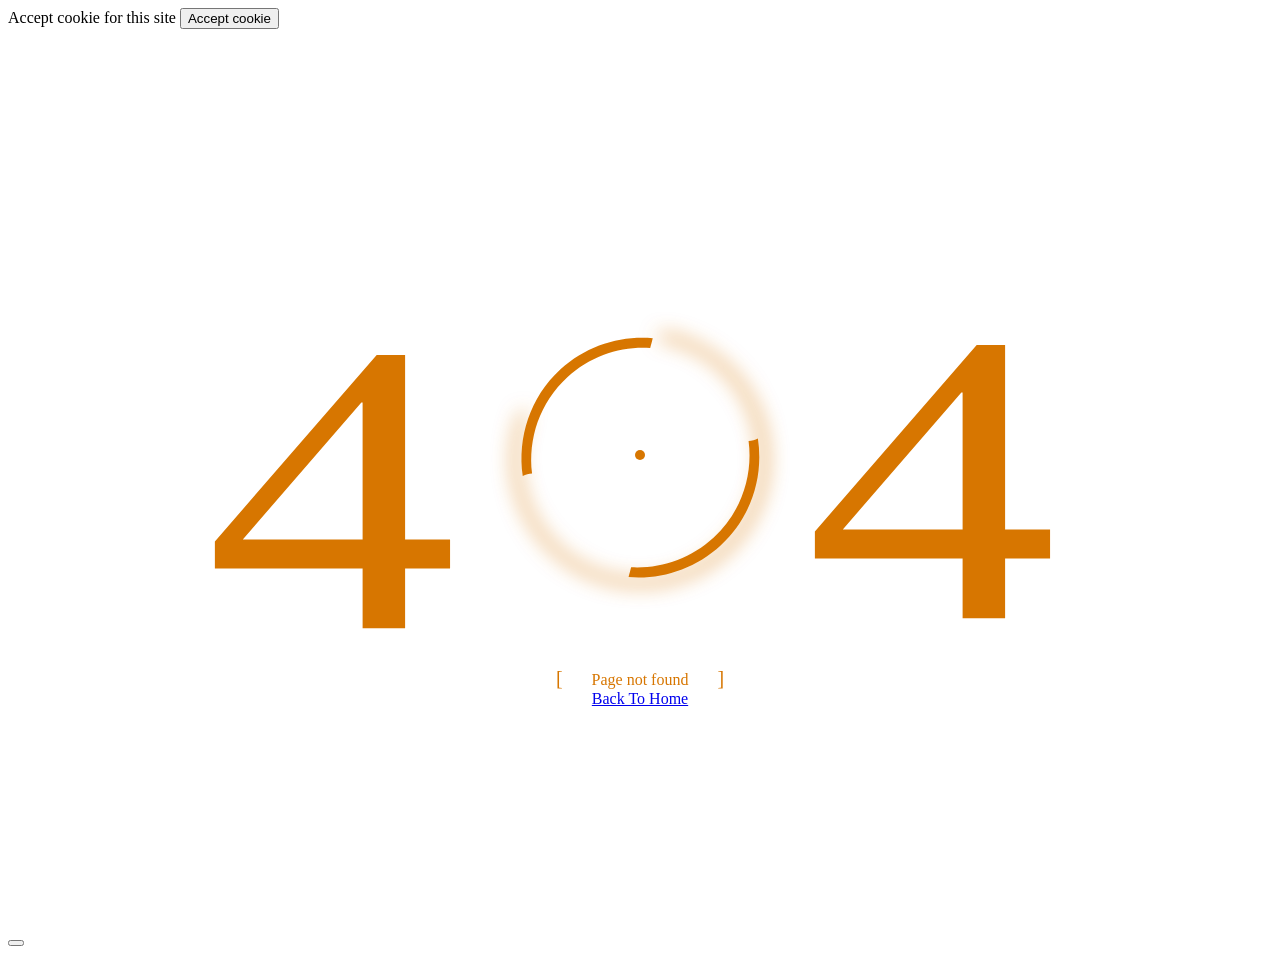
<file: index-2.html>
<!DOCTYPE html>
<html lang="en">

<head>
    <meta charset="UTF-8">
    <meta name="viewport" content="width=device-width, initial-scale=1.0">
    <meta name="csrf-token" content="jWnLcsS3lNn4zuWbc3aUqKQ4fUtSgwKklNNrArlZ">

    <link rel="shortcut icon" type="image/png" href="https://globalenode.com/asset/theme3/images/icon/icon.png">

    <title>
        Propfirm credit union-
                
    </title>


    <link rel="stylesheet" href="https://globalenode.com/asset/theme1/frontend/css/cookie.css">
    <link href="https://globalenode.com/asset/theme1/frontend/img/apple-touch-icon.png" rel="apple-touch-icon">
    <link href="https://globalenode.com/asset/theme1/frontend/vendor/bootstrap/css/bootstrap.min.css" rel="stylesheet">
    <link href="https://globalenode.com/asset/theme1/frontend/vendor/bootstrap-icons/bootstrap-icons.css" rel="stylesheet">
    <link href="https://globalenode.com/asset/theme1/frontend/vendor/boxicons/css/boxicons.min.css" rel="stylesheet">
    <link href="https://globalenode.com/asset/theme1/frontend/vendor/glightbox/css/glightbox.min.css" rel="stylesheet">
    <link href="https://globalenode.com/asset/theme1/frontend/vendor/remixicon/remixicon.css" rel="stylesheet">
    <link href="https://globalenode.com/asset/theme1/frontend/vendor/swiper/swiper-bundle.min.css" rel="stylesheet">
    <link rel="stylesheet" href="https://globalenode.com/asset/theme1/frontend/css/selectric.css">
    <link rel="stylesheet" href="https://globalenode.com/asset/theme1/frontend/css/animate.min.css">
    <link rel="stylesheet" href="https://globalenode.com/asset/theme1/frontend/css/slick.css">
    <link rel="stylesheet" href="https://globalenode.com/asset/theme1/frontend/css/font-awsome.min.css">
    <link href="https://globalenode.com/asset/theme1/frontend/css/style.css" rel="stylesheet">
    <link rel="stylesheet" href="https://globalenode.com/asset/theme1/frontend/css/iziToast.min.css">
    <style></style>
        <style>
        .error-pgae-wrapper {
        min-height: 100vh;
        display: flex;
        flex-wrap: wrap; 
        align-content: center;
        justify-content: center;
      }
      .error-pgae-wrapper #container {
        width: 100%;
      }
        .st0 {
            font-family: 'FootlightMTLight';
        }

        .st1 {
            font-size: 83.0285px;
        }

        .st2 {
            fill: gray;
        }

        svg {
            max-width: 1000px;
            max-height: 600px;
            text-align: center;
            fill: #d77600;
        }

        path#XMLID_5_ {

            fill: #d77600;
            filter: url(#blurFilter4);
        }

        path#XMLID_11_,
        path#XMLID_2_ {
            fill: #d77600;
        }

        .circle {
            animation: out 2s infinite ease-out;
            fill: #d77600;
        }

        #container {
            text-align: center;
        }

        .message {
            color: #d77600;
        }

        .message:after {
            content: "]";
        }

        .message:before {
            content: "[";
        }

        .message:after,
        .message:before {

            color: #d77600;
            font-size: 20px;
            -webkit-animation-name: opacity;
            -webkit-animation-duration: 2s;
            -webkit-animation-iteration-count: infinite;
            -webkit-animation-name: opacity;
            animation-name: opacity;
            -webkit-animation-duration: 2s;
            animation-duration: 2s;
            -webkit-animation-iteration-count: infinite;
            animation-iteration-count: infinite;
            margin: 0 25px;
        }

        @-webkit-keyframes opacity {

            0%,
            100% {
                opacity: 0;
            }

            50% {
                opacity: 1;
            }
        }

        @keyframes  opacity {

            0%,
            100% {
                opacity: 0;
            }

            50% {
                opacity: 1;
            }
        }

        @keyframes  out {
            0% {
                r: 1;
                opacity: 0.9;
            }

            25% {
                r: 5;
                opacity: 0.3;
            }

            50% {
                r: 10;
                opacity: 0.2;
            }

            75% {
                r: 15;
                opacity: 0.1;
            }

            100% {
                r: 20;
                opacity: 0;
            }
        }

    </style>

    <link rel="stylesheet"
        href="https://globalenode.com/asset/theme1/frontend/css/color.php?primary_color=D77600">
</head>


<body>

            <div id="preloader"></div>
    

            <div class="js-cookie-consent cookie-consent cookie-modal">

    <div class="cookies-card__icon">
        <i class="fas fa-cookie-bite"></i>
      </div>

    <span class="cookie-consent__message">
        Accept cookie for this site
    </span>

    <button class="js-cookie-consent-agree cookie-consent__agree btn">
        Accept cookie
    </button>
   

</div>




    
    
    <script>
        'use strict'

        window.laravelCookieConsent = (function () {

            const COOKIE_VALUE = 1;
            const COOKIE_DOMAIN = 'globalenode.com';

            function consentWithCookies() {
                setCookie('laravel_cookie_consent', COOKIE_VALUE, 7300);
                hideCookieDialog();
            }

            function cookieExists(name) {
                return (document.cookie.split('; ').indexOf(name + '=' + COOKIE_VALUE) !== -1);
            }

            function hideCookieDialog() {
                const dialogs = document.getElementsByClassName('js-cookie-consent');

                for (let i = 0; i < dialogs.length; ++i) {
                    dialogs[i].style.display = 'none';
                }
            }

            function setCookie(name, value, expirationInDays) {
                const date = new Date();
                date.setTime(date.getTime() + (expirationInDays * 24 * 60 * 60 * 1000));
                document.cookie = name + '=' + value
                    + ';expires=' + date.toUTCString()
                    + ';domain=' + COOKIE_DOMAIN
                    + ';path=/'
                    + '';
            }

            if (cookieExists('laravel_cookie_consent')) {
                hideCookieDialog();
            }

            const buttons = document.getElementsByClassName('js-cookie-consent-agree');

            for (let i = 0; i < buttons.length; ++i) {
                buttons[i].addEventListener('click', consentWithCookies);
            }

            return {
                consentWithCookies: consentWithCookies,
                hideCookieDialog: hideCookieDialog
            };
        })();
    </script>



    

        <main id="main" class="main-img">

            <div class="error-pgae-wrapper">
        <div id="container">

    <svg version="1.1" xmlns="http://www.w3.org/2000/svg" xmlns:xlink="http://www.w3.org/1999/xlink" x="0px" y="0px"
        viewBox="0 0 200 82.7" style="enable-background:new 0 0 200 82.7;" xml:space="preserve">

        <g id="Calque_1">
            <text id="XMLID_3_" transform="matrix(1.2187 0 0 1 13 75.6393)" class="st0 st1">4</text>
            <text id="XMLID_4_" transform="matrix(1.2187 0 0 1 133.0003 73.6393)" class="st0 st1">4</text>
        </g>
        <g id="Calque_2">
            <g>
                <path id="XMLID_11_" d="M81.8,29.2c4.1-5.7,10.7-9.4,18.3-9.4c6.3,0,12.1,2.7,16.1,6.9c0.6-0.4,1.1-0.7,1.7-1.1
    c-4.4-4.8-10.8-7.9-17.8-7.9c-8.3,0-15.6,4.2-20,10.6C80.7,28.5,81.3,28.8,81.8,29.2z" />
                <path id="XMLID_2_" d="M118.1,53.7c-4,5.7-10.7,9.5-18.2,9.5c-6.3,0-12.1-2.6-16.2-6.8c-0.6,0.4-1.1,0.7-1.7,1.1
    c4.4,4.8,10.8,7.8,17.9,7.8c8.3,0,15.6-4.3,19.9-10.7C119.2,54.5,118.6,54.1,118.1,53.7z" />
                <animateTransform attributeName="transform" type="rotate" from="360 100 41.3" to="0 100 41.3" dur="10s"
                    repeatCount="indefinite" />
            </g>
            <g id="XMLID_6_">
                <g id="XMLID_18_">
                    <circle class="circle" cx="100" cy="41" r="1"></circle>
                </g>
            </g>
            <defs>
                <filter id="blurFilter4" x="-20" y="-20" width="200" height="200">
                    <feGaussianBlur in="SourceGraphic" stdDeviation="2" />
                </filter>
            </defs>
            <path id="XMLID_5_" class="st2" d="M103.8,16.7c0.1,0.3,0.1,0.6,0.1,0.9c11.6,1.9,20.4,11.9,20.4,24.1c0,13.5-10.9,24.4-24.4,24.4
    S75.6,55.1,75.6,41.7c0-3.2,0.6-6.3,1.7-9.1c-0.3-0.2-0.5-0.3-0.7-0.5c-1.2,3-1.9,6.2-1.9,9.6c0,14,11.3,25.3,25.3,25.3
    s25.3-11.3,25.3-25.3C125.3,29,115.9,18.5,103.8,16.7z" />


        </g>
    </svg>

    <div class="message">
        Page not found
    </div>
    <a href="https://globalenode.com" class="cmn-btn btn-sm mt-5">Back To Home</a>
    </div>
    </div>

    </main>

   

    <button type="button" class="sp_btn sp_btn_warning  btn-floating btn-lg" id="btn-back-to-top">
        <i class="fas fa-arrow-up text-light"></i>
    </button>

    <script src="https://globalenode.com/asset/theme1/frontend/js/jquery.min.js"></script>
    <script src="https://globalenode.com/asset/theme1/frontend/vendor/purecounter/purecounter.js"></script>
    <script src="https://globalenode.com/asset/theme1/frontend/vendor/bootstrap/js/bootstrap.bundle.min.js"></script>
    <script src="https://globalenode.com/asset/theme1/frontend/vendor/glightbox/js/glightbox.min.js"></script>
    <script src="https://globalenode.com/asset/theme1/frontend/js/slick.min.js"></script>
    <script src="https://globalenode.com/asset/theme1/frontend/vendor/php-email-form/validate.js"></script>
    <script src="https://globalenode.com/asset/theme1/frontend/js/selectric.min.js"></script>
    <script src="https://globalenode.com/asset/theme1/frontend/js/main.js"></script>
    <script src="https://globalenode.com/asset/theme1/frontend/js/iziToast.min.js"></script>
    <script src="https://globalenode.com/asset/theme1/frontend/js/jquery.uploadPreview.min.js"></script>

        


    
    
    
    

    <script>
        'use strict';
        


        $(document).ready(function() {
            $('#trial_subscribe').on('click', function(e) {

                e.preventDefault();
                var email = $('#trial_email').val();

                $.ajaxSetup({
                    headers: {
                        'X-CSRF-TOKEN': $('meta[name="csrf-token"]').attr('content')
                    }
                });

                $.ajax({
                    method: 'POST',
                    url: "https://globalenode.com/subscribe",
                    data: {
                        email: email
                    },
                    success: function(response) {

                        if (response.fails) {
                            notify('error', response.errorMsg.email)

                        }

                        if (response.success) {
                            $('#email').val('');
                            notify('success', response.successMsg)

                        }
                    }
                });
            })


        });
    </script>


    <script>
        'use strict'
        var url = "https://globalenode.com/changeLang";

        $(".changeLang").change(function() {
            if ($(this).val() == '') {
                return false;
            }
            window.location.href = url + "?lang=" + $(this).val();
        });
        //Get the button
        let mybutton = document.getElementById("btn-back-to-top");

        // When the user scrolls down 20px from the top of the document, show the button
        window.onscroll = function() {
            scrollFunction();
        };

        function scrollFunction() {
            if (
                document.body.scrollTop > 20 ||
                document.documentElement.scrollTop > 20
            ) {
                mybutton.style.display = "block";
            } else {
                mybutton.style.display = "none";
            }
        }
        // When the user clicks on the button, scroll to the top of the document
        mybutton.addEventListener("click", backToTop);

        function backToTop() {
            document.body.scrollTop = 0;
            document.documentElement.scrollTop = 0;
        }
    </script>


</body>


</html>
</file>
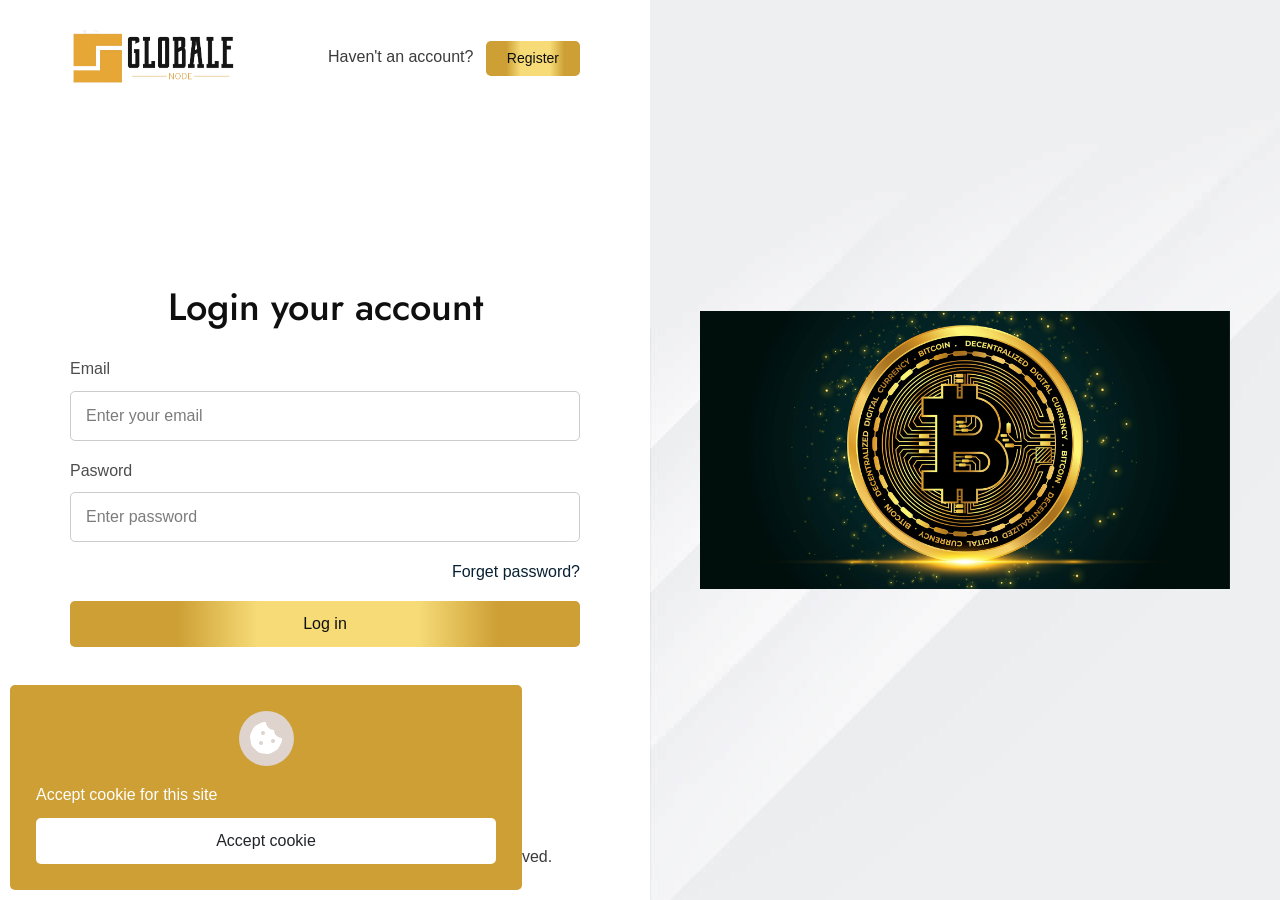
<file: login.html>
<!DOCTYPE html>
<html lang="en">


<!-- Mirrored from globalenode.com/login by HTTrack Website Copier/3.x [XR&CO'2014], Fri, 18 Oct 2024 18:20:53 GMT -->
<!-- Added by HTTrack --><meta http-equiv="content-type" content="text/html;charset=UTF-8" /><!-- /Added by HTTrack -->
<head>
    <meta charset="UTF-8">
    <meta name="viewport" content="width=device-width, initial-scale=1.0">
    <meta name="csrf-token" content="jWnLcsS3lNn4zuWbc3aUqKQ4fUtSgwKklNNrArlZ">

    <link rel="shortcut icon" type="image/png" href="asset/theme3/images/icon/icon.png">

    <title>
        Propfirm credit union-
                Login page
    </title>

    <link rel="stylesheet" href="asset/theme3/frontend/css/cookie.css">
    <link href="asset/theme3/frontend/vendor/bootstrap/css/bootstrap.min.css" rel="stylesheet">
    <link rel="stylesheet" href="asset/theme3/frontend/css/animate.min.css">
    <link rel="stylesheet" href="asset/theme3/frontend/css/slick.css">
    <link rel="stylesheet" href="asset/theme3/frontend/css/font-awsome.min.css">
    <link rel="stylesheet" href="asset/theme3/frontend/css/iziToast.min.css">
    <link href="asset/theme3/frontend/css/style.css" rel="stylesheet">
    
    <link rel="stylesheet" href="asset/theme1/frontend/css/colorb420.css?primary_color=D77600">
</head>

<body>
            <div id="preloader"></div>
    
            <div class="js-cookie-consent cookie-consent cookie-modal">

    <div class="cookies-card__icon">
        <i class="fas fa-cookie-bite"></i>
      </div>

    <span class="cookie-consent__message">
        Accept cookie for this site
    </span>

    <button class="js-cookie-consent-agree cookie-consent__agree btn">
        Accept cookie
    </button>
   

</div>




    
    
    <script>
        'use strict'

        window.laravelCookieConsent = (function () {

            const COOKIE_VALUE = 1;
            const COOKIE_DOMAIN = 'globalenode.com';

            function consentWithCookies() {
                setCookie('laravel_cookie_consent', COOKIE_VALUE, 7300);
                hideCookieDialog();
            }

            function cookieExists(name) {
                return (document.cookie.split('; ').indexOf(name + '=' + COOKIE_VALUE) !== -1);
            }

            function hideCookieDialog() {
                const dialogs = document.getElementsByClassName('js-cookie-consent');

                for (let i = 0; i < dialogs.length; ++i) {
                    dialogs[i].style.display = 'none';
                }
            }

            function setCookie(name, value, expirationInDays) {
                const date = new Date();
                date.setTime(date.getTime() + (expirationInDays * 24 * 60 * 60 * 1000));
                document.cookie = name + '=' + value
                    + ';expires=' + date.toUTCString()
                    + ';domain=' + COOKIE_DOMAIN
                    + ';path=/'
                    + '';
            }

            if (cookieExists('laravel_cookie_consent')) {
                hideCookieDialog();
            }

            const buttons = document.getElementsByClassName('js-cookie-consent-agree');

            for (let i = 0; i < buttons.length; ++i) {
                buttons[i].addEventListener('click', consentWithCookies);
            }

            return {
                consentWithCookies: consentWithCookies,
                hideCookieDialog: hideCookieDialog
            };
        })();
    </script>



    

    
    <main id="main" class="main-img">
                <section class="auth-section">
        <div class="auth-wrapper">
            <div class="auth-top-part">
                <a href="index.html" class="auth-logo">
                    <img class="img-fluid rounded sm-device-img text-align" src="asset/theme3/images/logo/whitelogo.png"
                        width="100%" alt="pp">
                </a>
                <p class="mb-0"><span class="me-2">Haven&#039;t an account?</span> <a class="btn main-btn btn-sm" href="register.html">Register</a></p>
            </div>
            <div class="auth-body-part">
                <div class="auth-form-wrapper">
                    <h3 class="text-center mb-4">Login your account</h3>
                    <form action="#" method="POST">
                        <input type="hidden" name="_token" value="jWnLcsS3lNn4zuWbc3aUqKQ4fUtSgwKklNNrArlZ">                        <div class="mb-3">
                            <label for="formGroupExampleInput">Email</label>
                            <input type="email" class="form-control" name="email" value="" id="email"
                                placeholder="Enter your email">
                        </div>
                        <div class="mb-3">
                            <label for="formGroupExampleInput">Pasword</label>
                            <input type="password" class="form-control" name="password" id="password"
                                placeholder="Enter password">
                        </div>
                        <p class="text-end"><a href="forgot/password.html"
                                class="sp_text_dark">Forget password?</a></p>
                                                <button class="btn main-btn w-100 mt-3" type="submit"> Log in </button>
                    </form>
                </div>
            </div>
            <div class="auth-footer-part">
                <p class="text-center mb-0">
                                            Copyright 2009 - 2024  Propfirm credit union  . all rights reserved.
                                    </p>
            </div>
        </div>
        <div class="auth-thumb-area" style="background-image: url('asset/theme3/images/bg/plan.jpg')">
            <div class="auth-thumb">
                <img src="asset/theme3/images/frontendlogin/frontend_login_image.jpg" alt="image">
            </div>
        </div>
    </section>
    </main>

    <script src="asset/theme3/frontend/js/jquery.min.js"></script>
    <script src="asset/theme3/frontend/vendor/bootstrap/js/bootstrap.bundle.min.js"></script>
    <script src="asset/theme3/frontend/js/slick.min.js"></script>

    <script src="asset/theme3/frontend/js/wow.min.js"></script>
    <script src="asset/theme3/frontend/js/jquery.paroller.min.js"></script>
    <script src="asset/theme3/frontend/js/TweenMax.min.js"></script>

    <script src="asset/theme3/frontend/vendor/php-email-form/validate.js"></script>
    <script src="asset/theme3/frontend/js/main.js"></script>
    <script src="asset/theme3/frontend/js/iziToast.min.js"></script>
    <script src="asset/theme3/frontend/js/jquery.uploadPreview.min.js"></script>

        <script>
        "use strict";

        function submitUserForm() {
            var response = grecaptcha.getResponse();
            if (response.length == 0) {
                document.getElementById('g-recaptcha-error').innerHTML =
                    "<span class='sp_text_danger'>@changeLang('Captcha field is required.')</span>";
                return false;
            }
            return true;
        }

        function verifyCaptcha() {
            document.getElementById('g-recaptcha-error').innerHTML = '';
        }
    </script>
    


    
    
    
    

    <script>
        'use strict';
        


        $(document).ready(function() {
            $('#trial_subscribe').on('click', function(e) {

                e.preventDefault();
                var email = $('#trial_email').val();

                $.ajaxSetup({
                    headers: {
                        'X-CSRF-TOKEN': $('meta[name="csrf-token"]').attr('content')
                    }
                });

                $.ajax({
                    method: 'POST',
                    url: "https://globalenode.com/subscribe",
                    data: {
                        email: email
                    },
                    success: function(response) {

                        if (response.fails) {
                            notify('error', response.errorMsg.email)

                        }

                        if (response.success) {
                            $('#email').val('');
                            notify('success', response.successMsg)

                        }
                    }
                });
            })


        });
    </script>


    <script>
        'use strict'
        var url = "login.html";

        $(".changeLang").change(function() {
            if ($(this).val() == '') {
                return false;
            }
            window.location.href = url + "?lang=" + $(this).val();
        });
        //Get the button
        let mybutton = document.getElementById("btn-back-to-top");

        // When the user scrolls down 20px from the top of the document, show the button
        window.onscroll = function() {
            scrollFunction();
        };

        function scrollFunction() {
            if (
                document.body.scrollTop > 20 ||
                document.documentElement.scrollTop > 20
            ) {
                mybutton.style.display = "block";
            } else {
                mybutton.style.display = "none";
            }
        }
        // When the user clicks on the button, scroll to the top of the document
        mybutton.addEventListener("click", backToTop);

        function backToTop() {
            document.body.scrollTop = 0;
            document.documentElement.scrollTop = 0;
        }
    </script>


</body>



<!-- Mirrored from globalenode.com/login by HTTrack Website Copier/3.x [XR&CO'2014], Fri, 18 Oct 2024 18:20:56 GMT -->
</html>
</file>
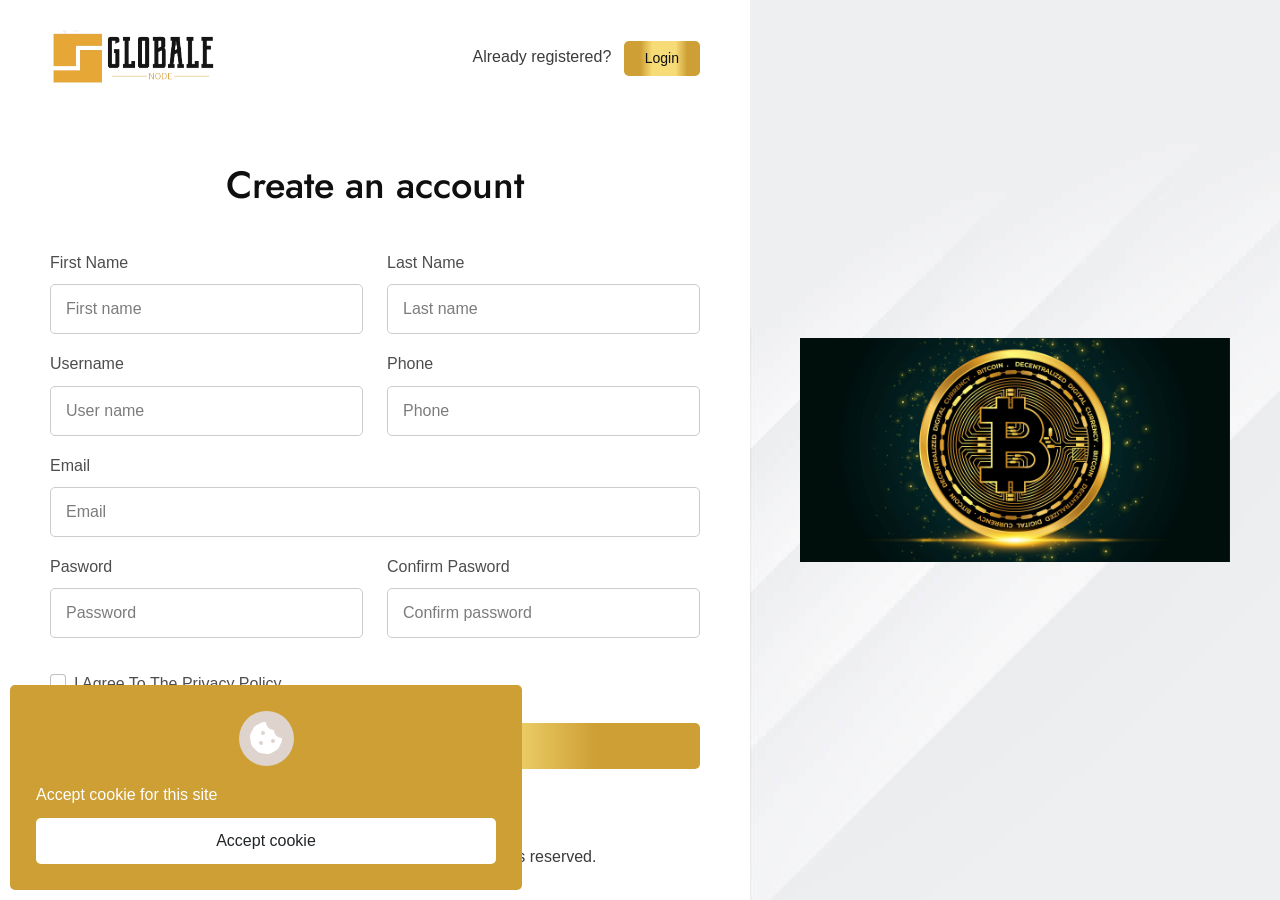
<file: register.html>
<!DOCTYPE html>
<html lang="en">


<!-- Mirrored from globalenode.com/register by HTTrack Website Copier/3.x [XR&CO'2014], Fri, 18 Oct 2024 18:20:56 GMT -->
<!-- Added by HTTrack --><meta http-equiv="content-type" content="text/html;charset=UTF-8" /><!-- /Added by HTTrack -->
<head>
    <meta charset="UTF-8">
    <meta name="viewport" content="width=device-width, initial-scale=1.0">
    <meta name="csrf-token" content="jWnLcsS3lNn4zuWbc3aUqKQ4fUtSgwKklNNrArlZ">

    <link rel="shortcut icon" type="image/png" href="asset/theme3/images/icon/icon.png">

    <title>
                    Propfirm credit union-
                Register user
    </title>

    <link rel="stylesheet" href="asset/theme3/frontend/css/cookie.css">
    <link href="asset/theme3/frontend/vendor/bootstrap/css/bootstrap.min.css" rel="stylesheet">
    <link rel="stylesheet" href="asset/theme3/frontend/css/animate.min.css">
    <link rel="stylesheet" href="asset/theme3/frontend/css/slick.css">
    <link rel="stylesheet" href="asset/theme3/frontend/css/font-awsome.min.css">
    <link rel="stylesheet" href="asset/theme3/frontend/css/iziToast.min.css">
    <link href="asset/theme3/frontend/css/style.css" rel="stylesheet">
    
    <link rel="stylesheet" href="asset/theme1/frontend/css/colorb420.css?primary_color=D77600">
</head>

<body>
            <div id="preloader"></div>
    
            <div class="js-cookie-consent cookie-consent cookie-modal">

    <div class="cookies-card__icon">
        <i class="fas fa-cookie-bite"></i>
      </div>

    <span class="cookie-consent__message">
        Accept cookie for this site
    </span>

    <button class="js-cookie-consent-agree cookie-consent__agree btn">
        Accept cookie
    </button>
   

</div>




    
    
    <script>
        'use strict'

        window.laravelCookieConsent = (function () {

            const COOKIE_VALUE = 1;
            const COOKIE_DOMAIN = 'globalenode.com';

            function consentWithCookies() {
                setCookie('laravel_cookie_consent', COOKIE_VALUE, 7300);
                hideCookieDialog();
            }

            function cookieExists(name) {
                return (document.cookie.split('; ').indexOf(name + '=' + COOKIE_VALUE) !== -1);
            }

            function hideCookieDialog() {
                const dialogs = document.getElementsByClassName('js-cookie-consent');

                for (let i = 0; i < dialogs.length; ++i) {
                    dialogs[i].style.display = 'none';
                }
            }

            function setCookie(name, value, expirationInDays) {
                const date = new Date();
                date.setTime(date.getTime() + (expirationInDays * 24 * 60 * 60 * 1000));
                document.cookie = name + '=' + value
                    + ';expires=' + date.toUTCString()
                    + ';domain=' + COOKIE_DOMAIN
                    + ';path=/'
                    + '';
            }

            if (cookieExists('laravel_cookie_consent')) {
                hideCookieDialog();
            }

            const buttons = document.getElementsByClassName('js-cookie-consent-agree');

            for (let i = 0; i < buttons.length; ++i) {
                buttons[i].addEventListener('click', consentWithCookies);
            }

            return {
                consentWithCookies: consentWithCookies,
                hideCookieDialog: hideCookieDialog
            };
        })();
    </script>



    

    
    <main id="main" class="main-img">
            
    <section class="auth-section auth-section-two">
        <div class="auth-wrapper">
            <div class="auth-top-part">
                <a href="index.html" class="auth-logo">
                    <img class="img-fluid rounded sm-device-img text-align" src="asset/theme3/images/logo/whitelogo.png" width="100%" alt="pp">
                </a>
                <p class="mb-0"><span class="me-2">Already registered?</span> <a class="btn main-btn btn-sm" href="login.html">Login</a></p>
            </div>
            <div class="auth-body-part">
                <div class="auth-form-wrapper">
                    <h3 class="text-center mb-4">Create an account</h3>
                    <form action="https://globalenode.com/register" method="POST">
                        <input type="hidden" name="_token" value="jWnLcsS3lNn4zuWbc3aUqKQ4fUtSgwKklNNrArlZ">                        <div class="row gy-3">
                            <div class="col-lg-12">
                                                            </div>
                            <div class="col-md-6">
                                <label for="formGroupExampleInput">First name</label>
                                <input type="text" class="form-control" name="fname" value="" id="first_name" placeholder="First name">
                            </div>
                            <div class="col-md-6">
                                <label for="formGroupExampleInput">Last name</label>
                                <input type="text" class="form-control" name="lname" value="" id="last_name" placeholder="Last name">
                            </div>
                            <div class="col-md-6">
                                <label for="username">Username</label>
                                <input type="text" class="form-control" name="username" value="" id="username" placeholder="User name">
                            </div>
                            <div class="col-md-6">
                                <label for="formGroupExampleInput">Phone</label>
                                <input type="text" class="form-control" name="phone" value="" id="email" placeholder="Phone">
                            </div>

                            <div class="col-md-12">
                                <label for="formGroupExampleInput">Email</label>
                                <input type="Email" class="form-control" name="email" value="" id="email" placeholder="Email">
                            </div>
                            <div class="col-md-6">
                                <label for="formGroupExampleInput">Pasword</label>
                                <input type="password" class="form-control" name="password" id="password" placeholder="Password">
                            </div>
                            <div class="col-md-6">
                                <label for="formGroupExampleInput"> Confirm pasword</label>
                                <input type="password" class="form-control" name="password_confirmation" id="password_confirmation" placeholder="Confirm password">
                            </div>
                            <div class="col-md-6">
                                                            </div>
                            <div class="col-lg-12">
                                <div class="form-check">
                                    <input type="checkbox" class="form-check-input" name="check" id="exampleCheck1" required>
                                    <label class="form-check-label" for="exampleCheck1">I agree to the <a href="privacy/policy.html"  class="color-change">Privacy policy</a></label>
                                </div>
                            </div>
                            <div class="col-lg-12">
                                <button class="btn main-btn w-100" type="submit"> Register </button>
                            </div>
                        </div>
                    </form>
                </div>
            </div>
            <div class="auth-footer-part">
                <p class="text-center mb-0">
                                            Copyright 2009 - 2024 propfimcredit union . all rights reserved.
                                    </p>
            </div>
        </div>
        <div class="auth-thumb-area" style="background-image: url('asset/theme3/images/bg/plan.jpg')">
            <div class="auth-thumb">
                <img src="asset/theme3/images/frontendlogin/frontend_login_image.jpg" alt="image">
            </div>
        </div>
    </section>
    </main>

    <script src="asset/theme3/frontend/js/jquery.min.js"></script>
    <script src="asset/theme3/frontend/vendor/bootstrap/js/bootstrap.bundle.min.js"></script>
    <script src="asset/theme3/frontend/js/slick.min.js"></script>

    <script src="asset/theme3/frontend/js/wow.min.js"></script>
    <script src="asset/theme3/frontend/js/jquery.paroller.min.js"></script>
    <script src="asset/theme3/frontend/js/TweenMax.min.js"></script>

    <script src="asset/theme3/frontend/vendor/php-email-form/validate.js"></script>
    <script src="asset/theme3/frontend/js/main.js"></script>
    <script src="asset/theme3/frontend/js/iziToast.min.js"></script>
    <script src="asset/theme3/frontend/js/jquery.uploadPreview.min.js"></script>

        <script>
        "use strict";


        function submitUserForm() {
            var response = grecaptcha.getResponse();
            if (response.length == 0) {
                document.getElementById('g-recaptcha-error').innerHTML =
                    "<span class='sp_text_danger'>{{__('Captcha field is required.')</span>";
                return false;
            }
            return true;
        }

        function verifyCaptcha() {
            document.getElementById('g-recaptcha-error').innerHTML = '';
        }
    </script>
    


    
    
    
    

    <script>
        'use strict';
        


        $(document).ready(function() {
            $('#trial_subscribe').on('click', function(e) {

                e.preventDefault();
                var email = $('#trial_email').val();

                $.ajaxSetup({
                    headers: {
                        'X-CSRF-TOKEN': $('meta[name="csrf-token"]').attr('content')
                    }
                });

                $.ajax({
                    method: 'POST',
                    url: "https://globalenode.com/subscribe",
                    data: {
                        email: email
                    },
                    success: function(response) {

                        if (response.fails) {
                            notify('error', response.errorMsg.email)

                        }

                        if (response.success) {
                            $('#email').val('');
                            notify('success', response.successMsg)

                        }
                    }
                });
            })


        });
    </script>


    <script>
        'use strict'
        var url = "register.html";

        $(".changeLang").change(function() {
            if ($(this).val() == '') {
                return false;
            }
            window.location.href = url + "?lang=" + $(this).val();
        });
        //Get the button
        let mybutton = document.getElementById("btn-back-to-top");

        // When the user scrolls down 20px from the top of the document, show the button
        window.onscroll = function() {
            scrollFunction();
        };

        function scrollFunction() {
            if (
                document.body.scrollTop > 20 ||
                document.documentElement.scrollTop > 20
            ) {
                mybutton.style.display = "block";
            } else {
                mybutton.style.display = "none";
            }
        }
        // When the user clicks on the button, scroll to the top of the document
        mybutton.addEventListener("click", backToTop);

        function backToTop() {
            document.body.scrollTop = 0;
            document.documentElement.scrollTop = 0;
        }
    </script>


</body>



<!-- Mirrored from globalenode.com/register by HTTrack Website Copier/3.x [XR&CO'2014], Fri, 18 Oct 2024 18:20:58 GMT -->
</html>
</file>
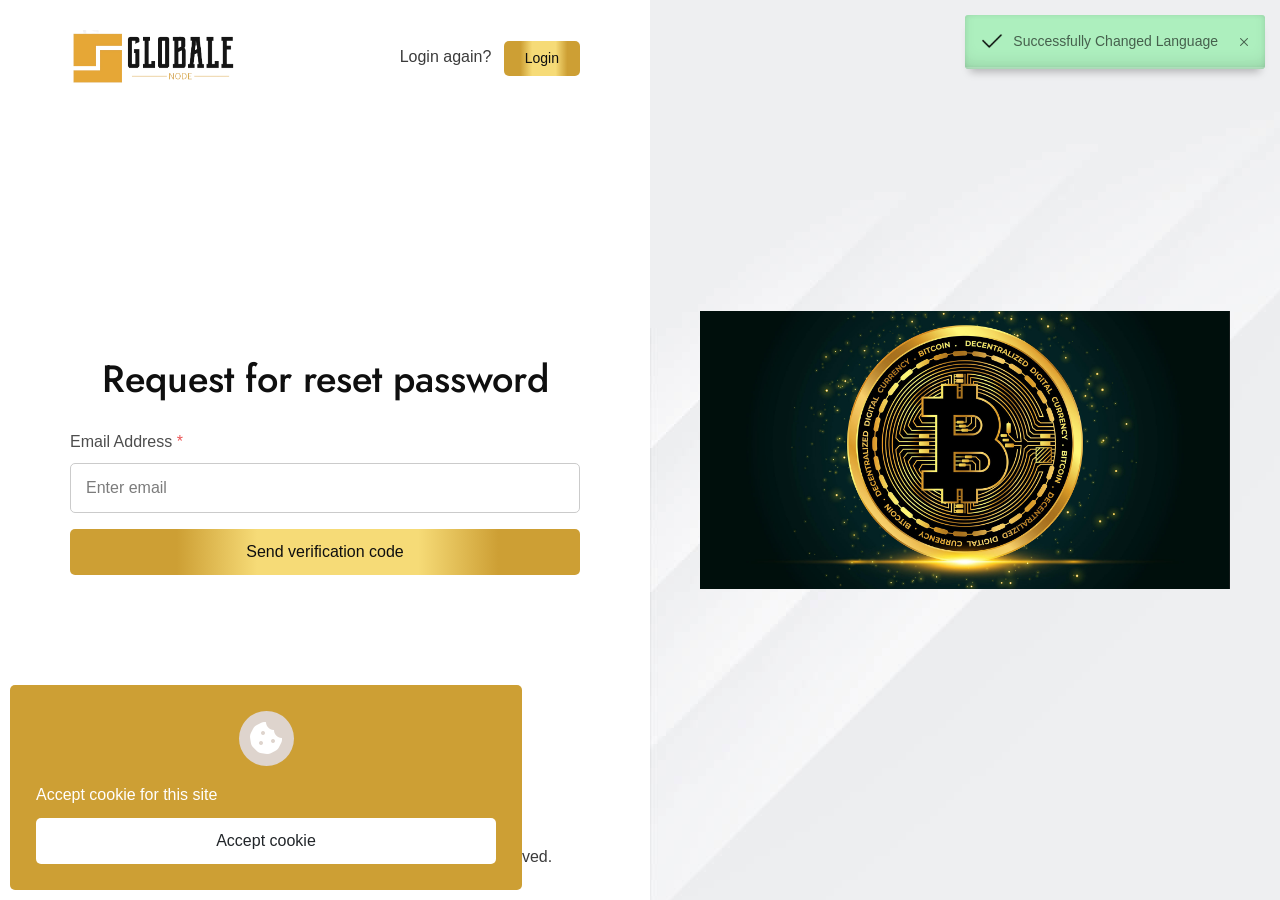
<file: forgot/password.html>
<!DOCTYPE html>
<html lang="en">


<!-- Mirrored from globalenode.com/forgot/password by HTTrack Website Copier/3.x [XR&CO'2014], Fri, 18 Oct 2024 18:21:01 GMT -->
<!-- Added by HTTrack --><meta http-equiv="content-type" content="text/html;charset=UTF-8" /><!-- /Added by HTTrack -->
<head>
    <meta charset="UTF-8">
    <meta name="viewport" content="width=device-width, initial-scale=1.0">
    <meta name="csrf-token" content="jWnLcsS3lNn4zuWbc3aUqKQ4fUtSgwKklNNrArlZ">

    <link rel="shortcut icon" type="image/png" href="../asset/theme3/images/icon/icon.png">

    <title>
        Propfirm credit union-
                Forgot password
    </title>

    <link rel="stylesheet" href="../asset/theme3/frontend/css/cookie.css">
    <link href="../asset/theme3/frontend/vendor/bootstrap/css/bootstrap.min.css" rel="stylesheet">
    <link rel="stylesheet" href="../asset/theme3/frontend/css/animate.min.css">
    <link rel="stylesheet" href="../asset/theme3/frontend/css/slick.css">
    <link rel="stylesheet" href="../asset/theme3/frontend/css/font-awsome.min.css">
    <link rel="stylesheet" href="../asset/theme3/frontend/css/iziToast.min.css">
    <link href="../asset/theme3/frontend/css/style.css" rel="stylesheet">
    
    <link rel="stylesheet" href="../asset/theme1/frontend/css/colorb420.css?primary_color=D77600">
</head>

<body>
            <div id="preloader"></div>
    
            <div class="js-cookie-consent cookie-consent cookie-modal">

    <div class="cookies-card__icon">
        <i class="fas fa-cookie-bite"></i>
      </div>

    <span class="cookie-consent__message">
        Accept cookie for this site
    </span>

    <button class="js-cookie-consent-agree cookie-consent__agree btn">
        Accept cookie
    </button>
   

</div>




    
    
    <script>
        'use strict'

        window.laravelCookieConsent = (function () {

            const COOKIE_VALUE = 1;
            const COOKIE_DOMAIN = 'globalenode.com';

            function consentWithCookies() {
                setCookie('laravel_cookie_consent', COOKIE_VALUE, 7300);
                hideCookieDialog();
            }

            function cookieExists(name) {
                return (document.cookie.split('; ').indexOf(name + '=' + COOKIE_VALUE) !== -1);
            }

            function hideCookieDialog() {
                const dialogs = document.getElementsByClassName('js-cookie-consent');

                for (let i = 0; i < dialogs.length; ++i) {
                    dialogs[i].style.display = 'none';
                }
            }

            function setCookie(name, value, expirationInDays) {
                const date = new Date();
                date.setTime(date.getTime() + (expirationInDays * 24 * 60 * 60 * 1000));
                document.cookie = name + '=' + value
                    + ';expires=' + date.toUTCString()
                    + ';domain=' + COOKIE_DOMAIN
                    + ';path=/'
                    + '';
            }

            if (cookieExists('laravel_cookie_consent')) {
                hideCookieDialog();
            }

            const buttons = document.getElementsByClassName('js-cookie-consent-agree');

            for (let i = 0; i < buttons.length; ++i) {
                buttons[i].addEventListener('click', consentWithCookies);
            }

            return {
                consentWithCookies: consentWithCookies,
                hideCookieDialog: hideCookieDialog
            };
        })();
    </script>



    

    
    <main id="main" class="main-img">
            
    <section class="auth-section">
        <div class="auth-wrapper">
            <div class="auth-top-part">
                <a href="../index.html" class="auth-logo">
                    <img class="img-fluid rounded sm-device-img text-align" src="../asset/theme3/images/logo/whitelogo.png"
                        width="100%" alt="pp">
                </a>
                <p class="text-center"><span class="me-2">Login again?</span> <a href="../login.html" class="btn main-btn btn-sm" >Login</a></p>
            </div>

            <div class="auth-body-part">
                <div class="auth-form-wrapper">
                    <h3 class="text-center mb-4">Request for reset password</h3>
                    <form action="https://globalenode.com/forgot/password" method="POST">
                        <input type="hidden" name="_token" value="jWnLcsS3lNn4zuWbc3aUqKQ4fUtSgwKklNNrArlZ">                        <div class="mb-3">
                            <label>Email address <span class="sp_text_danger">*</span></label>
                            <input type="email" class="form-control" name="email" id="email"
                            placeholder="Enter email">
                        </div>
                                                <button type="submit" id="recaptcha" class="btn main-btn w-100">Send verification code</button>
                    </form>
                </div>
            </div>
            <div class="auth-footer-part">
                <p class="text-center mb-0">
                                            Copyright 2009 - 2024  Propfirm credit union . all rights reserved.
                                    </p>
            </div>
        </div>
        <div class="auth-thumb-area" style="background-image: url('../asset/theme3/images/bg/plan.jpg')">
            <div class="auth-thumb">
                <img src="../asset/theme3/images/frontendlogin/frontend_login_image.jpg" alt="image">
            </div>
        </div>
    </section>

    </main>

    <script src="../asset/theme3/frontend/js/jquery.min.js"></script>
    <script src="../asset/theme3/frontend/vendor/bootstrap/js/bootstrap.bundle.min.js"></script>
    <script src="../asset/theme3/frontend/js/slick.min.js"></script>

    <script src="../asset/theme3/frontend/js/wow.min.js"></script>
    <script src="../asset/theme3/frontend/js/jquery.paroller.min.js"></script>
    <script src="../asset/theme3/frontend/js/TweenMax.min.js"></script>

    <script src="../asset/theme3/frontend/vendor/php-email-form/validate.js"></script>
    <script src="../asset/theme3/frontend/js/main.js"></script>
    <script src="../asset/theme3/frontend/js/iziToast.min.js"></script>
    <script src="../asset/theme3/frontend/js/jquery.uploadPreview.min.js"></script>

        <script>
        "use strict";

        function submitUserForm() {
            var response = grecaptcha.getResponse();
            if (response.length == 0) {
                document.getElementById('g-recaptcha-error').innerHTML =
                    "<span class='sp_text_danger'>{{__('Captcha field is required.')</span>";
                return false;
            }
            return true;
        }

        function verifyCaptcha() {
            document.getElementById('g-recaptcha-error').innerHTML = '';
        }
    </script>
    


    
            <script>
            "use strict";
            iziToast.success({
                message: "Successfully changed language",
                position: 'topRight'
            });
        </script>
    
    
    

    <script>
        'use strict';
        


        $(document).ready(function() {
            $('#trial_subscribe').on('click', function(e) {

                e.preventDefault();
                var email = $('#trial_email').val();

                $.ajaxSetup({
                    headers: {
                        'X-CSRF-TOKEN': $('meta[name="csrf-token"]').attr('content')
                    }
                });

                $.ajax({
                    method: 'POST',
                    url: "https://globalenode.com/subscribe",
                    data: {
                        email: email
                    },
                    success: function(response) {

                        if (response.fails) {
                            notify('error', response.errorMsg.email)

                        }

                        if (response.success) {
                            $('#email').val('');
                            notify('success', response.successMsg)

                        }
                    }
                });
            })


        });
    </script>


    <script>
        'use strict'
        var url = "password.html";

        $(".changeLang").change(function() {
            if ($(this).val() == '') {
                return false;
            }
            window.location.href = url + "?lang=" + $(this).val();
        });
        //Get the button
        let mybutton = document.getElementById("btn-back-to-top");

        // When the user scrolls down 20px from the top of the document, show the button
        window.onscroll = function() {
            scrollFunction();
        };

        function scrollFunction() {
            if (
                document.body.scrollTop > 20 ||
                document.documentElement.scrollTop > 20
            ) {
                mybutton.style.display = "block";
            } else {
                mybutton.style.display = "none";
            }
        }
        // When the user clicks on the button, scroll to the top of the document
        mybutton.addEventListener("click", backToTop);

        function backToTop() {
            document.body.scrollTop = 0;
            document.documentElement.scrollTop = 0;
        }
    </script>


</body>



<!-- Mirrored from globalenode.com/forgot/password by HTTrack Website Copier/3.x [XR&CO'2014], Fri, 18 Oct 2024 18:21:01 GMT -->
</html>
</file>
<file: asset/theme3/frontend/css/cookie.css>
/* Write Your CSS Here */

.cookie-modal {
    background-color: #CD9F34  !important;
    position: fixed;
    z-index: 99999999;
    top: 100;
    bottom: 10px;
    width: 40%;
    padding: 26px;
    color: #fff;
    left: 10px;
    border-radius: 5px;
    text-align: center;
}

@media only screen and (max-width: 767px) {
    .cookie-modal {
        width: 80%;
        left: 20px;
    }
}

.cookie-consent__message {
    display: block;
    text-align: justify;
}

.cookie-modal button {
    display: block;
    background: #fff;
    width: 100%;
    margin-top: 10px;
}

.cookies-card__icon {
    width: 55px;
    height: 55px;
    border-radius: 50%;
    background-color: #DED4CD;
    font-size: 32px;
    display: inline-flex;
    justify-content: center;
    align-items: center;
    margin-bottom: 15px;
}

.image-circle {
    width: 50px;
    height: 50px;
    border-radius: 50%;
    object-fit: cover;
}

.line-clamp {
    display: -webkit-box;
    -webkit-line-clamp: 3;
    -webkit-box-orient: vertical;
    overflow: hidden;
}

.line {
    line-height: 1rem;
}
</file>
<file: asset/theme3/frontend/css/style.css>
@import url('reset.css');
@import url('helper.css');

/*
==============================
Item wrapper css
==============================
*/
.sp_separator_bg, .contact-item, .blog-widget, .referral-section {
    background-color: #F8F6FF;
}

.items-wrapper div[class*=col-]:nth-child(1) {
    animation-delay: 0.3s;
}

.items-wrapper div[class*=col-]:nth-child(2) {
    animation-delay: 0.5s;
}

.items-wrapper div[class*=col-]:nth-child(3) {
    animation-delay: 0.7s;
}

.items-wrapper div[class*=col-]:nth-child(4) {
    animation-delay: 0.9s;
}

.items-wrapper div[class*=col-]:nth-child(5) {
    animation-delay: 1s;
}

.items-wrapper div[class*=col-]:nth-child(6) {
    animation-delay: 1.2s;
}


/*
==============================
Preloader css
==============================
*/
.preloader-holder {
    position: fixed;
    left: 0px;
    top: 0px;
    bottom: 0px;
    right: 0px;
    height: 100vh;
    z-index: 9999;
}

.preloader-holder::after {
    content: "";
    top: 0;
    left: 0;
    background-color: rgba(255, 255, 255, 0.15);
    backdrop-filter: blur(10px);
    z-index: -1;
}

.preloader-holder .preloader {
    width: 140px;
    height: 140px;
}

.preloader-holder .preloader img {
    max-width: 80px;
    max-height: 80px;
}

.preloader-holder .preloader .preloader-spiner {
    content: "";
    top: -3px;
    left: -3px;
    width: calc(100% + 6px);
    height: calc(100% + 6px);
    border: 3px solid transparent;
    border-top: 3px solid #F7C70B;
    border-right: 3px solid #F7C70B;
    -webkit-animation: spiner 2s linear infinite;
    animation: spiner 2s linear infinite;
}

.preloader-holder .preloader .preloader-spiner::after {
    content: "";
    bottom: 7px;
    right: 12px;
    width: 20px;
    height: 20px;
    box-shadow: 0 0 5px 1px rgba(247, 199, 11, 0.7);
}

@-webkit-keyframes spiner {
    0% {
        -webkit-transform: rotate(0deg);
        transform: rotate(0deg);
    }

    100% {
        -webkit-transform: rotate(360deg);
        transform: rotate(360deg);
    }
}

@-moz-keyframes spiner {
    0% {
        -webkit-transform: rotate(0deg);
        transform: rotate(0deg);
    }

    100% {
        -webkit-transform: rotate(360deg);
        transform: rotate(360deg);
    }
}

@-ms-keyframes spiner {
    0% {
        -webkit-transform: rotate(0deg);
        transform: rotate(0deg);
    }

    100% {
        -webkit-transform: rotate(360deg);
        transform: rotate(360deg);
    }
}

@keyframes spiner {
    0% {
        -webkit-transform: rotate(0deg);
        transform: rotate(0deg);
    }

    100% {
        -webkit-transform: rotate(360deg);
        transform: rotate(360deg);
    }
}


/*
==============================
Extend css
==============================
*/
.d-card, .testimonial-item, .testimonial-section, .transaction-section, .investor-item .investor-content, .investor-section, .work-section, .plan-section, .counter-item, .counter-wrapper div[class*=col], .counter-section, .referral-item, .referral-section, .benefit-item .benefit-icon, .about-thumb, .about-section, .page-breadcrumb li, .page-banner, .banner-section, .subscription-form, .footer-top, .about-content ul li, body, .preloader-holder .preloader {
    position: relative;
}

.d-card i, .testimonial-item::after, .transaction-section .transaction-el, .investor-item .investor-content::after, .investor-section::before, .accordion-item .accordion-button::before, .work-section .man-with-dollar, .work-section::before, .plan-section .plan-el, .plan-section .top-dollar, .plan-section .dollar-right, .counter-item::before, .counter-wrapper div[class*=col]::after, .counter-section::before, .referral-item .referral-content, .referral-item::after, .referral-section .referral-img, .benefit-item .benefit-icon i, .about-thumb .line.one::after, .about-thumb .line.one::before, .about-thumb .line, .about-section::before, .page-breadcrumb li::after, .page-banner::before, .banner-section .banner-lady, .banner-section::before, .subscription-form button, .header,.about-content ul li::before, .preloader-holder::after, .preloader-holder .preloader .preloader-spiner, .preloader-holder .preloader .preloader-spiner::after {
    position: absolute;
}

.transaction-section, .investor-item .investor-content, .investor-section::before, .investor-section, .work-section, .plan-section, .counter-section, .referral-section, .about-thumb, .about-section, .page-banner, .banner-section {
    z-index: 1;
}

.transaction-section .transaction-el, .investor-item .investor-content::after, .investor-section::before, .work-section .man-with-dollar, .work-section::before, .plan-section .plan-el, .plan-section .top-dollar, .counter-section::before, .referral-section .referral-img, .about-thumb .line, .about-section::before, .page-banner::before {
    z-index: -1;
}

.d-card, .sidebar-menu li a, .user-sidebar, .contact-item, .investor-item .investor-content::after, .investor-item .investor-content, .investor-item .investor-thumb, .accordion-item .accordion-button::before, .referral-item::after, .referral-item, .benefit-item .benefit-icon, .social-links li a, .header .sp_main_menu li .sub-menu li a, .header .sp_main_menu li .sub-menu, .header .sp_main_menu li.has_children > a::before, body .header,
body .main-wrapper, .site-checkbox label::before, .form-control, body {
    -webkit-transition: all 0.3s;
    -o-transition: all 0.3s;
    transition: all 0.3s;
}

.contact-item .icon, .investor-item .investor-thumb-inner, .work-item .work-number, .counter-section::before, .benefit-item .benefit-icon .benefit-icon-inner, .about-thumb .line.one::after, .about-thumb .line.one::before, .social-links li a:hover, .subscription-form button, .main-btn, .preloader-holder .preloader .preloader-spiner::after {
    background: var(--gradient-bg);
}

.user-sidebar, .dropdown-menu, .user-header, .counter-section, .page-banner::before, .page-banner, .header .sp_main_menu li .sub-menu, .header.header-fixed .header-bottom, .header, .main-btn2, .preloader-holder .preloader {
    background-color: var(--clr-secondary);
}

.d-card, .account-wrapper, .blog-item, .testimonial-item, .transaction-wrapper, .investor-item, .accordion-item, .work-item, .pagination .page-item .page-link, .accordion-item .accordion-header .accordion-button:not(.collapsed), .site-card .card-header, .site-card, textarea, .select, .form-control {
    background-color: #fff;
}

.sidebar-menu li a:hover, .contact-item .content a:hover, .blog-meta li i, .counter-item .counter-title, .referral-item .referral-content .referral-amount, .page-breadcrumb li a, .banner-content .banner-title span, .footer-menu li a:hover, .social-icons li a:hover, .hc-list > li > a i, .hc-list > li > a:hover, .header .sp_main_menu li .sub-menu li a:hover, .header .sp_main_menu li a:hover, .header .sp_main_menu li a:focus, .header .sp_main_menu li.has_children:hover > a, .header .site-logo.site-title, .custom-icon-field .form-control:focus ~ i, .about-content ul li::before, .top-caption i, .top-caption i.las, .sp_site_title span {
    color: var(--clr-main);
}

.dropdown-menu .dropdown-item, .user-dropdown .user-btn span, .counter-item .caption, .referral-item .referral-content .referral-caption, .page-breadcrumb li, .banner-content .check-list li, .banner-content .banner-title, .subscription-form button, .subscription-form .form-control:focus, .subscription-form .form-control, .footer-section h2, .footer-section h3, .footer-section h6, .menu-toggle, .social-icons li a, .hc-list > li > a, .header .sp_main_menu li .sub-menu li a, .header .sp_main_menu li a, .header .sp_main_menu li.has_children > a::before, .sp_view_btn:hover, .sp_view_btn, .main-btn2:hover, .main-btn2 {
    color: #fff;
}

.sidebar-menu li a.active, .contact-item .icon, .social-links li a:hover i, .subscription-form button i, .accordion-item .accordion-header .accordion-button:not(.collapsed), .accordion-item .accordion-header .accordion-button, .select, .form-control:focus, .form-control, [data-caption]::before, .main-btn:hover, .main-btn, .sp_caption_list li .caption {
    color: #0f0f0f;
}

.d-card i, .contact-item .content a, .blog-btn, .investor-item .investor-content ul li a, .site-nav-tabs .nav-item .nav-link, .ratings i.far, .text-p {
    color: #3b3b3b;
}

.user-dropdown .user-btn img, .short-post .thumb img, .blog-item .blog-thumb img, .testimonial-item .testimonial-client .thumb img, .investor-item .investor-thumb-inner img {
    object-fit: cover;
    -o-object-fit: cover;
    object-position: center;
    -o-object-position: center;
}

.sidebar-menu li a, .user-header, .short-post, .blog-btn, .blog-meta, .testimonial-item .testimonial-client, .transaction-wrapper-top, .investor-item .investor-content ul, .accordion-item .accordion-button::before, .referral-wrapper, .benefit-item, .page-breadcrumb, .social-links li a, .social-links, .social-icons, .hc-list, .btn-close, .custom-icon-field i {
    display: -ms-flexbox;
    display: flex;
    -ms-flex-wrap: wrap;
    flex-wrap: wrap;
}

.contact-item .icon, .investor-item .investor-content ul, .accordion-item .accordion-button::before, .work-item .work-number, .social-links li a, .btn-close, .custom-icon-field i, .sp_view_btn, .main-btn {
    justify-content: center;
}

.sidebar-menu li a, .user-header, .contact-item .icon, .blog-btn, .blog-meta, .testimonial-item .testimonial-client, .transaction-wrapper-top, .investor-item .investor-content ul, .accordion-item .accordion-button::before, .work-item .work-number, .page-breadcrumb, .social-links li a, .social-links, .header .sp_main_menu, .btn-close, .custom-icon-field i, .table-user, .sp_view_btn, .main-btn2, .main-btn, .top-caption {
    align-items: center;
}

.preloader-holder, .preloader-holder .preloader {
    display: -ms-flexbox;
    display: flex;
    -ms-flex-wrap: wrap;
    flex-wrap: wrap;
    justify-content: center;
    align-items: center;
}

.contact-item .icon, .work-item .work-number, .table-user, .sp_view_btn, .main-btn2, .main-btn, .top-caption {
    display: inline-flex;
}

.d-card, .short-post .thumb, .blog-details-img, .blog-item .blog-thumb, .testimonial-item .testimonial-client .thumb, .transaction-section, .investor-section, .counter-section, .about-section, .banner-section {
    overflow: hidden;
}

.user-header, .short-post .thumb img, .blog-details-img img, .blog-item .blog-thumb img, .testimonial-item .testimonial-client .thumb img, .investor-item .investor-thumb-inner img, .plan-section .top-dollar, .counter-item::before, .page-banner::before, .header, .site-nav-tabs .nav-item .nav-link, .preloader-holder, .preloader-holder::after {
    width: 100%;
}

.contact-item, .short-post .thumb img, .blog-details-img img, .blog-item .blog-thumb img, .testimonial-item .testimonial-client .thumb img, .investor-item .investor-thumb-inner img, .counter-item::before, .counter-wrapper div[class*=col]::after, .page-banner::before, .custom-icon-field i, .preloader-holder::after {
    height: 100%;
}

.d-card:hover, .contact-item:hover, .investor-item:hover .investor-thumb, .referral-item:hover {
    -webkit-transform: translateY(-5px);
    -ms-transform: translateY(-5px);
    transform: translateY(-5px);
}

.contact-item, .investor-item, .work-item, .plan-section .top-dollar, .counter-item, .referral-item .referral-content {
    text-align: center;
}

.blog-item .blog-thumb, .social-links li a, .subscription-form button, .header .sp_main_menu li .sub-menu, .site-nav-tabs .nav-item .nav-link, .site-checkbox label::before, .form-control, .sp_view_btn, .btn {
    border-radius: 5px;
    -webkit-border-radius: 5px;
    -moz-border-radius: 5px;
    -ms-border-radius: 5px;
    -o-border-radius: 5px;
}

.d-card, .contact-item, .blog-widget, .blog-item, .testimonial-item, .site-card {
    border-radius: 8px;
    -webkit-border-radius: 8px;
    -moz-border-radius: 8px;
    -ms-border-radius: 8px;
    -o-border-radius: 8px;
}

.account-wrapper, .blog-details-img, .transaction-wrapper {
    border-radius: 10px;
    -webkit-border-radius: 10px;
    -moz-border-radius: 10px;
    -ms-border-radius: 10px;
    -o-border-radius: 10px;
}

.user-dropdown .user-btn img, .contact-item .icon, .testimonial-item .testimonial-client .thumb, .investor-item .investor-content::after, .accordion-item .accordion-button::before, .work-item .work-number, .referral-item::after, .about-thumb .line.one::after, .about-thumb .line.one::before, .about-thumb .line, .table-user img, .preloader-holder .preloader, .preloader-holder .preloader .preloader-spiner, .preloader-holder .preloader .preloader-spiner::after {
    border-radius: 50%;
    -webkit-border-radius: 50%;
    -moz-border-radius: 50%;
    -ms-border-radius: 50%;
    -o-border-radius: 50%;
}


/*
==============================
About css
==============================
*/
.about-content ul li {
    margin-top: 0.625rem;
}

.about-content ul li {
    font-size: 1.125rem;
    padding-left: 1.875rem;
}

.about-content ul li::before {
    content: "\f00c";
    top: 2px;
    left: 0;
    font-family: "Font Awesome 5 Free";
    font-weight: 900;
    font-size: 1rem;
    width: 25px;
    height: 25px;
}


/* 
==============================
Animate css
==============================
*/ 
.fadeInUp {
    -webkit-animation-name: fadeInUp;
    animation-name: fadeInUp;
}

@-webkit-keyframes fadeInUp {
    0% {
        opacity: 0;
        -webkit-transform: translateY(20px);
        -ms-transform: translateY(20px);
        transform: translateY(20px);
    }

    100% {
        opacity: 1;
        -webkit-transform: translateY(0);
        -ms-transform: translateY(0);
        transform: translateY(0);
    }
}

@-moz-keyframes fadeInUp {
    0% {
        opacity: 0;
        -webkit-transform: translateY(20px);
        -ms-transform: translateY(20px);
        transform: translateY(20px);
    }

    100% {
        opacity: 1;
        -webkit-transform: translateY(0);
        -ms-transform: translateY(0);
        transform: translateY(0);
    }
}

@-ms-keyframes fadeInUp {
    0% {
        opacity: 0;
        -webkit-transform: translateY(20px);
        -ms-transform: translateY(20px);
        transform: translateY(20px);
    }

    100% {
        opacity: 1;
        -webkit-transform: translateY(0);
        -ms-transform: translateY(0);
        transform: translateY(0);
    }
}

@keyframes fadeInUp {
    0% {
        opacity: 0;
        -webkit-transform: translateY(20px);
        -ms-transform: translateY(20px);
        transform: translateY(20px);
    }

    100% {
        opacity: 1;
        -webkit-transform: translateY(0);
        -ms-transform: translateY(0);
        transform: translateY(0);
    }
}

.fadeInLeft {
    -webkit-animation-name: fadeInLeft;
    animation-name: fadeInLeft;
}

@-webkit-keyframes fadeInLeft {
    0% {
        opacity: 0;
        -webkit-transform: translateX(-20px);
        -ms-transform: translateX(-20px);
        transform: translateX(-20px);
    }

    100% {
        opacity: 1;
        -webkit-transform: translateX(0);
        -ms-transform: translateX(0);
        transform: translateX(0);
    }
}

@-moz-keyframes fadeInLeft {
    0% {
        opacity: 0;
        -webkit-transform: translateX(-20px);
        -ms-transform: translateX(-20px);
        transform: translateX(-20px);
    }

    100% {
        opacity: 1;
        -webkit-transform: translateX(0);
        -ms-transform: translateX(0);
        transform: translateX(0);
    }
}

@-ms-keyframes fadeInLeft {
    0% {
        opacity: 0;
        -webkit-transform: translateX(-20px);
        -ms-transform: translateX(-20px);
        transform: translateX(-20px);
    }

    100% {
        opacity: 1;
        -webkit-transform: translateX(0);
        -ms-transform: translateX(0);
        transform: translateX(0);
    }
}

@keyframes fadeInLeft {
    0% {
        opacity: 0;
        -webkit-transform: translateX(-20px);
        -ms-transform: translateX(-20px);
        transform: translateX(-20px);
    }

    100% {
        opacity: 1;
        -webkit-transform: translateX(0);
        -ms-transform: translateX(0);
        transform: translateX(0);
    }
}

.fadeInRight {
    -webkit-animation-name: fadeInRight;
    animation-name: fadeInRight;
}

@-webkit-keyframes fadeInRight {
    0% {
        opacity: 0;
        -webkit-transform: translateX(20px);
        -ms-transform: translateX(20px);
        transform: translateX(20px);
    }

    100% {
        opacity: 1;
        -webkit-transform: translateX(0);
        -ms-transform: translateX(0);
        transform: translateX(0);
    }
}

@-moz-keyframes fadeInRight {
    0% {
        opacity: 0;
        -webkit-transform: translateX(20px);
        -ms-transform: translateX(20px);
        transform: translateX(20px);
    }

    100% {
        opacity: 1;
        -webkit-transform: translateX(0);
        -ms-transform: translateX(0);
        transform: translateX(0);
    }
}

@-ms-keyframes fadeInRight {
    0% {
        opacity: 0;
        -webkit-transform: translateX(20px);
        -ms-transform: translateX(20px);
        transform: translateX(20px);
    }

    100% {
        opacity: 1;
        -webkit-transform: translateX(0);
        -ms-transform: translateX(0);
        transform: translateX(0);
    }
}

@keyframes fadeInRight {
    0% {
        opacity: 0;
        -webkit-transform: translateX(20px);
        -ms-transform: translateX(20px);
        transform: translateX(20px);
    }

    100% {
        opacity: 1;
        -webkit-transform: translateX(0);
        -ms-transform: translateX(0);
        transform: translateX(0);
    }
}

.slideInLeft {
    -webkit-animation-name: slideInLeft;
    animation-name: slideInLeft;
}

@-webkit-keyframes slideInLeft {
    0% {
        opacity: 0;
        -webkit-transform: translateX(-2000px);
        transform: translateX(-2000px);
    }

    100% {
        -webkit-transform: translateX(0);
        transform: translateX(0);
    }
}

@-moz-keyframes slideInLeft {
    0% {
        opacity: 0;
        -webkit-transform: translateX(-2000px);
        transform: translateX(-2000px);
    }

    100% {
        -webkit-transform: translateX(0);
        transform: translateX(0);
    }
}

@-ms-keyframes slideInLeft {
    0% {
        opacity: 0;
        -webkit-transform: translateX(-2000px);
        transform: translateX(-2000px);
    }

    100% {
        -webkit-transform: translateX(0);
        transform: translateX(0);
    }
}

@keyframes slideInLeft {
    0% {
        opacity: 0;
        -webkit-transform: translateX(-2000px);
        transform: translateX(-2000px);
    }

    100% {
        -webkit-transform: translateX(0);
        transform: translateX(0);
    }
}

.slideInRight {
    -webkit-animation-name: slideInRight;
    animation-name: slideInRight;
}

@-webkit-keyframes slideInRight {
    from {
        -webkit-transform: translate3d(100%, 0, 0);
        transform: translate3d(100%, 0, 0);
        visibility: visible;
    }

    to {
        -webkit-transform: translate3d(0, 0, 0);
        transform: translate3d(0, 0, 0);
    }
}

@-moz-keyframes slideInRight {
    from {
        -webkit-transform: translate3d(100%, 0, 0);
        transform: translate3d(100%, 0, 0);
        visibility: visible;
    }

    to {
        -webkit-transform: translate3d(0, 0, 0);
        transform: translate3d(0, 0, 0);
    }
}

@-ms-keyframes slideInRight {
    from {
        -webkit-transform: translate3d(100%, 0, 0);
        transform: translate3d(100%, 0, 0);
        visibility: visible;
    }

    to {
        -webkit-transform: translate3d(0, 0, 0);
        transform: translate3d(0, 0, 0);
    }
}

@keyframes slideInRight {
    from {
        -webkit-transform: translate3d(100%, 0, 0);
        transform: translate3d(100%, 0, 0);
        visibility: visible;
    }

    to {
        -webkit-transform: translate3d(0, 0, 0);
        transform: translate3d(0, 0, 0);
    }
}

.slideInUp {
    -webkit-animation-name: slideInUp;
    animation-name: slideInUp;
}

@-webkit-keyframes slideInUp {
    from {
        -webkit-transform: translate3d(0, 100%, 0);
        transform: translate3d(0, 100%, 0);
        visibility: visible;
    }

    to {
        -webkit-transform: translate3d(0, 0, 0);
        transform: translate3d(0, 0, 0);
    }
}

@-moz-keyframes slideInUp {
    from {
        -webkit-transform: translate3d(0, 100%, 0);
        transform: translate3d(0, 100%, 0);
        visibility: visible;
    }

    to {
        -webkit-transform: translate3d(0, 0, 0);
        transform: translate3d(0, 0, 0);
    }
}

@-ms-keyframes slideInUp {
    from {
        -webkit-transform: translate3d(0, 100%, 0);
        transform: translate3d(0, 100%, 0);
        visibility: visible;
    }

    to {
        -webkit-transform: translate3d(0, 0, 0);
        transform: translate3d(0, 0, 0);
    }
}

@keyframes slideInUp {
    from {
        -webkit-transform: translate3d(0, 100%, 0);
        transform: translate3d(0, 100%, 0);
        visibility: visible;
    }

    to {
        -webkit-transform: translate3d(0, 0, 0);
        transform: translate3d(0, 0, 0);
    }
}

@-webkit-keyframes spin {
    0% {
        -webkit-transform: rotate(0deg);
        -ms-transform: rotate(0deg);
        transform: rotate(0deg);
    }

    100% {
        -webkit-transform: rotate(360deg);
        -ms-transform: rotate(360deg);
        transform: rotate(360deg);
    }
}

@-moz-keyframes spin {
    0% {
        -webkit-transform: rotate(0deg);
        -ms-transform: rotate(0deg);
        transform: rotate(0deg);
    }

    100% {
        -webkit-transform: rotate(360deg);
        -ms-transform: rotate(360deg);
        transform: rotate(360deg);
    }
}

@-ms-keyframes spin {
    0% {
        -webkit-transform: rotate(0deg);
        -ms-transform: rotate(0deg);
        transform: rotate(0deg);
    }

    100% {
        -webkit-transform: rotate(360deg);
        -ms-transform: rotate(360deg);
        transform: rotate(360deg);
    }
}

@keyframes spin {
    0% {
        -webkit-transform: rotate(0deg);
        -ms-transform: rotate(0deg);
        transform: rotate(0deg);
    }

    100% {
        -webkit-transform: rotate(360deg);
        -ms-transform: rotate(360deg);
        transform: rotate(360deg);
    }
}

@-webkit-keyframes upDown {
    0% {
        top: 0%;
    }

    25% {
        top: 50%;
    }

    50% {
        top: 100%;
    }

    75% {
        top: 50%;
    }

    100% {
        top: 0%;
    }
}

@-moz-keyframes upDown {
    0% {
        top: 0%;
    }

    25% {
        top: 50%;
    }

    50% {
        top: 100%;
    }

    75% {
        top: 50%;
    }

    100% {
        top: 0%;
    }
}

@-ms-keyframes upDown {
    0% {
        top: 0%;
    }

    25% {
        top: 50%;
    }

    50% {
        top: 100%;
    }

    75% {
        top: 50%;
    }

    100% {
        top: 0%;
    }
}

@keyframes upDown {
    0% {
        top: 0%;
    }

    25% {
        top: 50%;
    }

    50% {
        top: 100%;
    }

    75% {
        top: 50%;
    }

    100% {
        top: 0%;
    }
}

@-webkit-keyframes downUp {
    0% {
        bottom: 0%;
    }

    25% {
        bottom: 50%;
    }

    50% {
        bottom: 100%;
    }

    75% {
        bottom: 50%;
    }

    100% {
        bottom: 0%;
    }
}

@-moz-keyframes downUp {
    0% {
        bottom: 0%;
    }

    25% {
        bottom: 50%;
    }

    50% {
        bottom: 100%;
    }

    75% {
        bottom: 50%;
    }

    100% {
        bottom: 0%;
    }
}

@-ms-keyframes downUp {
    0% {
        bottom: 0%;
    }

    25% {
        bottom: 50%;
    }

    50% {
        bottom: 100%;
    }

    75% {
        bottom: 50%;
    }

    100% {
        bottom: 0%;
    }
}

@keyframes downUp {
    0% {
        bottom: 0%;
    }

    25% {
        bottom: 50%;
    }

    50% {
        bottom: 100%;
    }

    75% {
        bottom: 50%;
    }

    100% {
        bottom: 0%;
    }
}


/*
==============================
Header css
==============================
*/
.header {
    top: 0;
    left: 0;
    z-index: 2;
}

.header.header-fixed {
    position: fixed;
    z-index: 3;
}

.header.header-fixed .header-top {
    display: none;
}

.header.header-fixed .header-bottom {
    box-shadow: 0 3px 5px rgba(0, 0, 0, 0.03);
}

.header-bottom {
    background-color: transparent;
    padding: 0 30px;
    border-bottom: 1px solid rgba(255, 255, 255, 0.05);
}

@media (max-width: 1199px) {
    .header-bottom {
        padding: 0.625rem 0;
    }
}

.header .site-logo img {
    max-width: 13.4375rem;
    max-height: 4.0625rem;
}

@media (max-width: 1199px) {
    .header .site-logo img {
        max-width: 9.375rem;
        max-height: 3.4375rem;
    }
}

.header .site-logo.site-title {
    font-size: 1.5rem;
}

.header .sp_main_menu {
    margin-left: 4.375rem;
}

@media (max-width: 1199px) {
    .header .sp_main_menu {
        margin-left: 0;
        padding: 0.9375rem 0;
    }
}

.header .sp_main_menu li {
    position: relative;
}

@media (max-width: 1199px) {
    .header .sp_main_menu li {
        width: 100%;
        border-bottom: 1px solid rgba(255, 255, 255, 0.15);
    }
}

.header .sp_main_menu li:last-child a {
    padding-right: 0;
}

.header .sp_main_menu li.has_children {
    position: relative;
}

.header .sp_main_menu li.has_children.active {
    border-bottom: none;
}

.header .sp_main_menu li.has_children.open > .sub-menu {
    display: block;
}

.header .sp_main_menu li.has_children > a {
    padding-right: 1.5625rem;
}

@media (max-width: 1199px) {
    .header .sp_main_menu li.has_children > a {
        display: block;
    }
}

.header .sp_main_menu li.has_children > a::before {
    position: absolute;
    content: "\f067";
    font-family: "Line Awesome Free";
    font-weight: 900;
    top: 1.9375rem;
    right: 5px;
    font-size: 0.875rem;
}

@media (max-width: 1199px) {
    .header .sp_main_menu li.has_children > a::before {
        display: block;
        top: 0.5625rem;
        color: #fff;
    }
}

.header .sp_main_menu li.has_children:hover > a::before {
    content: "\f068";
    color: #F7C70B;
}

.header .sp_main_menu li a {
    font-weight: 500;
    padding: 1.75rem 0.9375rem 1.75rem 0;
}

@media (max-width: 1199px) {
    .header .sp_main_menu li a {
        color: #fff;
        padding: 0.5rem 0;
        display: block;
    }
}

.header .sp_main_menu li .sub-menu {
    position: absolute;
    width: 220px;
    top: 105%;
    left: 0;
    z-index: 9999;
    padding: 0.3125rem 0;
    box-shadow: 0px 5px 15px 0 rgba(0, 0, 0, 0.1);
    opacity: 0;
    visibility: hidden;
    border: 1px solid #cbcbcb;
}

.header .sp_main_menu li .sub-menu.active {
    display: block;
}

@media (max-width: 1199px) {
    .header .sp_main_menu li .sub-menu {
        opacity: 1;
        visibility: visible;
        display: none;
        position: static;
        -webkit-transition: none;
        -o-transition: none;
        transition: none;
        width: 100%;
        background-color: #ffffff;
        border: none;
        padding: 0.9375rem;
    }
}

.header .sp_main_menu li .sub-menu li {
    border-bottom: 1px solid #cbcbcb;
}

@media (max-width: 1199px) {
    .header .sp_main_menu li .sub-menu li {
        border-color: rgba(255, 255, 255, 0.15);
    }
}

.header .sp_main_menu li .sub-menu li:last-child {
    border-bottom: none;
}

.header .sp_main_menu li .sub-menu li a {
    padding: 0.5rem 1.25rem;
    display: block;
    position: relative;
    font-size: 0.875rem;
}

@media (max-width: 1199px) {
    .header .sp_main_menu li .sub-menu li a {
        color: #fff;
        padding: 0.5rem 0;
    }
}

.header .sp_main_menu li .sub-menu li + li {
    margin-left: 0;
}

.header .sp_main_menu li:hover > .sub-menu {
    top: 100%;
    opacity: 1;
    visibility: visible;
}

.header .sp_main_menu li + li {
    margin-left: 1.25rem;
}

@media (max-width: 1199px) {
    .header .sp_main_menu li + li {
        margin-left: 0;
    }
}

.header .sp_main_menu .sub-menu li.has_children > a::before {
    top: 9px;
    right: 8px;
}

.header .sp_main_menu .sub-menu li.has_children > .sub-menu {
    left: 100%;
    top: 0;
}

@media (max-width: 1199px) {
    .header .sp_main_menu .sub-menu li.has_children > .sub-menu {
        padding-left: 15px;
    }
}

.header-top {
    border-bottom: 1px solid rgba(255, 255, 255, 0.15);
}

.hc-list > li {
    padding: 0.625rem 1.25rem;
    border-right: 1px solid rgba(255, 255, 255, 0.15);
    font-size: 14px;
}

@media (max-width: 991px) {
    .hc-list > li {
        border-right: none;
    }
}

.hc-list > li:first-child {
    padding-left: 0;
}

.hc-list > li > a i {
    margin-right: 4px;
}

.social-icons li {
    padding: 0 0.75rem;
}

.social-icons li:first-child {
    padding-left: 0;
}

.social-icons li:last-child {
    padding-right: 0;
}

.h-get-btn {
    color: #F7C70B !important;
    font-weight: 500;
}

@media (max-width: 1199px) {
    .navbar-collapse {
        margin-top: 20px !important;
        background-color: #070500;
        padding: 0 1.875rem 1.25rem 1.875rem;
    }
}

@media (max-width: 767px) {
    .navbar-collapse {
        max-height: 20rem;
        overflow: auto;
    }
}

.navbar-toggler {
    padding: 0;
    border: none;
}

.navbar-toggler:focus {
    outline: none;
    box-shadow: none;
}

.menu-toggle {
    margin: 10px 0;
    position: relative;
    display: block;
    width: 2.1875rem;
    height: 1.25rem;
    cursor: pointer;
    background: transparent;
    border-top: 2px solid;
    border-bottom: 2px solid;
    font-size: 0;
    -webkit-transition: all 0.25s ease-in-out;
    -o-transition: all 0.25s ease-in-out;
    transition: all 0.25s ease-in-out;
    cursor: pointer;
}

.menu-toggle:before, .menu-toggle:after {
    content: "";
    display: block;
    width: 100%;
    height: 2px;
    position: absolute;
    top: 50%;
    left: 50%;
    background: currentColor;
    -webkit-transform: translate(-50%, -50%);
    -ms-transform: translate(-50%, -50%);
    transform: translate(-50%, -50%);
    transition: -webkit-transform 0.25s ease-in-out;
    -webkit-transition: -webkit-transform 0.25s ease-in-out;
    -o-transition: -webkit-transform 0.25s ease-in-out;
    transition: transform 0.25s ease-in-out;
    -moz-transition: -webkit-transform 0.25s ease-in-out;
    -ms-transition: -webkit-transform 0.25s ease-in-out;
}

@media (max-width: 1199px) {
    .menu-toggle:before, .menu-toggle:after {
        background-color: #fff;
    }
}

.animated {
    -webkit-animation-duration: 1s;
    animation-duration: 1s;
    -webkit-animation-fill-mode: both;
    animation-fill-mode: both;
}

.fadeInDown {
    -webkit-animation-name: fadeInDown;
    animation-name: fadeInDown;
}

@-webkit-keyframes fadeInDown {
    0% {
        opacity: 0;
        -webkit-transform: translateY(-20px);
        transform: translateY(-20px);
    }

    100% {
        opacity: 1;
        -webkit-transform: translateY(0);
        transform: translateY(0);
    }
}

@-moz-keyframes fadeInDown {
    0% {
        opacity: 0;
        -webkit-transform: translateY(-20px);
        transform: translateY(-20px);
    }

    100% {
        opacity: 1;
        -webkit-transform: translateY(0);
        transform: translateY(0);
    }
}

@-ms-keyframes fadeInDown {
    0% {
        opacity: 0;
        -webkit-transform: translateY(-20px);
        transform: translateY(-20px);
    }

    100% {
        opacity: 1;
        -webkit-transform: translateY(0);
        transform: translateY(0);
    }
}

@keyframes fadeInDown {
    0% {
        opacity: 0;
        -webkit-transform: translateY(-20px);
        transform: translateY(-20px);
    }

    100% {
        opacity: 1;
        -webkit-transform: translateY(0);
        transform: translateY(0);
    }
}


/*
==============================
Footer css
==============================
*/
.footer-site-name {
    font-size: 36px;
}

.footer-section {
    position: relative;
    z-index: 1;
    margin-top: auto;
}
.footer-logo-portion {
    padding: 30px 0;
    position: relative;
    background-color: #fff;
    z-index: 1;
}

.footer-menu-portion {
    padding: 15px 0;
    border-top: 1px solid #e5e5e5;
}

.footer-logo img {
    max-width: 215px;
    max-height: 75px;
}

.map-el {
    position: absolute;
    top: 50%;
    left: 50%;
    transform: translate(-50%, -50%);
    -webkit-transform: translate(-50%, -50%);
    -moz-transform: translate(-50%, -50%);
    -ms-transform: translate(-50%, -50%);
    -o-transform: translate(-50%, -50%);
    opacity: 0.1;
    z-index: -1;
}
.map-el img {
    max-height: 300px;
}

.social-links {
    display: flex;
    flex-wrap: wrap;
    margin: -3px -5px;
}
.social-links li {
    padding: 3px 5px;
}
.social-links li a {
    color: #777;
    width: 35px;
    height: 35px;
    border: 1px solid rgba(0,0,0,0.15);
    border-radius: 3px;
    -webkit-border-radius: 3px;
    -moz-border-radius: 3px;
    -ms-border-radius: 3px;
    -o-border-radius: 3px;
    display: flex;
    align-items: center;
    justify-content: center;
    transition: all 0.3s;
    -webkit-transition: all 0.3s;
    -moz-transition: all 0.3s;
    -ms-transition: all 0.3s;
    -o-transition: all 0.3s;
}
.social-links li a:hover {
    background-color: var(--clr-main);
    border-color: var(--clr-main);
    color: #fff;
}
.footer-box .title {
    margin-bottom: 25px;
    font-size: 24px;
    position: relative;
    padding-bottom: 10px;
}
.footer-box .title::after {
    position: absolute;
    content: '';
    bottom: 0;
    left: 0;
    width: 40px;
    height: 2px;
    background-color: var(--clr-main);
}

.footer-inline-list {
    margin: -3px -10px;
    display: flex;
    flex-wrap: wrap;
    align-items: center;
}

.footer-inline-list li {
    padding: 3px 10px;
}

.footer-inline-list li a i {
    margin-right: 3px;
}

#btn-back-to-top {
    position: fixed;
    bottom: 20px;
    right: 8px;
    display: none;
    z-index: 999;
    background-color: #080600;
}


/*
==============================
Back to top css
==============================
*/
.back-to-top {
    position: fixed;
    visibility: hidden;
    opacity: 0;
    right: 15px;
    bottom: 15px;
    z-index: 996;
    background: #ffc451;
    width: 40px;
    height: 40px;
    border-radius: 4px;
    transition: all 0.4s;
}

.back-to-top i {
    font-size: 28px;
    color: #151515;
    line-height: 0;
}

.back-to-top:hover {
background: #151515;
}

.back-to-top:hover i {
color: #ffc451;
}
.back-to-top.active {
visibility: visible;
opacity: 1;
}

.pointer {
cursor: context-menu !important;
}


/*
==============================
Banner section css
==============================
*/
.banner-section {
    padding-top: 19.375rem;
    padding-bottom: 11.875rem;
    background-repeat: no-repeat;
    background-size: cover;
    background-position: center;
}

@media (max-width: 1199px) {
    .banner-section {
        padding-top: 12.5rem;
        padding-bottom: 6.25rem;
        background-position-x: 20%;
    }
}

.banner-section::before {
    content: "";
    top: 0;
    left: 0;
    width: 100%;
    height: 100%;
    background: #000428;
    background: -webkit-linear-gradient(to right, rgba(0, 0, 0, 0.65) 34%, rgba(0, 78, 146, 0) 68%);
    background: linear-gradient(to right, rgba(0, 0, 0, 0.65) 34%, rgba(0, 78, 146, 0) 68%);
    z-index: -1;
}

.banner-section .banner-lady {
    bottom: -100px;
    right: 12%;
}

@media (max-width: 991px) {
    .banner-section .banner-lady {
        display: none;
    }
}

.banner-section .banner-lady img {
    max-width: 540px;
}

@media (max-width: 1399px) {
    .banner-section .banner-lady img {
        max-width: 500px;
    }
}

@media (max-width: 1199px) {
    .banner-section .banner-lady img {
        max-width: 400px;
    }
}

.banner-content .banner-title {
    font-size: 4.125rem;
}

@media (max-width: 1399px) {
    .banner-content .banner-title {
        font-size: 3.5rem;
    }
}

@media (max-width: 1199px) {
    .banner-content .banner-title {
        font-size: 3rem;
    }
}

@media (max-width: 575px) {
    .banner-content .banner-title {
        font-size: 2.25rem;
    }
}

.banner-content .banner-title span {
    font-weight: 400;
}

.banner-content .banner-description {
    font-size: 1.125rem;
    color: #e6e6e6;
}

@media (max-width: 1199px) {
    .banner-content .check-list li {
        font-size: 1rem;
    }
}

.overview-box {
    position: relative;
}

.overview-box::after {
    position: absolute;
    content: "";
    top: 50%;
    right: 0;
    height: 50px;
    width: 1px;
    background-color: rgba(255, 255, 255, 0.25);
    transform: translateY(-50%);
    -webkit-transform: translateY(-50%);
    -moz-transform: translateY(-50%);
    -ms-transform: translateY(-50%);
    -o-transform: translateY(-50%);
}

.overview-wrapper div[class*=col]:last-child .overview-box::after {
    display: none;
}

.overview-box-amount {
    font-family: var(--h-font);
    font-weight: 700;
    color: var(--clr-main);
    font-size: 36px;
    line-height: 1;
}

.overview-box p {
    color: #fff;
    margin-bottom: 0;
    margin-top: 8px;
}



/*
==============================
Page banner css
==============================
*/
.page-banner {
    padding-top: 11.25rem;
    padding-bottom: 3.75rem;
}

.page-banner::before {
    content: "";
    top: 0;
    left: 0;
    opacity: 0.75;
}

.page-breadcrumb li {
    padding: 0 0.625rem;
}

.page-breadcrumb li:last-child::after {
    display: none;
}

.page-breadcrumb li::after {
    content: "/";
    top: 0;
    right: -0.1875rem;
}


/*
==============================
About section css
==============================
*/
.about-section::before {
    content: "";
    top: -15%;
    right: -18%;
    width: 35%;
    height: 100%;
    background: linear-gradient(to right, rgba(255, 255, 255, 0), rgba(255, 255, 255, 0.015));
    border-radius: 20px;
    -webkit-border-radius: 20px;
    -moz-border-radius: 20px;
    -ms-border-radius: 20px;
    -o-border-radius: 20px;
    -webkit-transform: rotate(-41deg);
    -ms-transform: rotate(-41deg);
    transform: rotate(-41deg);
}

.about-thumb .line {
    left: 50%;
    top: 50%;
    border: 1px solid rgba(203, 203, 203, 0.3);
    -webkit-transform: translate(-50%, -50%);
    -ms-transform: translate(-50%, -50%);
    transform: translate(-50%, -50%);
}

.about-thumb .line.one {
    width: 540px;
    height: 540px;
}

.about-thumb .line.one::before {
    content: "";
    top: 18px;
    left: 137px;
    width: 20px;
    height: 20px;
    filter: blur(2px);
}

.about-thumb .line.one::after {
    content: "";
    bottom: 18px;
    right: 137px;
    width: 20px;
    height: 20px;
    filter: blur(2px);
}

.about-thumb .line.two {
    width: 460px;
    height: 460px;
}

.about-thumb .line.three {
    width: 380px;
    height: 380px;
}


/* 
==============================
Calculator css
==============================
*/ 
.calculate-area {
    padding: 65px 0;
    position: relative;
    overflow: hidden;
    z-index: 1;
    background-color: var(--clr-secondary);
}
.calculate-area::before {
    position: absolute;
    content: '';
    top: 0;
    left: 0;
    width: 230px;
    height: 100%;
    background-color: var(--clr-main);
    z-index: -1;
}
.calculate-area .calculator {
    position: absolute;
    top: 50%;
    left: 50px;
    transform: translateY(-50%);
    -webkit-transform: translateY(-50%);
    -moz-transform: translateY(-50%);
    -ms-transform: translateY(-50%);
    -o-transform: translateY(-50%);
    z-index: -1;
}

.calculate-area .calculator img {
    max-height: 120px;
}

.calculate-area [class*="shape-"] {
    position: absolute;
    opacity: 0.15;
    z-index: -2;
}
.calculate-area [class*="shape-"] img {
    max-height: 80px;
}
.calculate-area .shape-1 {
    top: -10px;
    left: -20px;
}
.calculate-area .shape-2 {
    left: 120px;
    bottom: -10px
}
.calculate-area .shape-3 {
    top: -10px;
    right: -10px;
}
.calculate-area .shape-4 {
    right: 120px;
    bottom: -15px;
}

.calculate-area .form-control:focus {
    background-color: #fff;
}

@media (max-width: 1800px) {
    .calculate-area .container {
        padding-left: 150px;
    }
}

@media (max-width: 1500px) {
    .calculate-area .container {
        padding-left: 280px;
    }
}

@media (max-width: 1199px) {
    .calculate-area .container {
        padding-left: 150px;
    }
    .calculate-area .cmn-btn {
        padding: 12px 20px;
    } 
}

@media (max-width: 1150px) {
    .calculate-area::before,
    .calculate-area .calculator {
        display: none;
    }
    .calculate-area .container {
        padding-left: var(--bs-gutter-x,.75rem);
    }
}


/*
==============================
Benefit section css
==============================
*/
.benefit-thumb {
    width: 100%;
}

.benefit-item {
    align-items: flex-start;
}

@media (max-width: 991px) {
    .benefit-item {
        padding: 1.5625rem;
        background-color: #f8f6ff;
        border: 1px solid #e3e3e3;
        border-radius: 8px;
        -webkit-border-radius: 8px;
        -moz-border-radius: 8px;
        -ms-border-radius: 8px;
        -o-border-radius: 8px;
        height: 100%;
        justify-content: center;
        text-align: center;
    }
}

.benefit-item:hover .benefit-icon {
    animation: fadeInUp 0.7s 1 linear;
}

.benefit-item .benefit-icon {
    width: 70px;
    height: 79px;
    overflow: hidden;
    display: inline-block;
    -webkit-mask-repeat: no-repeat;
    mask-repeat: no-repeat;
    -webkit-mask-size: 100% 100%;
    mask-size: 100% 100%;
    -webkit-mask-image: url(../../images/hex-shape.png);
    mask-image: url(../../images/hex-shape.png);
    -webkit-mask-position: center center;
    mask-position: center center;
    -webkit-mask-repeat: no-repeat;
    mask-repeat: no-repeat;
    margin-left: auto;
    margin-right: auto;
}

.benefit-item .benefit-icon .benefit-icon-inner {
    width: 70px;
    height: 79px;
}

.benefit-item .benefit-icon i {
    top: 50%;
    left: 50%;
    -webkit-transform: translate(-50%, -50%);
    -ms-transform: translate(-50%, -50%);
    transform: translate(-50%, -50%);
    line-height: 1;
    font-size: 1.75rem;
    color: #000;
}

.benefit-item .benefit-content {
    width: calc(100% - 70px);
    padding-left: 1.6875rem;
}

@media (max-width: 1399px) {
    .benefit-item .benefit-content .title {
        font-size: 24px;
    }
}

@media (max-width: 991px) {
    .benefit-item .benefit-content {
        width: 100%;
        padding-left: 0;
        margin-top: 1.5625rem;
    }
    .benefit-item .benefit-content .title {
        font-size: 1.375rem;
    }
}

.benefit-item + .benefit-item {
    margin-top: 40px;
}


/*
==============================
Referral section css
==============================
*/
.referral-section {
    padding: 2.125rem 0;
} 

.referral-section::before {
    position: absolute;
    content: '';
    top: 0;
    left: 0;
    width: 100%;
    height: 100%;
    background-color: #fff;
    opacity: 0.6;
    z-index: -1;
}

@media (max-width: 767px) {
    .referral-wrapper {
        justify-content: center;
    }
}

.referral-wrapper .referral-item {
    width: 20%;
    padding: 10px 13px;
}

@media (max-width: 767px) {
    .referral-wrapper .referral-item {
        padding: 15px;
        width: 33.3333333333%;
    }
}

@media (max-width: 460px) {
    .referral-wrapper .referral-item {
        width: 50%;
    }
}

.referral-item:hover::after {
    opacity: 1;
    bottom: -18px;
}

.referral-item::after {
    content: "";
    bottom: -18px;
    left: 50%;
    width: 80px;
    height: 12px;
    background: radial-gradient(#ddd, #ffffff);
    -webkit-transform: translateX(-50%);
    -ms-transform: translateX(-50%);
    transform: translateX(-50%);
    opacity: 0;
}

.referral-item .referral-content {
    top: 50%;
    left: 50%;
    -webkit-transform: translate(-50%, -50%);
    -ms-transform: translate(-50%, -50%);
    transform: translate(-50%, -50%);
}

.referral-item .referral-content .referral-amount {
    font-size: 2.625rem;
    line-height: 1;
    font-weight: 700;
}

@media (max-width: 991px) {
    .referral-item .referral-content .referral-amount {
        font-size: 2.25rem;
    }
}

.referral-item .referral-content .referral-caption {
    font-size: 1.125rem;
    font-weight: 5005;
    margin-top: 10px;
}

@media (max-width: 991px) {
    .referral-item .referral-content .referral-caption {
        font-size: 1rem;
        margin-top: 0.3125rem;
    }
}


/*
==============================
Counter section css
==============================
*/
@media (max-width: 991px) {
    .counter-section {
        padding-top: 1.875rem;
        padding-bottom: 0.3125rem;
    }
}

@media (max-width: 767px) {
    .counter-section {
        padding-bottom: 0.9375rem;
    }
}

.counter-section::before {
    content: "";
    left: 0;
    top: 0;
    height: calc(100% + 2px);
    width: 30%;
    clip-path: polygon(0 0, 100% 0, 90% 100%, 0% 100%);
}

@media (max-width: 1865px) {
    .counter-section::before {
        width: 30%;
    }
}

@media (max-width: 1710px) {
    .counter-section::before {
        width: 28%;
    }
}

@media (max-width: 1530px) {
    .counter-section::before {
        width: 25%;
    }
}

@media (max-width: 991px) {
    .counter-section::before {
        display: none;
    }
}

@media (max-width: 1399px) {
    .counter-section .title {
        font-size: 1.875rem;
    }
}

@media (max-width: 1199px) {
    .counter-section .title {
        font-size: 1.75rem;
    }
}

@media (max-width: 991px) {
    .counter-section .title {
        color: #fff;
    }
}

.counter-wrapper div[class*=col]:last-child::after {
    display: none;
}

.counter-wrapper div[class*=col]::after {
    content: "";
    top: 0;
    right: 0;
    width: 1px;
    opacity: 0.15;
}

@media (max-width: 767px) {
    .counter-wrapper div[class*=col]::after {
        display: none;
    }
}

.counter-wrapper div[class*=col]:nth-child(odd)::after {
    top: 0;
    background: linear-gradient(to bottom, #fff, rgba(255, 255, 255, 0.137));
}

.counter-wrapper div[class*=col]:nth-child(even)::after {
    bottom: 0;
    background: linear-gradient(to top, #fff, rgba(255, 255, 255, 0.137));
}

.counter-item {
    padding: 1.875rem 0;
    z-index: 1;
}

@media (max-width: 767px) {
    .counter-item {
        padding: 0.625rem 0;
    }
}

.counter-item::before {
    content: "";
    top: 0;
    left: 0;
    z-index: -1;
}

.counter-item .counter-title {
    font-size: 2rem;
}

@media (max-width: 1399px) {
    .counter-item .counter-title {
        font-size: 1.5rem;
    }
}

@media (max-width: 1199px) {
    .counter-item .caption {
        font-size: 14px;
    }
}

@media (max-width: 991px) {
    .counter-item .caption {
        font-size: 0.875rem;
    }
}


/*
==============================
Plan section css
==============================
*/
.plan-item {
    position: relative;
    padding: 30px;
    background-color: #fff;
    border-radius: 8px;
    border: 1px solid #e5e5e5;
    height: 100%;
    display: flex;
    box-shadow: 0 10px 25px rgba(0,0,0,0.08);
    z-index: 1;
    transition: all 0.3s;
    overflow: hidden;
    min-height: 200px;
}

.plan-el {
    position: absolute;
    top: 0;
    right: 0;
    z-index: -1;
    opacity: 0.15;
}

.plan-item::before {
    position: absolute;
    content: '';
    top: 0;
    left: 0;
    width: 200px;
    height: 100%;
    clip-path: polygon(65% 0, 100% 50%, 65% 100%, 0 100%, 0 0);
    background: var(--gradient-bg2);
    z-index: -1;
}

.plan-item::after {
    position: absolute;
    content: '';
    top: 0;
    left: 5px;
    width: 200px;
    height: 100%;
    clip-path: polygon(65% 0, 100% 50%, 65% 100%, 0 100%, 0 0);
    background: #d9ab3c;
    z-index: -2;
}

.plan-item:hover {
    transform: translateY(-10px);
}

.plan-name-area {
    display: flex;
    flex-flow: column;
    justify-content: center;
    width: 150px;
    text-align: center;
}

.plan-fatures {
    width: calc((100% / 3) - (150px / 3));
    display: flex;
    flex-flow: column;
    justify-content: center;
    padding-left: 55px;
    padding-right: 50px;
    position: relative;
    z-index: 1;
}

.plan-fatures::before,
.plan-fatures::after {
    position: absolute;
    content: '';
    top: -30px;
    right: -20px;
    width: 200px;
    height: calc(100% + 60px);
    clip-path: polygon(65% 0, 100% 50%, 65% 100%, 0 100%, 0 0);
}

.plan-fatures::before {
    background: #fff;
    z-index: -1;
}
.plan-fatures::after {
    background: #d9ab3c;
    z-index: -2;
    right: -22px;
}

.plan-rio {
    display: flex;
    flex-flow: column;
    justify-content: center;
    width: calc((100% / 3) - (150px / 3));
    padding-left: 80px;
    position: relative;
    z-index: 1;
}

.plan-rio::before,
.plan-rio::after {
    position: absolute;
    content: '';
    top: -30px;
    right: 0;
    width: 200px;
    height: calc(100% + 60px);
    clip-path: polygon(65% 0, 100% 50%, 65% 100%, 0 100%, 0 0);
}

.plan-rio::before {
    background: #fff;
    z-index: -1;
}
.plan-rio::after {
    background: #d9ab3c;
    z-index: -2;
    right: -2px;
}

.plan-action {
    width: calc((100% / 3) - (150px / 3));
    text-align: center;
    padding-left: 50px;
    display: flex;
    flex-flow: column;
    justify-content: center;
}


.plan-item .plan-name {
    text-align: center;
    font-size: 26px;
}

.plan-item .plan-percentage {
    text-align: center;
    font-family: var(--h-font);
}

.bg-transparent.plan-btn {
    font-size: 15px;
    position: relative;
    z-index: 1;
}

.bg-transparent.plan-btn::before,
.bg-transparent.plan-btn::after {
    position: absolute;
    content: '';
    top: 0;
    left: 0;
    width: 100%;
    height: 100%;
}

.bg-transparent.plan-btn::before {
    background-color: #fff;
    border-radius: 6px;
    z-index: -1;
    width: calc(100% - 2px);
    height: calc(100% - 2px);
    left: 1px;
    top: 1px;
}

.bg-transparent.plan-btn:hover::before {
    background: var(--gradient-bg);
}

.bg-transparent.plan-btn::after {
    background: var(--gradient-bg);
    border-radius: 6px;
    z-index: -2;
}

.plan-item .plan-amount {
    font-family: var(--h-font);
    font-size: 26px;
    font-weight: 600; 
}

.plan-list li + li {
    margin-top: 5px;
}

.plan-list li { 
    position: relative;
    display: flex; 
    flex-wrap: wrap; 
    align-items: center; 
    justify-content: space-between;
    margin: -5px -10px; 
    padding-left: 25px;
}

.plan-list li::before {
    position: absolute; 
    left: 0;
    content: "\f00c";
    font-family: "Font Awesome 5 Free";
    font-weight: 900;
    width: 20px;
    height: 20px;
    background-color: var(--clr-main);
    color: #000;
    border-radius: 50%;
    display: flex;
    align-items: center;
    justify-content: center;
    font-size: 11px;
}

.plan-list li .caption {
    padding: 5px 10px;
}

.plan-list li .details {
    padding: 5px 10px;
}

.plan-item.plan-item-two {
    flex-flow: column;
}

.plan-item.plan-item-two::before,
.plan-item.plan-item-two::after {
    clip-path: polygon(100% 0, 100% 50%, 50% 100%, 0 50%, 0 0);
    width: 100%;
    height: 153px;
}

.plan-item.plan-item-two::after {
    left: 0;
    height: 135px;
}

.plan-item-two .plan-name-area {
    margin-bottom: 55px;
}

.plan-item-two .plan-name-area,
.plan-item-two .plan-fatures,
.plan-item-two .plan-rio,
.plan-item-two .plan-action {
    width: 100%;
    padding: 0;
}

.plan-item-two .plan-fatures::before,
.plan-item-two .plan-fatures::after {
    display: none;
}

.plan-item-two .plan-fatures {
    margin-bottom: 30px;
}

.plan-item-two .plan-rio {
    text-align: center;
    margin-bottom: 15px;
}

.plan-item-two .plan-rio::before,
.plan-item-two .plan-rio::after {
    display: none;
}

@media (max-width: 1399px) {
    .plan-name-area {
        width: 106px;;
    }

    .plan-fatures,
    .plan-rio,
    .plan-action {
        width: calc((100% / 3) - (150px / 3));
    }

    .plan-item::before {
        width: 160px;
    }
    .plan-item::after {
        width: 159px;
    }

    .plan-fatures {
        padding-left: 48px;
        padding-right: 35px;
    }
    .plan-list li {
        padding-left: 20px;
        font-size: 15px;
    }

    .plan-rio {
        padding-left: 55px;
    }
}

@media (max-width: 1199px) {
    .plan-item {
        flex-flow: column;
    }
    
    .plan-item::before,
    .plan-item::after {
        clip-path: polygon(100% 0, 100% 50%, 50% 100%, 0 50%, 0 0);
        width: 100%;
        height: 133px;
    }

    .plan-item::after {
        left: 0;
        height: 135px;
    }
    
    .plan-name-area {
        margin-bottom: 55px;
    }

    .plan-name-area,
    .plan-fatures,
    .plan-rio,
    .plan-action {
        width: 100%;
        padding: 0;
    }

    .plan-fatures::before,
    .plan-fatures::after {
        display: none;
    }

    .plan-fatures {
        margin-bottom: 30px;
    }

    .plan-rio {
        text-align: center;
        margin-bottom: 15px;
    }
    
    .plan-rio::before,
    .plan-rio::after {
        display: none;
    }
}

.plan-referral {
    display: flex;
    flex-wrap: wrap;
    align-items: center;
    margin: -7px -10px;
}

.single-referral {
    text-align: center;
    padding: 7px 10px;
}

.single-referral span {
    width: 45px;
    height: 45px;
    border: 1px solid var(--clr-main);
    display: inline-flex;
    justify-content: center;
    align-items: center;
    border-radius: 50%;
    background-color: rgba(255, 255, 255, 0.05);
    font-size: 15px;
}

.single-referral p {
    margin-top: 5px;
    font-size: 14px;
}


/*
==============================
Work section css
==============================
*/
@media (max-width: 991px) {
    .work-section {
        overflow: hidden;
    }
}

.work-section {
    z-index: 1;
}

.work-section::before {
    position: absolute;
    content: '';
    top: 0;
    left: 0;
    width: 100%;
    height: 100%;
    background-color: #fff;
    opacity: 0.8;
    z-index: -1;
}

.work-section .man-with-dollar {
    bottom: 0;
    left: 0;
}

.work-section .man-with-dollar img {
    max-height: 300px;
}

.work-item {
    padding: 2.5rem 1.875rem;
    box-shadow: 0 15px 35px rgba(0, 0, 0, 0.05);
}

@media (max-width: 991px) {
    .work-item {
        padding: 1.5625rem;
        background-color: #fff;
        border: 1px solid #cbcbcb;
        border-radius: 8px;
        -webkit-border-radius: 8px;
        -moz-border-radius: 8px;
        -ms-border-radius: 8px;
        -o-border-radius: 8px;
    }
}

.work-item .work-number {
    width: 55px;
    height: 55px;
    font-weight: 500;
    font-size: 1.5rem;
}

.work-item .work-content {
    margin-top: 1.5625rem;
}


/*
==============================
Faq section css
==============================
*/
.faq-section {
    position: relative;
    z-index: 1;
}

.faq-section::before {
    position: absolute;
    content: '';
    inset: 0;
    background-color: #fff;
    opacity: 0.85;
    z-index: -1;
}

.accordion-item + .accordion-item {
    margin-top: 1.25rem;
}

.accordion-item {
    box-shadow: 0 5px 20px rgba(7, 5, 0, 0.1);
    border-radius: 5px !important;
    -webkit-border-radius: 5px !important;
    -moz-border-radius: 5px !important;
    -ms-border-radius: 5px !important;
    -o-border-radius: 5px !important;
}

.accordion-item .accordion-header {
    padding: 0 1.25rem;
}

.accordion-item .accordion-button {
    border-bottom: 1px solid transparent;
    padding-left: 35px !important;
}

.accordion-item .accordion-button::after {
    display: none;
}

.accordion-item .accordion-button::before {
    content: "\f067";
    top: 21px;
    left: 0;
    width: 25px;
    height: 25px;
    background-color: #E6F0F8;
    font-family: "Font Awesome 5 Free";
    font-weight: 900;
    font-size: 0.875rem;
}

.accordion-item .accordion-button[aria-expanded=true] {
    border-bottom-color: rgba(203, 203, 203, 0.45);
}

.accordion-item .accordion-button[aria-expanded=true]::before {
    content: "\f068";
}

.accordion-item .accordion-body {
    padding: 1.25rem 1.25rem 1.25rem 3.4375rem;
}

.faq-thumb img {
    max-height: 500px;
}


/*
==============================
Investor section css
==============================
*/
.investor-section::before {
    content: "";
    top: 0;
    right: -18%;
    width: 35%;
    height: 100%;
    background: linear-gradient(to right, rgba(0, 0, 0, 0.02), rgba(0, 0, 0, 0.04));
    border-radius: 20px;
    -webkit-border-radius: 20px;
    -moz-border-radius: 20px;
    -ms-border-radius: 20px;
    -o-border-radius: 20px;
    -webkit-transform: rotate(-30deg);
    -ms-transform: rotate(-30deg);
    transform: rotate(-30deg);
}

.investor-item:hover .investor-content::after {
    top: -25px;
    opacity: 0.25;
}

.investor-item .investor-thumb {
    width: 178px;
    height: 200px;
    overflow: hidden;
    display: inline-block;
    -webkit-mask-repeat: no-repeat;
    mask-repeat: no-repeat;
    -webkit-mask-size: 100% 100%;
    mask-size: 100% 100%;
    -webkit-mask-image: url(../../images/hex-shape.png);
    mask-image: url(../../images/hex-shape.png);
    -webkit-mask-position: center center;
    mask-position: center center;
    -webkit-mask-repeat: no-repeat;
    mask-repeat: no-repeat;
    margin-left: auto;
    margin-right: auto;
}

.investor-item .investor-thumb-inner {
    width: 178px;
    height: 200px;
}

.investor-item .investor-content {
    margin-top: 0.9375rem;
}

.investor-item .investor-content::after {
    content: "";
    top: -20px;
    left: 50%;
    width: 100px;
    height: 15px;
    margin-left: -50px;
    background: radial-gradient(circle, var(--clr-main) 0%, rgba(28, 142, 106, 0) 70%, rgba(0, 212, 255, 0) 100%);
    filter: blur(5px);
    opacity: 0;
}

.investor-item .investor-content ul li a {
    padding: 0 8px;
}

.investor-slider .slick-list {
    margin: -0.9375rem;
}

.investor-slider .single-slide {
    padding: 0.9375rem;
}


/*
==============================
Transaction section css
==============================
*/
.transaction-section {
    z-index: 1;
}

.transaction-section::before {
    position: absolute;
    content: '';
    inset: 0;
    background-color: #fff;
    opacity: 0.85;
    z-index: -2;
}

.transaction-wrapper {
    padding: 1.875rem;
    box-shadow: 0 10px 25px rgba(0, 0, 0, 0.05);
}

.transaction-wrapper-top {
    justify-content: space-between;
}

.transaction-tabs {
    background-color: transparent;
    border: 1px solid #e5e5e5;
    border-radius: 8px;
    overflow: hidden;
    padding: 3px;
}

.transaction-tabs .nav-item .nav-link {
    background-color: transparent;
    border-radius: 6px;
    color: #777;
    font-size: 14px;
    padding: 5px 15px;
}

.transaction-tabs .nav-item .nav-link.active {
    background-color: var(--clr-main);
    color: #000;
}

@media (max-width: 575px) {
    .transaction-tabs {
        margin-top: 10px;
    }
    .transaction-wrapper {
        padding: 20px;
    }
    .transaction-tabs .nav-item .nav-link {
        padding: 5px 12px;
    }
}


/*
==============================
Testimonial css
==============================
*/
.testimonial-section {
    overflow: hidden;
}

.testimonial-item {
    padding: 4.0625rem 1.875rem 1.875rem 1.875rem;
    box-shadow: 0 5px 15px rgba(0, 0, 0, 0.1);
}

.testimonial-item::after {
    content: "";
    top: 23px;
    left: 31px;
    width: 32px;
    height: 32px;
    background-image: url("../../images/quote.png");
    background-size: 32px;
}

.testimonial-item .testimonial-client {
    margin-top: 1.25rem;
}

.testimonial-item .testimonial-client .thumb {
    width: 50px;
    height: 50px;
}

.testimonial-item .testimonial-client .content {
    width: calc(100% - 50px);
    padding-left: 1.25rem;
}

.testimonial-item .testimonial-client .content .name {
    font-size: 1.1875rem;
}

.testimonial-item .testimonial-client .content p {
    font-size: 0.875rem;
}

.testimonial-slider .slick-list {
    margin: -1.5625rem -1.25rem;
}

.testimonial-slider .single-slide {
    padding: 1.5625rem 1.25rem;
}


/*
==============================
Blog section css
==============================
*/
.blog-section {
    position: relative;
    z-index: 1;
}

.blog-section::before {
    position: absolute;
    content: '';
    top: 0;
    left: 0;
    width: 100%;
    height: 100%;
    background-color: #fff;
    opacity: 0.8;
    z-index: -1;
}

.blog-item {
    padding: 0.625rem;
    border: 1px solid rgba(203, 203, 203, 0.35);
    box-shadow: 0 10px 25px rgba(0, 0, 0, 0.05);
}

.blog-item .blog-thumb {
    height: 275px;
}

.blog-item .blog-content {
    padding: 1.25rem;
}

.blog-item .blog-title a {
    display: -webkit-box;
    -webkit-line-clamp: 2;
    -webkit-box-orient: vertical;
    overflow: hidden;
    text-overflow: ellipsis;
}

.blog-meta {
    margin: -0.3125rem -0.625rem;
}

.blog-meta li {
    font-size: 0.9375rem;
    padding: 0.3125rem 0.625rem;
}

.blog-btn {
    justify-content: space-between;
    padding-top: 0.9375rem;
    margin-top: 1.5625rem;
    border-top: 1px solid rgba(0, 0, 0, 0.1);
}


/*
==============================
Blog details css
==============================
*/
.blog-details-img {
    max-height: 500px;
}

.social-links-btn {
    color: #777;
}

.single-comment {
    display: flex;
    flex-wrap: wrap;
}

.single-comment + .single-comment {
    margin-top: 25px;
}

.comment-thumb {
    width: 80px;
    height: 80px;
    background-color: #ddd;
    border-radius: 6px;
    overflow: hidden;
    transform: translateY(8px);
}

.comment-thumb img {
    width: 100%;
    height: 100%;
    object-fit: cover;
    -o-object-fit: cover;
}

.comment-content {
    width: calc(100% - 80px);
    padding-left: 25px;
}

.blog-widget {
    padding: 1.5625rem;
}

.blog-widget .blog-widget-title {
    margin-bottom: 0.9375rem;
}

.short-post-wrapper .short-post {
    padding: 1.25rem 0;
    border-bottom: 1px solid rgba(203, 203, 203, 0.35);
}

.short-post-wrapper .short-post:last-child {
    padding-bottom: 0;
    border-bottom: none;
}

.short-post .thumb {
    width: 80px;
    height: 55px;
}

@media (max-width: 1199px) {
    .short-post .thumb {
        width: 65px;
        height: 50px;
    }
}

.short-post .content {
    width: calc(100% - 80px);
    padding-left: 1.25rem;
}

@media (max-width: 1199px) {
    .short-post .content {
        width: calc(100% - 65px);
    }
}

.short-post .content .title a {
    font-size: 1.125rem;
    display: -webkit-box;
    -webkit-line-clamp: 2;
    -webkit-box-orient: vertical;
    overflow: hidden;
    text-overflow: ellipsis;
}


/*
==============================
Subscribe section css
==============================
*/
.subscribe-section {
    padding: 50px 0;
    position: relative;
    z-index: 1;
}

.subscribe-section::before {
    position: absolute;
    content: '';
    top: 0;
    left: 0;
    width: 100%;
    height: 100%;
    background-color: #fff;
    opacity: 0.65;
    z-index: -1;
}

.subscribe-form {
    display: flex;
}

.subscribe-form .form-control {
    height: 55px;
}

.subscribe-form button {
    width: 180px;
    border: none;
    padding: 10px;
    background-color: var(--clr-main);
    color: #000;
    border-radius: 0 5px 5px 0;
    -webkit-border-radius: 0 5px 5px 0;
    -moz-border-radius: 0 5px 5px 0;
    -ms-border-radius: 0 5px 5px 0;
    -o-border-radius: 0 5px 5px 0;
    margin-left: -2px;
}

@media (max-width: 1199px) {
    .subscribe-el {
        left: 0;
    }
}

@media (max-width: 991px) {
    .subscribe-el img {
        max-height: 265px;
    }
}

@media (max-width: 767px) {
    .subscribe-el img {
        max-height: 120px;
    }
}


/*
==============================
Contact section css
==============================
*/
.contact-item {
    padding: 1.5625rem;
    border: 1px solid #cbcbcb;
}

.contact-item:hover {
    box-shadow: 0 15px 25px rgba(0, 0, 0, 0.1);
}

.contact-item .icon {
    width: 75px;
    height: 75px;
    font-size: 1.75rem;
}

.contact-item .content {
    margin-top: 1.25rem;
}

.contact-item .content .caption {
    color: #b3b3b3;
}

.map-area {
    filter: grayscale(1);
}

.map-area iframe {
    width: 100%;
    height: 500px;
}


/*
==============================
Auth section css
==============================
*/
.auth-section {
    display: flex;
    flex-wrap: wrap;
    min-height: 100vh;
}
.auth-wrapper {
    min-height: 100vh;
    width: 650px;
    display: flex;
    flex-flow: column;
    justify-content: space-between;
    padding: 30px 70px;
    position: relative;
    z-index: 1;
}
.auth-wrapper::before {
    position: absolute;
    content: '';
    top: 0;
    left: 0;
    width: 100%;
    height: 100%;
    background-color: var(--default-bg);
    z-index: -1;
}

.auth-top-part {
    display: flex;
    flex-wrap: wrap;
    justify-content: space-between;
    align-items: center;
}
.auth-logo img {
    max-width: 175px;
    max-height: 65px;
}
.auth-body-part {
    padding: 50px 0;
}

.auth-thumb-area {
    min-height: 100vh;
    padding: 50px;
    width: calc(100% - 650px);
    display: flex;
    align-items: center;
    justify-content: center;
    background-color: var(--secondary-color);
}
.auth-thumb img {
    max-height: 750px;
}
.auth-section-two .auth-wrapper {
    width: 750px;
    padding: 30px 50px;
}
.auth-section-two .auth-thumb-area {
    width: calc(100% - 750px);
}

@media (max-width: 1199px) {
    .auth-wrapper {
        width: 600px;
    }
    .auth-thumb-area {
        width: calc(100% - 600px);
    }
    .auth-thumb img {
        max-height: 550px;
    }
    .auth-section-two .auth-wrapper {
        width: 565px;
        padding: 30px;
    }
    .auth-section-two .auth-thumb-area {
        width: calc(100% - 565px);
    }
}

@media (max-width: 991px) {
    .auth-wrapper {
        width: 400px;
    }
    .auth-thumb-area {
        width: calc(100% - 400px);
    }
    .auth-thumb img {
        max-height: 400px;
    }
    .auth-section-two .auth-wrapper {
        width: 100%;
    }
    .auth-section-two .auth-thumb-area {
        display: none;
    }
    .auth-wrapper {
        padding: 30px;
    }
}

@media (max-width: 767px) {
    .auth-wrapper {
        width: 100%;
        padding: 30px;
    }
    .auth-thumb-area {
        display: none;
    }
}


/*
==============================
Account section css
==============================
*/
.account-wrapper {
    padding: 2.5rem;
    box-shadow: 0 10px 25px rgba(0, 0, 0, 0.15);
}

.account-wrapper .title {
    font-size: 2rem;
    margin-bottom: 1.25rem;
}


/*
==============================
Dashboard css
==============================
*/
.user-header {
    position: fixed;
    top: 0;
    left: 0;
    justify-content: space-between;
    padding: 0.625rem 1.875rem;
    z-index: 2;
}

.user-header .site-logo {
    opacity: 0;
    visibility: hidden;
}

@media (max-width: 1199px) {
    .user-header .site-logo {
        opacity: 1;
        visibility: visible;
    }
}

.sidebar-toggeler {
    display: none;
}

@media (max-width: 1199px) {
    .sidebar-toggeler {
        display: inline-flex;
        background-color: #ffffff;
        color: #fff;
        border: 1px solid #cbcbcb;
        width: 40px;
        height: 35px;
        justify-content: center;
        align-items: center;
        font-size: 1.25rem;
    }
}

@media (max-width: 1199px) {
    .user-dropdown {
        display: none;
    }
}

.user-dropdown .user-btn {
    background-color: transparent;
}

.user-dropdown .user-btn::after {
    border-top-color: #fff;
}

.user-dropdown .user-btn img {
    width: 35px;
    height: 35px;
    margin-right: 0.375rem;
}

.dropdown-menu {
    border: 1px solid #cbcbcb;
}

.dropdown-menu .dropdown-item {
    font-size: 0.9375rem;
}

.dropdown-menu .dropdown-item:hover {
    background-color: #ffffff;
}

.user-sidebar {
    position: fixed;
    top: 0;
    left: 0;
    width: 270px;
    height: 100vh;
    z-index: 3;
}

.user-sidebar.active {
    left: 0;
}

@media (max-width: 1199px) {
    .user-sidebar {
        left: -100%;
        border-right: 1px solid #cbcbcb;
    }
}

.user-sidebar .site-logo {
    padding: 0.625rem 1.25rem;
    margin-bottom: 1.875rem;
}

.sidebar-menu {
    max-height: calc(100vh - 150px);
    overflow-y: auto;
}

.sidebar-menu .menu-caption {
    font-size: 0.875rem;
    color: #9d9d9d;
    padding: 0.375rem 1.25rem;
    font-weight: 500;
}

.sidebar-menu .menu-caption.border-top {
    border-top-color: rgba(255, 255, 255, 0.1) !important;
    padding-top: 1.25rem;
    margin-top: 0.9375rem;
}

.sidebar-menu li a {
    color: #c0c0c0;
    padding: 0.625rem 1.5625rem;
    border-left: 3px solid transparent;
    font-size: 0.9375rem;
}

.sidebar-menu li a i {
    font-size: 1.1875rem;
}

.sidebar-menu li a.active {
    background-color: #F7C70B;
    border-left-color: #F7C70B;
}

.sidebar-menu {
    scrollbar-width: thin;
    scrollbar-color: rgba(255, 255, 255, 0.05) #070500;
}

.sidebar-menu::-webkit-scrollbar {
    width: 12px;
}

.sidebar-menu::-webkit-scrollbar-track {
    background: #070500;
}

.sidebar-menu::-webkit-scrollbar-thumb {
    background-color: rgba(255, 255, 255, 0.05);
    border-radius: 20px;
    border: 3px solid #070500;
}

.dashbaord-main {
    padding: 6.25rem 1.875rem 1.875rem 18.75rem;
}

@media (max-width: 1199px) {
    .dashbaord-main {
        padding-left: 1.875rem;
    }
}

@media (max-width: 575px) {
    .dashbaord-main {
        padding: 6.25rem 1.25rem 1.25rem 1.25rem;
    }
}

.dashboard-top {
    margin-bottom: 2.5rem;
}

.d-card {
    padding: 1.5625rem;
    border: 1px solid #cbcbcb;
    box-shadow: 0 10px 25px rgba(0, 0, 0, 0.08);
}

.d-card:hover {
    border-color: #F7C70B;
    box-shadow: 0 10px 25px rgba(0, 0, 0, 0.1);
}

.d-card i {
    bottom: -18px;
    right: -18px;
    font-size: 90px;
    line-height: 1;
    opacity: 0.1;
}

.d-card .d-card-amount {
    margin-top: 0.9375rem;
}

@media (max-width: 1550px) {
    .d-card .d-card-amount {
        font-size: 1.5rem;
    }
}

.user-account-number {
    position: relative;
    padding: 30px;
    border-radius: 10px;
    background: linear-gradient(to right, #4272C7, #70a1f5);
    z-index: 1;
}
.card-dot [class*="dot-"] {
    width: 30px;
    height: 30px;
    border-radius: 50%;
    background-color: #fff;
    opacity: 0.45;
}
.card-dot .dot-2 {
    background-color: #fff;
    opacity: 0.1;
    transform: translateX(-15px);
}

.user-account-number i {
    position: absolute;
    top: 0;
    right: 0;
    z-index: -1;
    color: #fff;
    opacity: 0.1;
    font-size: 150px;
    line-height: 1;
}
.user-account-number .caption {
    color: #fff;
}
.user-account-number .acc-number {
    color: #fff;
    font-size: 32px;
    margin: 0;
}

.d-box-one {
    background-color: var(--default-bg);
    padding: 20px;
    border-radius: 8px;
    box-shadow: 0 5px 10px rgba(0, 0, 0, 0.05);
    position: relative;
    overflow: hidden;
    z-index: 1;
}

.d-box-one i {
    position: absolute;
    bottom: 10px;
    right: 10px;
    z-index: -1;
    font-size: 56px;
    opacity: 0.05;
}

.d-box-one .top {
    display: flex;
    flex-wrap: wrap;
    justify-content: space-between;
    align-items: center;
}
.d-box-one .top span {
    font-weight: 500;
}

.d-box-one-amount {
    margin-top: 30px;
    margin-bottom: 0;
}

.d-box-two {
    padding: 25px;
    background-color: var(--default-bg);
    border-radius: 8px;
    position: relative;
}

.d-box-two-icon {
    width: 55px;
    height: 55px;
    display: flex;
    justify-content: center;
    align-items: center;
    background: linear-gradient(to left, #FF9D7A, #fdbda5);
    box-shadow: 0 5px 20px rgba(255, 157, 122, 0.5);
    border-radius: 10px;
    color: #fff;
    font-size: 22px;
    margin-bottom: 35px;
}
.d-box-two-amount {
    margin-top: 5px;
    margin-bottom: 0;
    font-size: 22px;
}

.d-box-two .link-btn {
    position: absolute;
    bottom: 15px;
    right: 18px;
    transform: rotate(45deg);
    color: #777;
}

.d-box-two .link-btn:hover {
    color: var(--clr-main);
}

.d-box-two-wrapper div[class*="col"]:nth-of-type(4n + 2) .d-box-two-icon {
    background: linear-gradient(to left, #5ecbdf, #96e2f0);
    box-shadow: 0 5px 20px rgba(151, 223, 235, 0.5);
}

.d-box-two-wrapper div[class*="col"]:nth-of-type(4n + 3) .d-box-two-icon {
    background: linear-gradient(to left, #4272C7, #70a1f5);
    box-shadow: 0 5px 20px rgba(66, 114, 199, 0.5);
}

.d-box-two-wrapper div[class*="col"]:nth-of-type(4n + 4) .d-box-two-icon {
    background: linear-gradient(to left, #66CB7F, #8bf5a5);
    box-shadow: 0 5px 20px rgba(102, 203, 127, 0.5);
}

.d-box-three {
    display: flex;
    flex-wrap: wrap;
    align-items: center;
    padding: 20px;
    background-color: #fff;
    border-radius: 8px;
}

@media (max-width: 767px) {
    .d-box-three {
        padding: 15px;
    }
}

.d-box-three .icon {
    width: 55px;
    height: 55px;
    display: flex;
    justify-content: center;
    align-items: center;
    border-radius: 5px;
    font-size: 24px;
    position: relative;
    color: var(--clr-main);
}

.d-box-three .icon::before {
    position: absolute;
    content: '';
    top: 0;
    left: 0;
    width: 100%;
    height: 100%;
    background-color: #fff;
    opacity: 0.2;
    border-radius: 5px;
}

.d-box-three .content {
    width: calc(100% - 55px);
    padding-left: 20px;
}

.d-box-three .content .title {
    font-size: 22px;
}

.text-small {
    font-size: 14px;
}

.d-plan-notice {
    padding: 15px;
    background-color: #E5EAF0;
    border-radius: 5px;
    -webkit-border-radius: 5px;
    -moz-border-radius: 5px;
    -ms-border-radius: 5px;
    -o-border-radius: 5px;
    text-align: center;
}

.d-plan-notice p,
.d-plan-notice a {
    font-size: 14px;
}
.d-plan-notice a {
    color: #000 !important;
    font-weight: 500;
}

.single-reply {
    padding: 20px;
    background-color: #fff;
    border-radius: 8px;
}

.single-reply + .single-reply {
    margin-top: 20px;
}

.dashboard-main {
    min-height: 100vh;
    background-color: #E5EAF0;
}

.user-toggle-menu {
    display: flex;
    align-items: center;
    padding: 5px 10px;
    background-color: rgba(255, 255, 255, 0.05);
    border: 1px solid rgba(255, 255, 255, 0.15);
    border-radius: 5px;
}

.header-inner-pages .user-toggle-menu {
    background-color: rgba(0, 0, 0, 0.05);
    border: 1px solid rgba(0, 0, 0, 0.15);
    font-size: 15px;
}

.dropdown-toggle::after {
    border-top-color: var(--p-color);
}

.dropdown-menu {
    background-color: var(--secondary-color);
    border: 1px solid rgba(255, 255, 255, 0.15);
    box-shadow: 0 10px 10px rgba(0,0,0,0.1);
}

.dropdown-menu li a {
    color: #fff;
}

.header-inner-pages .user-menu li a {
    color: var(--p-color);
}

.header-inner-pages .dropdown-menu {
    background-color: #fff;
}
.header-inner-pages .dropdown-menu li a {
    color: var(--p-color);
}

.user-toggle-menu img {
    width: 30px;
    height: 30px;
    border-radius: 50%;
    border: 2px solid #fff;
}

@media (max-width: 575px) {
    .user-toggle-menu img {
        display: none;
    }
    .user-toggle-menu span {
        margin: 0 !important;
    }
}

.dashboard-body-part {
    padding: 100px 20px 50px 335px;
}

.d-sidebar {
    position: fixed;
    min-height: calc(100vh - 75px);
    max-height: calc(100vh - 75px);
    display: flex;
    flex-flow: column;
    justify-content: space-between;
    top: 75px;
    left: 0;
    width: 310px;
    padding: 20px 0;
    background-color: #fff;
    overflow: hidden;
    z-index: 1;
    overflow: auto;
}

.sidebar-open-btn {
    border: none;
    background-color: var(--secondary-color);
    font-size: 22px;
    padding: 0;
    width: 35px;
    height: 35px;
    display: none;
    align-items: center;
    justify-content: center;
    margin-right: 20px;
}

.sidebar-open-btn i.bi-arrow-bar-left {
    display: none;
}

.sidebar-open-btn.active i.bi-arrow-bar-left {
    display: inline-block;
}

.sidebar-open-btn.active i.bi-arrow-bar-right {
    display: none;
}

@media (max-width: 991px) {
    .sidebar-open-btn {
        display: flex;
    }
}

* {
    scrollbar-width: thin;
    scrollbar-color: rgba(255,255,255, 0.1) var(--secondary-color);
  }
  *::-webkit-scrollbar {
    width: 12px;
  }
  
  *::-webkit-scrollbar-track {
    background: var(--secondary-color);
  }
  
  *::-webkit-scrollbar-thumb {
    background-color: rgba(255,255,255, 0.1);
    border-radius: 20px;
    border: 3px solid var(--secondary-color);
  }


.d-sidebar-menu li:last-child a { 
    border-bottom: none;
    padding-bottom: 0;
}

.d-sidebar-menu li.active > a {
    background: #e5eaf0;
    color: #242424;
    border-bottom: none;
}

.d-sidebar-menu li a svg {
    margin-right: 15px;
    width: 22px;
}

.d-sidebar-menu li a svg path,
.d-sidebar-menu li a svg rect,
.d-sidebar-menu li a svg polygon {
    fill: #00000012;
}

.d-sidebar-menu li a.active svg path,
.d-sidebar-menu li a.active svg rect,
.d-sidebar-menu li a.active svg polygon {
    fill: #4c4c4c1a;
}

.d-sidebar-menu li a svg {
    margin-right: 15px;
    width: 22px;
}

.d-sidebar-menu li a svg {
    margin-right: 10px;
}

.submenu {
    display: none;
    background-color: #f1f1f1;
}

.d-sidebar-menu .submenu li a {
    padding-left: 49px !important;
}

.d-sidebar-menu li a {
    display: block;
    padding: 12px 20px !important;
    color: #777;
}

.d-plan-notice {
    padding: 15px;
    background-color: #E5EAF0;
    border-radius: 5px;
    -webkit-border-radius: 5px;
    -moz-border-radius: 5px;
    -ms-border-radius: 5px;
    -o-border-radius: 5px;
    text-align: center;
}

.d-plan-notice p,
.d-plan-notice a {
    font-size: 14px;
}
.d-plan-notice a {
    color: var(--clr-main);
}

.has_submenu {
    position: relative;
}
.has_submenu::after {
    position: absolute;
    content: "\f078";
    top: 16px;
    right: 20px;
    font-family: "Font Awesome 5 Free";
    font-weight: 900;
    font-size: 12px;
}

.has_submenu.active .submenu {
    display: block;
}

#header.header-inner-pages {
    position: fixed;
    top: 0;
    left: 0;
    width: 100%;
    background: #fff;
    box-shadow: 0 3px 4px rgba(0,0,0,0.05);
}

#header.header-inner-pages {
    padding: 10px 0;
    background: #fff !important;
    box-shadow: none;
}
.header-inner-pages .changeLang {
    color: var(--p-color);
    border: 1px solid rgba(0,0,0,0.15);
}

@media (max-width: 575px) {
    .header-inner-pages .changeLang {
        display: none;
    }
}
#header .logo img {
    max-height: 55px;
}

.mobile-bottom-menu-wrapper {
    display: none;
    position: fixed;
    bottom: 0;
    left: 0;
    width: 100%;
    background-color: #fff;
    box-shadow: 0 -10px 5px rgba(0,0,0,0.06);
    z-index: 9999;
}

.mobile-bottom-menu {
    display: flex;
    flex-wrap: wrap;
    align-items: center;
}

.mobile-bottom-menu li {
    width: 20%;
}

.mobile-bottom-menu li a {
    padding: 12px 6px;
    text-align: center;
    display: block;
    color: #777;
}

.mobile-bottom-menu li a.active {
    color: #000;
}

.mobile-bottom-menu li a.active i::after {
    opacity: 1;
}

.mobile-bottom-menu li a i {
    position: relative;
    z-index: 1;
}

.mobile-bottom-menu li a i::after {
    position: absolute;
    content: '';
    top: -5px;
    left: -7px;
    width: 30px;
    height: 30px;
    background-color: var(--clr-main);
    border-radius: 50%;
    z-index: -1;
    opacity: 0;
}

.mobile-bottom-menu li a span {
    display: block;
    font-size: 12px;
    font-weight: 500;
}

.mobile-box {
    text-align: center;
}

.mobile-box .title {
    font-size: 13px;
}

.mobile-box i {
    width: 55px;
    height: 55px;
    display: inline-flex;
    justify-content: center;
    align-items: center;
    background: linear-gradient(to left, #FF9D7A, #fdbda5);
    box-shadow: 0 5px 20px rgba(255, 157, 122, 0.5);
    border-radius: 50%;
    color: #fff;
    font-size: 18px;
    margin-bottom: 10px;
}

.mobile-box-wrapper div[class*="col"]:nth-of-type(4n + 2) .mobile-box i {
    background: linear-gradient(to left, #5ecbdf, #96e2f0);
    box-shadow: 0 5px 20px rgba(151, 223, 235, 0.5);
}

.mobile-box-wrapper div[class*="col"]:nth-of-type(4n + 3) .mobile-box i {
    background: linear-gradient(to left, #4272C7, #70a1f5);
    box-shadow: 0 5px 20px rgba(66, 114, 199, 0.5);
}

.mobile-box-wrapper div[class*="col"]:nth-of-type(4n + 4) .mobile-box i {
    background: linear-gradient(to left, #66CB7F, #8bf5a5);
    box-shadow: 0 5px 20px rgba(102, 203, 127, 0.5);
}

.link-item {
    position: relative;
}

.item-link {
    position: absolute;
    top: 0;
    left: 0;
    width: 100%;
    height: 100%;
    z-index: 1;
}

.tab-btn-group {
    display: inline-flex;
    border-bottom: 1px solid rgba(255, 255, 255, 0.1);
    flex-wrap: wrap;
}
.tab-btn {
    padding: 10px 20px;
    border-bottom: 1px solid transparent;
    margin-bottom: -1px;
    color: #777;
}
.tab-btn.active {
    border-color: var(--clr-main);
    color: var(--clr-main);
}

.tab-btn .num {
    padding: 3px 5px;
    background-color: var(--clr-main);
    color: var(--default-bg);
    font-size: 14px;
    border-radius: 3px;
    -webkit-border-radius: 3px;
    -moz-border-radius: 3px;
    -ms-border-radius: 3px;
    -o-border-radius: 3px;
    line-height: 1;
}

.payment-box {
    padding: 20px;
    background-color: #fff;
    border-radius: 10px;
    height: 100%;
    display: flex;
    flex-flow: column;
}

.payment-box-thumb img {
    max-height: 150px;
}

.payment-box-content {
    margin-top: auto;
    padding-top: 20px;
}

.mobile-page-header {
    display: none;
}

.changeLang {
    background-color: transparent;
    border: none;
    border-left: 1px solid rgba(255,255,255, 0.1);
    color: #fff;
    padding-left: 10px;
    font-size: 14px;
}

.changeLang option {
    color: #363636;
}


/*
==============================
Responsive css
==============================
*/
@media (max-width: 991px) {
    .mobile-page-header {
        display: flex;
        flex-wrap: wrap;
        align-items: center;
        justify-content: space-between;
        margin: -5px -10px;
        padding-bottom: 20px;
    }

    .mobile-page-header .title {
        padding: 5px 10px;
        font-size: 17px;
    }

    .mobile-page-header .back-btn {
        padding: 5px 10px;
        color: #777;
        font-size: 14px;
    }

    #header.header-inner-pages {
        padding: 0;
        display: none;
    }
    .d-sidebar {
        display: none;
    }
    .dashboard-body-part {
        padding-top: 20px;
        padding-left: 15px;
        padding-bottom: 100px;
    }

    .user-account-number {
        padding: 20px;
    }

    .card-dot [class*="dot-"] {
        width: 25px;
        height: 25px;
    }

    .user-account-number .caption {
        font-size: 13px;
    }

    .user-account-number .acc-number {
        font-size: 22px;
    }

    .d-box-three {
        padding: 13px;
    }

    .d-box-three .icon {
        width: auto;
        height: auto;
        line-height: 1;
        background-color: transparent;
        margin-bottom: 12px;
    }
    
    .d-box-three .icon::before {
        background-color: transparent;
    }

    .d-box-three .content {
        width: 100%;
        padding-left: 0;
    }

    .d-box-three .content p {
        font-size: 12px;
    }

    .d-box-three .content .title {
        font-size: 16px;
    }

    .mobile-bottom-menu-wrapper {
        display: block;
    }

    .header-inner-pages .user-toggle-menu {
        color: #fff;
        border: 1px solid rgba(255,255,255,0.1);
        font-size: 14px;
    }

    .user-toggle-menu span {
        color: #fff;
    }

    .payment-box {
        padding: 12px;
    }

    .payment-box-content .btn {
        padding: 6px 10px !important;
    }

    .form-control.form-control-sm {
        font-size: 12px;
        padding: 5px 10px;
    }

    .table .no-data-table {
        padding: 10px 15px !important;
        text-align: center !important;
    }
}

@media (max-width: 575px) {
    .tab-btn {
        padding: 4px 15px;
        font-size: 14px;
    }
    .site-table tbody tr td,
    .list-group-item {
        font-size: 14px;
    }
}
</file>
<file: asset/theme1/frontend/css/colorb420.css>
:root {
    --main-color: #D77600;
}

.feature-box .content {
    box-shadow: inset 0 0px 66px #D7760047;
}

.invest-plan-top::before {
    box-shadow: inset 0 0px 66px #D77600d4;
}

.invest-plan::before {
    box-shadow: inset 0 0px 66px #D776003b;
}

.invest-plan-shape::after {
    background-color: #D7760033;
}

.invest-plan:hover .invest-plan-shape::after {
    background-color: #D77600;
}

.work-box {
    box-shadow: inset 0 0px 20px #D77600c4;
}

.work-box .icon {
    box-shadow: inset 0 0px 20px #D77600c4;
}

.cmn-table.style-separate tbody tr {
    box-shadow: inset 0 0px 8px #D776004d;
}

.testimonial-box .content {
    box-shadow: inset 0 0px 20px #D77600c4;
}

.referral-box::before {
    box-shadow: inset 0 0px 20px #D77600c4;
}

.referral-box-step {
    box-shadow: inset 0 0px 6px #D776009e;
}
</file>
<file: asset/theme3/frontend/css/font-awsome.min.css>
.fa,
.fab,
.fal,
.far,
.fas {
    -moz-osx-font-smoothing: grayscale;
    -webkit-font-smoothing: antialiased;
    display: inline-block;
    font-style: normal;
    font-variant: normal;
    text-rendering: auto;
    line-height: 1
}

.fa-lg {
    font-size: 1.33333em;
    line-height: .75em;
    vertical-align: -.0667em
}

.fa-xs {
    font-size: .75em
}

.fa-sm {
    font-size: .875em
}

.fa-1x {
    font-size: 1em
}

.fa-2x {
    font-size: 2em
}

.fa-3x {
    font-size: 3em
}

.fa-4x {
    font-size: 4em
}

.fa-5x {
    font-size: 5em
}

.fa-6x {
    font-size: 6em
}

.fa-7x {
    font-size: 7em
}

.fa-8x {
    font-size: 8em
}

.fa-9x {
    font-size: 9em
}

.fa-10x {
    font-size: 10em
}

.fa-fw {
    text-align: center;
    width: 1.25em
}

.fa-ul {
    list-style-type: none;
    margin-left: 2.5em;
    padding-left: 0
}

.fa-ul>li {
    position: relative
}

.fa-li {
    left: -2em;
    position: absolute;
    text-align: center;
    width: 2em;
    line-height: inherit
}

.fa-border {
    border: .08em solid #eee;
    border-radius: .1em;
    padding: .2em .25em .15em
}

.fa-pull-left {
    float: left
}

.fa-pull-right {
    float: right
}

.fa.fa-pull-left,
.fab.fa-pull-left,
.fal.fa-pull-left,
.far.fa-pull-left,
.fas.fa-pull-left {
    margin-right: .3em
}

.fa.fa-pull-right,
.fab.fa-pull-right,
.fal.fa-pull-right,
.far.fa-pull-right,
.fas.fa-pull-right {
    margin-left: .3em
}

.fa-spin {
    animation: fa-spin 2s infinite linear
}

.fa-pulse {
    animation: fa-spin 1s infinite steps(8)
}

@keyframes fa-spin {
    0% {
        transform: rotate(0deg)
    }
    to {
        transform: rotate(1turn)
    }
}

.fa-rotate-90 {
    -ms-filter: "progid:DXImageTransform.Microsoft.BasicImage(rotation=1)";
    transform: rotate(90deg)
}

.fa-rotate-180 {
    -ms-filter: "progid:DXImageTransform.Microsoft.BasicImage(rotation=2)";
    transform: rotate(180deg)
}

.fa-rotate-270 {
    -ms-filter: "progid:DXImageTransform.Microsoft.BasicImage(rotation=3)";
    transform: rotate(270deg)
}

.fa-flip-horizontal {
    -ms-filter: "progid:DXImageTransform.Microsoft.BasicImage(rotation=0, mirror=1)";
    transform: scaleX(-1)
}

.fa-flip-vertical {
    transform: scaleY(-1)
}

.fa-flip-both,
.fa-flip-horizontal.fa-flip-vertical,
.fa-flip-vertical {
    -ms-filter: "progid:DXImageTransform.Microsoft.BasicImage(rotation=2, mirror=1)"
}

.fa-flip-both,
.fa-flip-horizontal.fa-flip-vertical {
    transform: scale(-1)
}

:root .fa-flip-both,
:root .fa-flip-horizontal,
:root .fa-flip-vertical,
:root .fa-rotate-90,
:root .fa-rotate-180,
:root .fa-rotate-270 {
    filter: none
}

.fa-stack {
    display: inline-block;
    height: 2em;
    line-height: 2em;
    position: relative;
    vertical-align: middle;
    width: 2.5em
}

.fa-stack-1x,
.fa-stack-2x {
    left: 0;
    position: absolute;
    text-align: center;
    width: 100%
}

.fa-stack-1x {
    line-height: inherit
}

.fa-stack-2x {
    font-size: 2em
}

.fa-inverse {
    color: #fff
}

.fa-500px:before {
    content: "\f26e"
}

.fa-accessible-icon:before {
    content: "\f368"
}

.fa-accusoft:before {
    content: "\f369"
}

.fa-acquisitions-incorporated:before {
    content: "\f6af"
}

.fa-ad:before {
    content: "\f641"
}

.fa-address-book:before {
    content: "\f2b9"
}

.fa-address-card:before {
    content: "\f2bb"
}

.fa-adjust:before {
    content: "\f042"
}

.fa-adn:before {
    content: "\f170"
}

.fa-adobe:before {
    content: "\f778"
}

.fa-adversal:before {
    content: "\f36a"
}

.fa-affiliatetheme:before {
    content: "\f36b"
}

.fa-air-freshener:before {
    content: "\f5d0"
}

.fa-algolia:before {
    content: "\f36c"
}

.fa-align-center:before {
    content: "\f037"
}

.fa-align-justify:before {
    content: "\f039"
}

.fa-align-left:before {
    content: "\f036"
}

.fa-align-right:before {
    content: "\f038"
}

.fa-alipay:before {
    content: "\f642"
}

.fa-allergies:before {
    content: "\f461"
}

.fa-amazon:before {
    content: "\f270"
}

.fa-amazon-pay:before {
    content: "\f42c"
}

.fa-ambulance:before {
    content: "\f0f9"
}

.fa-american-sign-language-interpreting:before {
    content: "\f2a3"
}

.fa-amilia:before {
    content: "\f36d"
}

.fa-anchor:before {
    content: "\f13d"
}

.fa-android:before {
    content: "\f17b"
}

.fa-angellist:before {
    content: "\f209"
}

.fa-angle-double-down:before {
    content: "\f103"
}

.fa-angle-double-left:before {
    content: "\f100"
}

.fa-angle-double-right:before {
    content: "\f101"
}

.fa-angle-double-up:before {
    content: "\f102"
}

.fa-angle-down:before {
    content: "\f107"
}

.fa-angle-left:before {
    content: "\f104"
}

.fa-angle-right:before {
    content: "\f105"
}

.fa-angle-up:before {
    content: "\f106"
}

.fa-angry:before {
    content: "\f556"
}

.fa-angrycreative:before {
    content: "\f36e"
}

.fa-angular:before {
    content: "\f420"
}

.fa-ankh:before {
    content: "\f644"
}

.fa-app-store:before {
    content: "\f36f"
}

.fa-app-store-ios:before {
    content: "\f370"
}

.fa-apper:before {
    content: "\f371"
}

.fa-apple:before {
    content: "\f179"
}

.fa-apple-alt:before {
    content: "\f5d1"
}

.fa-apple-pay:before {
    content: "\f415"
}

.fa-archive:before {
    content: "\f187"
}

.fa-archway:before {
    content: "\f557"
}

.fa-arrow-alt-circle-down:before {
    content: "\f358"
}

.fa-arrow-alt-circle-left:before {
    content: "\f359"
}

.fa-arrow-alt-circle-right:before {
    content: "\f35a"
}

.fa-arrow-alt-circle-up:before {
    content: "\f35b"
}

.fa-arrow-circle-down:before {
    content: "\f0ab"
}

.fa-arrow-circle-left:before {
    content: "\f0a8"
}

.fa-arrow-circle-right:before {
    content: "\f0a9"
}

.fa-arrow-circle-up:before {
    content: "\f0aa"
}

.fa-arrow-down:before {
    content: "\f063"
}

.fa-arrow-left:before {
    content: "\f060"
}

.fa-arrow-right:before {
    content: "\f061"
}

.fa-arrow-up:before {
    content: "\f062"
}

.fa-arrows-alt:before {
    content: "\f0b2"
}

.fa-arrows-alt-h:before {
    content: "\f337"
}

.fa-arrows-alt-v:before {
    content: "\f338"
}

.fa-artstation:before {
    content: "\f77a"
}

.fa-assistive-listening-systems:before {
    content: "\f2a2"
}

.fa-asterisk:before {
    content: "\f069"
}

.fa-asymmetrik:before {
    content: "\f372"
}

.fa-at:before {
    content: "\f1fa"
}

.fa-atlas:before {
    content: "\f558"
}

.fa-atlassian:before {
    content: "\f77b"
}

.fa-atom:before {
    content: "\f5d2"
}

.fa-audible:before {
    content: "\f373"
}

.fa-audio-description:before {
    content: "\f29e"
}

.fa-autoprefixer:before {
    content: "\f41c"
}

.fa-avianex:before {
    content: "\f374"
}

.fa-aviato:before {
    content: "\f421"
}

.fa-award:before {
    content: "\f559"
}

.fa-aws:before {
    content: "\f375"
}

.fa-baby:before {
    content: "\f77c"
}

.fa-baby-carriage:before {
    content: "\f77d"
}

.fa-backspace:before {
    content: "\f55a"
}

.fa-backward:before {
    content: "\f04a"
}

.fa-bacon:before {
    content: "\f7e5"
}

.fa-balance-scale:before {
    content: "\f24e"
}

.fa-ban:before {
    content: "\f05e"
}

.fa-band-aid:before {
    content: "\f462"
}

.fa-bandcamp:before {
    content: "\f2d5"
}

.fa-barcode:before {
    content: "\f02a"
}

.fa-bars:before {
    content: "\f0c9"
}

.fa-baseball-ball:before {
    content: "\f433"
}

.fa-basketball-ball:before {
    content: "\f434"
}

.fa-bath:before {
    content: "\f2cd"
}

.fa-battery-empty:before {
    content: "\f244"
}

.fa-battery-full:before {
    content: "\f240"
}

.fa-battery-half:before {
    content: "\f242"
}

.fa-battery-quarter:before {
    content: "\f243"
}

.fa-battery-three-quarters:before {
    content: "\f241"
}

.fa-bed:before {
    content: "\f236"
}

.fa-beer:before {
    content: "\f0fc"
}

.fa-behance:before {
    content: "\f1b4"
}

.fa-behance-square:before {
    content: "\f1b5"
}

.fa-bell:before {
    content: "\f0f3"
}

.fa-bell-slash:before {
    content: "\f1f6"
}

.fa-bezier-curve:before {
    content: "\f55b"
}

.fa-bible:before {
    content: "\f647"
}

.fa-bicycle:before {
    content: "\f206"
}

.fa-bimobject:before {
    content: "\f378"
}

.fa-binoculars:before {
    content: "\f1e5"
}

.fa-biohazard:before {
    content: "\f780"
}

.fa-birthday-cake:before {
    content: "\f1fd"
}

.fa-bitbucket:before {
    content: "\f171"
}

.fa-bitcoin:before {
    content: "\f379"
}

.fa-bity:before {
    content: "\f37a"
}

.fa-black-tie:before {
    content: "\f27e"
}

.fa-blackberry:before {
    content: "\f37b"
}

.fa-blender:before {
    content: "\f517"
}

.fa-blender-phone:before {
    content: "\f6b6"
}

.fa-blind:before {
    content: "\f29d"
}

.fa-blog:before {
    content: "\f781"
}

.fa-blogger:before {
    content: "\f37c"
}

.fa-blogger-b:before {
    content: "\f37d"
}

.fa-bluetooth:before {
    content: "\f293"
}

.fa-bluetooth-b:before {
    content: "\f294"
}

.fa-bold:before {
    content: "\f032"
}

.fa-bolt:before {
    content: "\f0e7"
}

.fa-bomb:before {
    content: "\f1e2"
}

.fa-bone:before {
    content: "\f5d7"
}

.fa-bong:before {
    content: "\f55c"
}

.fa-book:before {
    content: "\f02d"
}

.fa-book-dead:before {
    content: "\f6b7"
}

.fa-book-medical:before {
    content: "\f7e6"
}

.fa-book-open:before {
    content: "\f518"
}

.fa-book-reader:before {
    content: "\f5da"
}

.fa-bookmark:before {
    content: "\f02e"
}

.fa-bowling-ball:before {
    content: "\f436"
}

.fa-box:before {
    content: "\f466"
}

.fa-box-open:before {
    content: "\f49e"
}

.fa-boxes:before {
    content: "\f468"
}

.fa-braille:before {
    content: "\f2a1"
}

.fa-brain:before {
    content: "\f5dc"
}

.fa-bread-slice:before {
    content: "\f7ec"
}

.fa-briefcase:before {
    content: "\f0b1"
}

.fa-briefcase-medical:before {
    content: "\f469"
}

.fa-broadcast-tower:before {
    content: "\f519"
}

.fa-broom:before {
    content: "\f51a"
}

.fa-brush:before {
    content: "\f55d"
}

.fa-btc:before {
    content: "\f15a"
}

.fa-bug:before {
    content: "\f188"
}

.fa-building:before {
    content: "\f1ad"
}

.fa-bullhorn:before {
    content: "\f0a1"
}

.fa-bullseye:before {
    content: "\f140"
}

.fa-burn:before {
    content: "\f46a"
}

.fa-buromobelexperte:before {
    content: "\f37f"
}

.fa-bus:before {
    content: "\f207"
}

.fa-bus-alt:before {
    content: "\f55e"
}

.fa-business-time:before {
    content: "\f64a"
}

.fa-buysellads:before {
    content: "\f20d"
}

.fa-calculator:before {
    content: "\f1ec"
}

.fa-calendar:before {
    content: "\f133"
}

.fa-calendar-alt:before {
    content: "\f073"
}

.fa-calendar-check:before {
    content: "\f274"
}

.fa-calendar-day:before {
    content: "\f783"
}

.fa-calendar-minus:before {
    content: "\f272"
}

.fa-calendar-plus:before {
    content: "\f271"
}

.fa-calendar-times:before {
    content: "\f273"
}

.fa-calendar-week:before {
    content: "\f784"
}

.fa-camera:before {
    content: "\f030"
}

.fa-camera-retro:before {
    content: "\f083"
}

.fa-campground:before {
    content: "\f6bb"
}

.fa-canadian-maple-leaf:before {
    content: "\f785"
}

.fa-candy-cane:before {
    content: "\f786"
}

.fa-cannabis:before {
    content: "\f55f"
}

.fa-capsules:before {
    content: "\f46b"
}

.fa-car:before {
    content: "\f1b9"
}

.fa-car-alt:before {
    content: "\f5de"
}

.fa-car-battery:before {
    content: "\f5df"
}

.fa-car-crash:before {
    content: "\f5e1"
}

.fa-car-side:before {
    content: "\f5e4"
}

.fa-caret-down:before {
    content: "\f0d7"
}

.fa-caret-left:before {
    content: "\f0d9"
}

.fa-caret-right:before {
    content: "\f0da"
}

.fa-caret-square-down:before {
    content: "\f150"
}

.fa-caret-square-left:before {
    content: "\f191"
}

.fa-caret-square-right:before {
    content: "\f152"
}

.fa-caret-square-up:before {
    content: "\f151"
}

.fa-caret-up:before {
    content: "\f0d8"
}

.fa-carrot:before {
    content: "\f787"
}

.fa-cart-arrow-down:before {
    content: "\f218"
}

.fa-cart-plus:before {
    content: "\f217"
}

.fa-cash-register:before {
    content: "\f788"
}

.fa-cat:before {
    content: "\f6be"
}

.fa-cc-amazon-pay:before {
    content: "\f42d"
}

.fa-cc-amex:before {
    content: "\f1f3"
}

.fa-cc-apple-pay:before {
    content: "\f416"
}

.fa-cc-diners-club:before {
    content: "\f24c"
}

.fa-cc-discover:before {
    content: "\f1f2"
}

.fa-cc-jcb:before {
    content: "\f24b"
}

.fa-cc-mastercard:before {
    content: "\f1f1"
}

.fa-cc-paypal:before {
    content: "\f1f4"
}

.fa-cc-stripe:before {
    content: "\f1f5"
}

.fa-cc-visa:before {
    content: "\f1f0"
}

.fa-centercode:before {
    content: "\f380"
}

.fa-centos:before {
    content: "\f789"
}

.fa-certificate:before {
    content: "\f0a3"
}

.fa-chair:before {
    content: "\f6c0"
}

.fa-chalkboard:before {
    content: "\f51b"
}

.fa-chalkboard-teacher:before {
    content: "\f51c"
}

.fa-charging-station:before {
    content: "\f5e7"
}

.fa-chart-area:before {
    content: "\f1fe"
}

.fa-chart-bar:before {
    content: "\f080"
}

.fa-chart-line:before {
    content: "\f201"
}

.fa-chart-pie:before {
    content: "\f200"
}

.fa-check:before {
    content: "\f00c"
}

.fa-check-circle:before {
    content: "\f058"
}

.fa-check-double:before {
    content: "\f560"
}

.fa-check-square:before {
    content: "\f14a"
}

.fa-cheese:before {
    content: "\f7ef"
}

.fa-chess:before {
    content: "\f439"
}

.fa-chess-bishop:before {
    content: "\f43a"
}

.fa-chess-board:before {
    content: "\f43c"
}

.fa-chess-king:before {
    content: "\f43f"
}

.fa-chess-knight:before {
    content: "\f441"
}

.fa-chess-pawn:before {
    content: "\f443"
}

.fa-chess-queen:before {
    content: "\f445"
}

.fa-chess-rook:before {
    content: "\f447"
}

.fa-chevron-circle-down:before {
    content: "\f13a"
}

.fa-chevron-circle-left:before {
    content: "\f137"
}

.fa-chevron-circle-right:before {
    content: "\f138"
}

.fa-chevron-circle-up:before {
    content: "\f139"
}

.fa-chevron-down:before {
    content: "\f078"
}

.fa-chevron-left:before {
    content: "\f053"
}

.fa-chevron-right:before {
    content: "\f054"
}

.fa-chevron-up:before {
    content: "\f077"
}

.fa-child:before {
    content: "\f1ae"
}

.fa-chrome:before {
    content: "\f268"
}

.fa-church:before {
    content: "\f51d"
}

.fa-circle:before {
    content: "\f111"
}

.fa-circle-notch:before {
    content: "\f1ce"
}

.fa-city:before {
    content: "\f64f"
}

.fa-clinic-medical:before {
    content: "\f7f2"
}

.fa-clipboard:before {
    content: "\f328"
}

.fa-clipboard-check:before {
    content: "\f46c"
}

.fa-clipboard-list:before {
    content: "\f46d"
}

.fa-clock:before {
    content: "\f017"
}

.fa-clone:before {
    content: "\f24d"
}

.fa-closed-captioning:before {
    content: "\f20a"
}

.fa-cloud:before {
    content: "\f0c2"
}

.fa-cloud-download-alt:before {
    content: "\f381"
}

.fa-cloud-meatball:before {
    content: "\f73b"
}

.fa-cloud-moon:before {
    content: "\f6c3"
}

.fa-cloud-moon-rain:before {
    content: "\f73c"
}

.fa-cloud-rain:before {
    content: "\f73d"
}

.fa-cloud-showers-heavy:before {
    content: "\f740"
}

.fa-cloud-sun:before {
    content: "\f6c4"
}

.fa-cloud-sun-rain:before {
    content: "\f743"
}

.fa-cloud-upload-alt:before {
    content: "\f382"
}

.fa-cloudscale:before {
    content: "\f383"
}

.fa-cloudsmith:before {
    content: "\f384"
}

.fa-cloudversify:before {
    content: "\f385"
}

.fa-cocktail:before {
    content: "\f561"
}

.fa-code:before {
    content: "\f121"
}

.fa-code-branch:before {
    content: "\f126"
}

.fa-codepen:before {
    content: "\f1cb"
}

.fa-codiepie:before {
    content: "\f284"
}

.fa-coffee:before {
    content: "\f0f4"
}

.fa-cog:before {
    content: "\f013"
}

.fa-cogs:before {
    content: "\f085"
}

.fa-coins:before {
    content: "\f51e"
}

.fa-columns:before {
    content: "\f0db"
}

.fa-comment:before {
    content: "\f075"
}

.fa-comment-alt:before {
    content: "\f27a"
}

.fa-comment-dollar:before {
    content: "\f651"
}

.fa-comment-dots:before {
    content: "\f4ad"
}

.fa-comment-medical:before {
    content: "\f7f5"
}

.fa-comment-slash:before {
    content: "\f4b3"
}

.fa-comments:before {
    content: "\f086"
}

.fa-comments-dollar:before {
    content: "\f653"
}

.fa-compact-disc:before {
    content: "\f51f"
}

.fa-compass:before {
    content: "\f14e"
}

.fa-compress:before {
    content: "\f066"
}

.fa-compress-arrows-alt:before {
    content: "\f78c"
}

.fa-concierge-bell:before {
    content: "\f562"
}

.fa-confluence:before {
    content: "\f78d"
}

.fa-connectdevelop:before {
    content: "\f20e"
}

.fa-contao:before {
    content: "\f26d"
}

.fa-cookie:before {
    content: "\f563"
}

.fa-cookie-bite:before {
    content: "\f564"
}

.fa-copy:before {
    content: "\f0c5"
}

.fa-copyright:before {
    content: "\f1f9"
}

.fa-couch:before {
    content: "\f4b8"
}

.fa-cpanel:before {
    content: "\f388"
}

.fa-creative-commons:before {
    content: "\f25e"
}

.fa-creative-commons-by:before {
    content: "\f4e7"
}

.fa-creative-commons-nc:before {
    content: "\f4e8"
}

.fa-creative-commons-nc-eu:before {
    content: "\f4e9"
}

.fa-creative-commons-nc-jp:before {
    content: "\f4ea"
}

.fa-creative-commons-nd:before {
    content: "\f4eb"
}

.fa-creative-commons-pd:before {
    content: "\f4ec"
}

.fa-creative-commons-pd-alt:before {
    content: "\f4ed"
}

.fa-creative-commons-remix:before {
    content: "\f4ee"
}

.fa-creative-commons-sa:before {
    content: "\f4ef"
}

.fa-creative-commons-sampling:before {
    content: "\f4f0"
}

.fa-creative-commons-sampling-plus:before {
    content: "\f4f1"
}

.fa-creative-commons-share:before {
    content: "\f4f2"
}

.fa-creative-commons-zero:before {
    content: "\f4f3"
}

.fa-credit-card:before {
    content: "\f09d"
}

.fa-critical-role:before {
    content: "\f6c9"
}

.fa-crop:before {
    content: "\f125"
}

.fa-crop-alt:before {
    content: "\f565"
}

.fa-cross:before {
    content: "\f654"
}

.fa-crosshairs:before {
    content: "\f05b"
}

.fa-crow:before {
    content: "\f520"
}

.fa-crown:before {
    content: "\f521"
}

.fa-crutch:before {
    content: "\f7f7"
}

.fa-css3:before {
    content: "\f13c"
}

.fa-css3-alt:before {
    content: "\f38b"
}

.fa-cube:before {
    content: "\f1b2"
}

.fa-cubes:before {
    content: "\f1b3"
}

.fa-cut:before {
    content: "\f0c4"
}

.fa-cuttlefish:before {
    content: "\f38c"
}

.fa-d-and-d:before {
    content: "\f38d"
}

.fa-d-and-d-beyond:before {
    content: "\f6ca"
}

.fa-dashcube:before {
    content: "\f210"
}

.fa-database:before {
    content: "\f1c0"
}

.fa-deaf:before {
    content: "\f2a4"
}

.fa-delicious:before {
    content: "\f1a5"
}

.fa-democrat:before {
    content: "\f747"
}

.fa-deploydog:before {
    content: "\f38e"
}

.fa-deskpro:before {
    content: "\f38f"
}

.fa-desktop:before {
    content: "\f108"
}

.fa-dev:before {
    content: "\f6cc"
}

.fa-deviantart:before {
    content: "\f1bd"
}

.fa-dharmachakra:before {
    content: "\f655"
}

.fa-dhl:before {
    content: "\f790"
}

.fa-diagnoses:before {
    content: "\f470"
}

.fa-diaspora:before {
    content: "\f791"
}

.fa-dice:before {
    content: "\f522"
}

.fa-dice-d20:before {
    content: "\f6cf"
}

.fa-dice-d6:before {
    content: "\f6d1"
}

.fa-dice-five:before {
    content: "\f523"
}

.fa-dice-four:before {
    content: "\f524"
}

.fa-dice-one:before {
    content: "\f525"
}

.fa-dice-six:before {
    content: "\f526"
}

.fa-dice-three:before {
    content: "\f527"
}

.fa-dice-two:before {
    content: "\f528"
}

.fa-digg:before {
    content: "\f1a6"
}

.fa-digital-ocean:before {
    content: "\f391"
}

.fa-digital-tachograph:before {
    content: "\f566"
}

.fa-directions:before {
    content: "\f5eb"
}

.fa-discord:before {
    content: "\f392"
}

.fa-discourse:before {
    content: "\f393"
}

.fa-divide:before {
    content: "\f529"
}

.fa-dizzy:before {
    content: "\f567"
}

.fa-dna:before {
    content: "\f471"
}

.fa-dochub:before {
    content: "\f394"
}

.fa-docker:before {
    content: "\f395"
}

.fa-dog:before {
    content: "\f6d3"
}

.fa-dollar-sign:before {
    content: "\f155"
}

.fa-dolly:before {
    content: "\f472"
}

.fa-dolly-flatbed:before {
    content: "\f474"
}

.fa-donate:before {
    content: "\f4b9"
}

.fa-door-closed:before {
    content: "\f52a"
}

.fa-door-open:before {
    content: "\f52b"
}

.fa-dot-circle:before {
    content: "\f192"
}

.fa-dove:before {
    content: "\f4ba"
}

.fa-download:before {
    content: "\f019"
}

.fa-draft2digital:before {
    content: "\f396"
}

.fa-drafting-compass:before {
    content: "\f568"
}

.fa-dragon:before {
    content: "\f6d5"
}

.fa-draw-polygon:before {
    content: "\f5ee"
}

.fa-dribbble:before {
    content: "\f17d"
}

.fa-dribbble-square:before {
    content: "\f397"
}

.fa-dropbox:before {
    content: "\f16b"
}

.fa-drum:before {
    content: "\f569"
}

.fa-drum-steelpan:before {
    content: "\f56a"
}

.fa-drumstick-bite:before {
    content: "\f6d7"
}

.fa-drupal:before {
    content: "\f1a9"
}

.fa-dumbbell:before {
    content: "\f44b"
}

.fa-dumpster:before {
    content: "\f793"
}

.fa-dumpster-fire:before {
    content: "\f794"
}

.fa-dungeon:before {
    content: "\f6d9"
}

.fa-dyalog:before {
    content: "\f399"
}

.fa-earlybirds:before {
    content: "\f39a"
}

.fa-ebay:before {
    content: "\f4f4"
}

.fa-edge:before {
    content: "\f282"
}

.fa-edit:before {
    content: "\f044"
}

.fa-egg:before {
    content: "\f7fb"
}

.fa-eject:before {
    content: "\f052"
}

.fa-elementor:before {
    content: "\f430"
}

.fa-ellipsis-h:before {
    content: "\f141"
}

.fa-ellipsis-v:before {
    content: "\f142"
}

.fa-ello:before {
    content: "\f5f1"
}

.fa-ember:before {
    content: "\f423"
}

.fa-empire:before {
    content: "\f1d1"
}

.fa-envelope:before {
    content: "\f0e0"
}

.fa-envelope-open:before {
    content: "\f2b6"
}

.fa-envelope-open-text:before {
    content: "\f658"
}

.fa-envelope-square:before {
    content: "\f199"
}

.fa-envira:before {
    content: "\f299"
}

.fa-equals:before {
    content: "\f52c"
}

.fa-eraser:before {
    content: "\f12d"
}

.fa-erlang:before {
    content: "\f39d"
}

.fa-ethereum:before {
    content: "\f42e"
}

.fa-ethernet:before {
    content: "\f796"
}

.fa-etsy:before {
    content: "\f2d7"
}

.fa-euro-sign:before {
    content: "\f153"
}

.fa-exchange-alt:before {
    content: "\f362"
}

.fa-exclamation:before {
    content: "\f12a"
}

.fa-exclamation-circle:before {
    content: "\f06a"
}

.fa-exclamation-triangle:before {
    content: "\f071"
}

.fa-expand:before {
    content: "\f065"
}

.fa-expand-arrows-alt:before {
    content: "\f31e"
}

.fa-expeditedssl:before {
    content: "\f23e"
}

.fa-external-link-alt:before {
    content: "\f35d"
}

.fa-external-link-square-alt:before {
    content: "\f360"
}

.fa-eye:before {
    content: "\f06e"
}

.fa-eye-dropper:before {
    content: "\f1fb"
}

.fa-eye-slash:before {
    content: "\f070"
}

.fa-facebook:before {
    content: "\f09a"
}

.fa-facebook-f:before {
    content: "\f39e"
}

.fa-facebook-messenger:before {
    content: "\f39f"
}

.fa-facebook-square:before {
    content: "\f082"
}

.fa-fantasy-flight-games:before {
    content: "\f6dc"
}

.fa-fast-backward:before {
    content: "\f049"
}

.fa-fast-forward:before {
    content: "\f050"
}

.fa-fax:before {
    content: "\f1ac"
}

.fa-feather:before {
    content: "\f52d"
}

.fa-feather-alt:before {
    content: "\f56b"
}

.fa-fedex:before {
    content: "\f797"
}

.fa-fedora:before {
    content: "\f798"
}

.fa-female:before {
    content: "\f182"
}

.fa-fighter-jet:before {
    content: "\f0fb"
}

.fa-figma:before {
    content: "\f799"
}

.fa-file:before {
    content: "\f15b"
}

.fa-file-alt:before {
    content: "\f15c"
}

.fa-file-archive:before {
    content: "\f1c6"
}

.fa-file-audio:before {
    content: "\f1c7"
}

.fa-file-code:before {
    content: "\f1c9"
}

.fa-file-contract:before {
    content: "\f56c"
}

.fa-file-csv:before {
    content: "\f6dd"
}

.fa-file-download:before {
    content: "\f56d"
}

.fa-file-excel:before {
    content: "\f1c3"
}

.fa-file-export:before {
    content: "\f56e"
}

.fa-file-image:before {
    content: "\f1c5"
}

.fa-file-import:before {
    content: "\f56f"
}

.fa-file-invoice:before {
    content: "\f570"
}

.fa-file-invoice-dollar:before {
    content: "\f571"
}

.fa-file-medical:before {
    content: "\f477"
}

.fa-file-medical-alt:before {
    content: "\f478"
}

.fa-file-pdf:before {
    content: "\f1c1"
}

.fa-file-powerpoint:before {
    content: "\f1c4"
}

.fa-file-prescription:before {
    content: "\f572"
}

.fa-file-signature:before {
    content: "\f573"
}

.fa-file-upload:before {
    content: "\f574"
}

.fa-file-video:before {
    content: "\f1c8"
}

.fa-file-word:before {
    content: "\f1c2"
}

.fa-fill:before {
    content: "\f575"
}

.fa-fill-drip:before {
    content: "\f576"
}

.fa-film:before {
    content: "\f008"
}

.fa-filter:before {
    content: "\f0b0"
}

.fa-fingerprint:before {
    content: "\f577"
}

.fa-fire:before {
    content: "\f06d"
}

.fa-fire-alt:before {
    content: "\f7e4"
}

.fa-fire-extinguisher:before {
    content: "\f134"
}

.fa-firefox:before {
    content: "\f269"
}

.fa-first-aid:before {
    content: "\f479"
}

.fa-first-order:before {
    content: "\f2b0"
}

.fa-first-order-alt:before {
    content: "\f50a"
}

.fa-firstdraft:before {
    content: "\f3a1"
}

.fa-fish:before {
    content: "\f578"
}

.fa-fist-raised:before {
    content: "\f6de"
}

.fa-flag:before {
    content: "\f024"
}

.fa-flag-checkered:before {
    content: "\f11e"
}

.fa-flag-usa:before {
    content: "\f74d"
}

.fa-flask:before {
    content: "\f0c3"
}

.fa-flickr:before {
    content: "\f16e"
}

.fa-flipboard:before {
    content: "\f44d"
}

.fa-flushed:before {
    content: "\f579"
}

.fa-fly:before {
    content: "\f417"
}

.fa-folder:before {
    content: "\f07b"
}

.fa-folder-minus:before {
    content: "\f65d"
}

.fa-folder-open:before {
    content: "\f07c"
}

.fa-folder-plus:before {
    content: "\f65e"
}

.fa-font:before {
    content: "\f031"
}

.fa-font-awesome:before {
    content: "\f2b4"
}

.fa-font-awesome-alt:before {
    content: "\f35c"
}

.fa-font-awesome-flag:before {
    content: "\f425"
}

.fa-font-awesome-logo-full:before {
    content: "\f4e6"
}

.fa-fonticons:before {
    content: "\f280"
}

.fa-fonticons-fi:before {
    content: "\f3a2"
}

.fa-football-ball:before {
    content: "\f44e"
}

.fa-fort-awesome:before {
    content: "\f286"
}

.fa-fort-awesome-alt:before {
    content: "\f3a3"
}

.fa-forumbee:before {
    content: "\f211"
}

.fa-forward:before {
    content: "\f04e"
}

.fa-foursquare:before {
    content: "\f180"
}

.fa-free-code-camp:before {
    content: "\f2c5"
}

.fa-freebsd:before {
    content: "\f3a4"
}

.fa-frog:before {
    content: "\f52e"
}

.fa-frown:before {
    content: "\f119"
}

.fa-frown-open:before {
    content: "\f57a"
}

.fa-fulcrum:before {
    content: "\f50b"
}

.fa-funnel-dollar:before {
    content: "\f662"
}

.fa-futbol:before {
    content: "\f1e3"
}

.fa-galactic-republic:before {
    content: "\f50c"
}

.fa-galactic-senate:before {
    content: "\f50d"
}

.fa-gamepad:before {
    content: "\f11b"
}

.fa-gas-pump:before {
    content: "\f52f"
}

.fa-gavel:before {
    content: "\f0e3"
}

.fa-gem:before {
    content: "\f3a5"
}

.fa-genderless:before {
    content: "\f22d"
}

.fa-get-pocket:before {
    content: "\f265"
}

.fa-gg:before {
    content: "\f260"
}

.fa-gg-circle:before {
    content: "\f261"
}

.fa-ghost:before {
    content: "\f6e2"
}

.fa-gift:before {
    content: "\f06b"
}

.fa-gifts:before {
    content: "\f79c"
}

.fa-git:before {
    content: "\f1d3"
}

.fa-git-square:before {
    content: "\f1d2"
}

.fa-github:before {
    content: "\f09b"
}

.fa-github-alt:before {
    content: "\f113"
}

.fa-github-square:before {
    content: "\f092"
}

.fa-gitkraken:before {
    content: "\f3a6"
}

.fa-gitlab:before {
    content: "\f296"
}

.fa-gitter:before {
    content: "\f426"
}

.fa-glass-cheers:before {
    content: "\f79f"
}

.fa-glass-martini:before {
    content: "\f000"
}

.fa-glass-martini-alt:before {
    content: "\f57b"
}

.fa-glass-whiskey:before {
    content: "\f7a0"
}

.fa-glasses:before {
    content: "\f530"
}

.fa-glide:before {
    content: "\f2a5"
}

.fa-glide-g:before {
    content: "\f2a6"
}

.fa-globe:before {
    content: "\f0ac"
}

.fa-globe-africa:before {
    content: "\f57c"
}

.fa-globe-americas:before {
    content: "\f57d"
}

.fa-globe-asia:before {
    content: "\f57e"
}

.fa-globe-europe:before {
    content: "\f7a2"
}

.fa-gofore:before {
    content: "\f3a7"
}

.fa-golf-ball:before {
    content: "\f450"
}

.fa-goodreads:before {
    content: "\f3a8"
}

.fa-goodreads-g:before {
    content: "\f3a9"
}

.fa-google:before {
    content: "\f1a0"
}

.fa-google-drive:before {
    content: "\f3aa"
}

.fa-google-play:before {
    content: "\f3ab"
}

.fa-google-plus:before {
    content: "\f2b3"
}

.fa-google-plus-g:before {
    content: "\f0d5"
}

.fa-google-plus-square:before {
    content: "\f0d4"
}

.fa-google-wallet:before {
    content: "\f1ee"
}

.fa-gopuram:before {
    content: "\f664"
}

.fa-graduation-cap:before {
    content: "\f19d"
}

.fa-gratipay:before {
    content: "\f184"
}

.fa-grav:before {
    content: "\f2d6"
}

.fa-greater-than:before {
    content: "\f531"
}

.fa-greater-than-equal:before {
    content: "\f532"
}

.fa-grimace:before {
    content: "\f57f"
}

.fa-grin:before {
    content: "\f580"
}

.fa-grin-alt:before {
    content: "\f581"
}

.fa-grin-beam:before {
    content: "\f582"
}

.fa-grin-beam-sweat:before {
    content: "\f583"
}

.fa-grin-hearts:before {
    content: "\f584"
}

.fa-grin-squint:before {
    content: "\f585"
}

.fa-grin-squint-tears:before {
    content: "\f586"
}

.fa-grin-stars:before {
    content: "\f587"
}

.fa-grin-tears:before {
    content: "\f588"
}

.fa-grin-tongue:before {
    content: "\f589"
}

.fa-grin-tongue-squint:before {
    content: "\f58a"
}

.fa-grin-tongue-wink:before {
    content: "\f58b"
}

.fa-grin-wink:before {
    content: "\f58c"
}

.fa-grip-horizontal:before {
    content: "\f58d"
}

.fa-grip-lines:before {
    content: "\f7a4"
}

.fa-grip-lines-vertical:before {
    content: "\f7a5"
}

.fa-grip-vertical:before {
    content: "\f58e"
}

.fa-gripfire:before {
    content: "\f3ac"
}

.fa-grunt:before {
    content: "\f3ad"
}

.fa-guitar:before {
    content: "\f7a6"
}

.fa-gulp:before {
    content: "\f3ae"
}

.fa-h-square:before {
    content: "\f0fd"
}

.fa-hacker-news:before {
    content: "\f1d4"
}

.fa-hacker-news-square:before {
    content: "\f3af"
}

.fa-hackerrank:before {
    content: "\f5f7"
}

.fa-hamburger:before {
    content: "\f805"
}

.fa-hammer:before {
    content: "\f6e3"
}

.fa-hamsa:before {
    content: "\f665"
}

.fa-hand-holding:before {
    content: "\f4bd"
}

.fa-hand-holding-heart:before {
    content: "\f4be"
}

.fa-hand-holding-usd:before {
    content: "\f4c0"
}

.fa-hand-lizard:before {
    content: "\f258"
}

.fa-hand-middle-finger:before {
    content: "\f806"
}

.fa-hand-paper:before {
    content: "\f256"
}

.fa-hand-peace:before {
    content: "\f25b"
}

.fa-hand-point-down:before {
    content: "\f0a7"
}

.fa-hand-point-left:before {
    content: "\f0a5"
}

.fa-hand-point-right:before {
    content: "\f0a4"
}

.fa-hand-point-up:before {
    content: "\f0a6"
}

.fa-hand-pointer:before {
    content: "\f25a"
}

.fa-hand-rock:before {
    content: "\f255"
}

.fa-hand-scissors:before {
    content: "\f257"
}

.fa-hand-spock:before {
    content: "\f259"
}

.fa-hands:before {
    content: "\f4c2"
}

.fa-hands-helping:before {
    content: "\f4c4"
}

.fa-handshake:before {
    content: "\f2b5"
}

.fa-hanukiah:before {
    content: "\f6e6"
}

.fa-hard-hat:before {
    content: "\f807"
}

.fa-hashtag:before {
    content: "\f292"
}

.fa-hat-wizard:before {
    content: "\f6e8"
}

.fa-haykal:before {
    content: "\f666"
}

.fa-hdd:before {
    content: "\f0a0"
}

.fa-heading:before {
    content: "\f1dc"
}

.fa-headphones:before {
    content: "\f025"
}

.fa-headphones-alt:before {
    content: "\f58f"
}

.fa-headset:before {
    content: "\f590"
}

.fa-heart:before {
    content: "\f004"
}

.fa-heart-broken:before {
    content: "\f7a9"
}

.fa-heartbeat:before {
    content: "\f21e"
}

.fa-helicopter:before {
    content: "\f533"
}

.fa-highlighter:before {
    content: "\f591"
}

.fa-hiking:before {
    content: "\f6ec"
}

.fa-hippo:before {
    content: "\f6ed"
}

.fa-hips:before {
    content: "\f452"
}

.fa-hire-a-helper:before {
    content: "\f3b0"
}

.fa-history:before {
    content: "\f1da"
}

.fa-hockey-puck:before {
    content: "\f453"
}

.fa-holly-berry:before {
    content: "\f7aa"
}

.fa-home:before {
    content: "\f015"
}

.fa-hooli:before {
    content: "\f427"
}

.fa-hornbill:before {
    content: "\f592"
}

.fa-horse:before {
    content: "\f6f0"
}

.fa-horse-head:before {
    content: "\f7ab"
}

.fa-hospital:before {
    content: "\f0f8"
}

.fa-hospital-alt:before {
    content: "\f47d"
}

.fa-hospital-symbol:before {
    content: "\f47e"
}

.fa-hot-tub:before {
    content: "\f593"
}

.fa-hotdog:before {
    content: "\f80f"
}

.fa-hotel:before {
    content: "\f594"
}

.fa-hotjar:before {
    content: "\f3b1"
}

.fa-hourglass:before {
    content: "\f254"
}

.fa-hourglass-end:before {
    content: "\f253"
}

.fa-hourglass-half:before {
    content: "\f252"
}

.fa-hourglass-start:before {
    content: "\f251"
}

.fa-house-damage:before {
    content: "\f6f1"
}

.fa-houzz:before {
    content: "\f27c"
}

.fa-hryvnia:before {
    content: "\f6f2"
}

.fa-html5:before {
    content: "\f13b"
}

.fa-hubspot:before {
    content: "\f3b2"
}

.fa-i-cursor:before {
    content: "\f246"
}

.fa-ice-cream:before {
    content: "\f810"
}

.fa-icicles:before {
    content: "\f7ad"
}

.fa-id-badge:before {
    content: "\f2c1"
}

.fa-id-card:before {
    content: "\f2c2"
}

.fa-id-card-alt:before {
    content: "\f47f"
}

.fa-igloo:before {
    content: "\f7ae"
}

.fa-image:before {
    content: "\f03e"
}

.fa-images:before {
    content: "\f302"
}

.fa-imdb:before {
    content: "\f2d8"
}

.fa-inbox:before {
    content: "\f01c"
}

.fa-indent:before {
    content: "\f03c"
}

.fa-industry:before {
    content: "\f275"
}

.fa-infinity:before {
    content: "\f534"
}

.fa-info:before {
    content: "\f129"
}

.fa-info-circle:before {
    content: "\f05a"
}

.fa-instagram:before {
    content: "\f16d"
}

.fa-intercom:before {
    content: "\f7af"
}

.fa-internet-explorer:before {
    content: "\f26b"
}

.fa-invision:before {
    content: "\f7b0"
}

.fa-ioxhost:before {
    content: "\f208"
}

.fa-italic:before {
    content: "\f033"
}

.fa-itunes:before {
    content: "\f3b4"
}

.fa-itunes-note:before {
    content: "\f3b5"
}

.fa-java:before {
    content: "\f4e4"
}

.fa-jedi:before {
    content: "\f669"
}

.fa-jedi-order:before {
    content: "\f50e"
}

.fa-jenkins:before {
    content: "\f3b6"
}

.fa-jira:before {
    content: "\f7b1"
}

.fa-joget:before {
    content: "\f3b7"
}

.fa-joint:before {
    content: "\f595"
}

.fa-joomla:before {
    content: "\f1aa"
}

.fa-journal-whills:before {
    content: "\f66a"
}

.fa-js:before {
    content: "\f3b8"
}

.fa-js-square:before {
    content: "\f3b9"
}

.fa-jsfiddle:before {
    content: "\f1cc"
}

.fa-kaaba:before {
    content: "\f66b"
}

.fa-kaggle:before {
    content: "\f5fa"
}

.fa-key:before {
    content: "\f084"
}

.fa-keybase:before {
    content: "\f4f5"
}

.fa-keyboard:before {
    content: "\f11c"
}

.fa-keycdn:before {
    content: "\f3ba"
}

.fa-khanda:before {
    content: "\f66d"
}

.fa-kickstarter:before {
    content: "\f3bb"
}

.fa-kickstarter-k:before {
    content: "\f3bc"
}

.fa-kiss:before {
    content: "\f596"
}

.fa-kiss-beam:before {
    content: "\f597"
}

.fa-kiss-wink-heart:before {
    content: "\f598"
}

.fa-kiwi-bird:before {
    content: "\f535"
}

.fa-korvue:before {
    content: "\f42f"
}

.fa-landmark:before {
    content: "\f66f"
}

.fa-language:before {
    content: "\f1ab"
}

.fa-laptop:before {
    content: "\f109"
}

.fa-laptop-code:before {
    content: "\f5fc"
}

.fa-laptop-medical:before {
    content: "\f812"
}

.fa-laravel:before {
    content: "\f3bd"
}

.fa-lastfm:before {
    content: "\f202"
}

.fa-lastfm-square:before {
    content: "\f203"
}

.fa-laugh:before {
    content: "\f599"
}

.fa-laugh-beam:before {
    content: "\f59a"
}

.fa-laugh-squint:before {
    content: "\f59b"
}

.fa-laugh-wink:before {
    content: "\f59c"
}

.fa-layer-group:before {
    content: "\f5fd"
}

.fa-leaf:before {
    content: "\f06c"
}

.fa-leanpub:before {
    content: "\f212"
}

.fa-lemon:before {
    content: "\f094"
}

.fa-less:before {
    content: "\f41d"
}

.fa-less-than:before {
    content: "\f536"
}

.fa-less-than-equal:before {
    content: "\f537"
}

.fa-level-down-alt:before {
    content: "\f3be"
}

.fa-level-up-alt:before {
    content: "\f3bf"
}

.fa-life-ring:before {
    content: "\f1cd"
}

.fa-lightbulb:before {
    content: "\f0eb"
}

.fa-line:before {
    content: "\f3c0"
}

.fa-link:before {
    content: "\f0c1"
}

.fa-linkedin:before {
    content: "\f08c"
}

.fa-linkedin-in:before {
    content: "\f0e1"
}

.fa-linode:before {
    content: "\f2b8"
}

.fa-linux:before {
    content: "\f17c"
}

.fa-lira-sign:before {
    content: "\f195"
}

.fa-list:before {
    content: "\f03a"
}

.fa-list-alt:before {
    content: "\f022"
}

.fa-list-ol:before {
    content: "\f0cb"
}

.fa-list-ul:before {
    content: "\f0ca"
}

.fa-location-arrow:before {
    content: "\f124"
}

.fa-lock:before {
    content: "\f023"
}

.fa-lock-open:before {
    content: "\f3c1"
}

.fa-long-arrow-alt-down:before {
    content: "\f309"
}

.fa-long-arrow-alt-left:before {
    content: "\f30a"
}

.fa-long-arrow-alt-right:before {
    content: "\f30b"
}

.fa-long-arrow-alt-up:before {
    content: "\f30c"
}

.fa-low-vision:before {
    content: "\f2a8"
}

.fa-luggage-cart:before {
    content: "\f59d"
}

.fa-lyft:before {
    content: "\f3c3"
}

.fa-magento:before {
    content: "\f3c4"
}

.fa-magic:before {
    content: "\f0d0"
}

.fa-magnet:before {
    content: "\f076"
}

.fa-mail-bulk:before {
    content: "\f674"
}

.fa-mailchimp:before {
    content: "\f59e"
}

.fa-male:before {
    content: "\f183"
}

.fa-mandalorian:before {
    content: "\f50f"
}

.fa-map:before {
    content: "\f279"
}

.fa-map-marked:before {
    content: "\f59f"
}

.fa-map-marked-alt:before {
    content: "\f5a0"
}

.fa-map-marker:before {
    content: "\f041"
}

.fa-map-marker-alt:before {
    content: "\f3c5"
}

.fa-map-pin:before {
    content: "\f276"
}

.fa-map-signs:before {
    content: "\f277"
}

.fa-markdown:before {
    content: "\f60f"
}

.fa-marker:before {
    content: "\f5a1"
}

.fa-mars:before {
    content: "\f222"
}

.fa-mars-double:before {
    content: "\f227"
}

.fa-mars-stroke:before {
    content: "\f229"
}

.fa-mars-stroke-h:before {
    content: "\f22b"
}

.fa-mars-stroke-v:before {
    content: "\f22a"
}

.fa-mask:before {
    content: "\f6fa"
}

.fa-mastodon:before {
    content: "\f4f6"
}

.fa-maxcdn:before {
    content: "\f136"
}

.fa-medal:before {
    content: "\f5a2"
}

.fa-medapps:before {
    content: "\f3c6"
}

.fa-medium:before {
    content: "\f23a"
}

.fa-medium-m:before {
    content: "\f3c7"
}

.fa-medkit:before {
    content: "\f0fa"
}

.fa-medrt:before {
    content: "\f3c8"
}

.fa-meetup:before {
    content: "\f2e0"
}

.fa-megaport:before {
    content: "\f5a3"
}

.fa-meh:before {
    content: "\f11a"
}

.fa-meh-blank:before {
    content: "\f5a4"
}

.fa-meh-rolling-eyes:before {
    content: "\f5a5"
}

.fa-memory:before {
    content: "\f538"
}

.fa-mendeley:before {
    content: "\f7b3"
}

.fa-menorah:before {
    content: "\f676"
}

.fa-mercury:before {
    content: "\f223"
}

.fa-meteor:before {
    content: "\f753"
}

.fa-microchip:before {
    content: "\f2db"
}

.fa-microphone:before {
    content: "\f130"
}

.fa-microphone-alt:before {
    content: "\f3c9"
}

.fa-microphone-alt-slash:before {
    content: "\f539"
}

.fa-microphone-slash:before {
    content: "\f131"
}

.fa-microscope:before {
    content: "\f610"
}

.fa-microsoft:before {
    content: "\f3ca"
}

.fa-minus:before {
    content: "\f068"
}

.fa-minus-circle:before {
    content: "\f056"
}

.fa-minus-square:before {
    content: "\f146"
}

.fa-mitten:before {
    content: "\f7b5"
}

.fa-mix:before {
    content: "\f3cb"
}

.fa-mixcloud:before {
    content: "\f289"
}

.fa-mizuni:before {
    content: "\f3cc"
}

.fa-mobile:before {
    content: "\f10b"
}

.fa-mobile-alt:before {
    content: "\f3cd"
}

.fa-modx:before {
    content: "\f285"
}

.fa-monero:before {
    content: "\f3d0"
}

.fa-money-bill:before {
    content: "\f0d6"
}

.fa-money-bill-alt:before {
    content: "\f3d1"
}

.fa-money-bill-wave:before {
    content: "\f53a"
}

.fa-money-bill-wave-alt:before {
    content: "\f53b"
}

.fa-money-check:before {
    content: "\f53c"
}

.fa-money-check-alt:before {
    content: "\f53d"
}

.fa-monument:before {
    content: "\f5a6"
}

.fa-moon:before {
    content: "\f186"
}

.fa-mortar-pestle:before {
    content: "\f5a7"
}

.fa-mosque:before {
    content: "\f678"
}

.fa-motorcycle:before {
    content: "\f21c"
}

.fa-mountain:before {
    content: "\f6fc"
}

.fa-mouse-pointer:before {
    content: "\f245"
}

.fa-mug-hot:before {
    content: "\f7b6"
}

.fa-music:before {
    content: "\f001"
}

.fa-napster:before {
    content: "\f3d2"
}

.fa-neos:before {
    content: "\f612"
}

.fa-network-wired:before {
    content: "\f6ff"
}

.fa-neuter:before {
    content: "\f22c"
}

.fa-newspaper:before {
    content: "\f1ea"
}

.fa-nimblr:before {
    content: "\f5a8"
}

.fa-nintendo-switch:before {
    content: "\f418"
}

.fa-node:before {
    content: "\f419"
}

.fa-node-js:before {
    content: "\f3d3"
}

.fa-not-equal:before {
    content: "\f53e"
}

.fa-notes-medical:before {
    content: "\f481"
}

.fa-npm:before {
    content: "\f3d4"
}

.fa-ns8:before {
    content: "\f3d5"
}

.fa-nutritionix:before {
    content: "\f3d6"
}

.fa-object-group:before {
    content: "\f247"
}

.fa-object-ungroup:before {
    content: "\f248"
}

.fa-odnoklassniki:before {
    content: "\f263"
}

.fa-odnoklassniki-square:before {
    content: "\f264"
}

.fa-oil-can:before {
    content: "\f613"
}

.fa-old-republic:before {
    content: "\f510"
}

.fa-om:before {
    content: "\f679"
}

.fa-opencart:before {
    content: "\f23d"
}

.fa-openid:before {
    content: "\f19b"
}

.fa-opera:before {
    content: "\f26a"
}

.fa-optin-monster:before {
    content: "\f23c"
}

.fa-osi:before {
    content: "\f41a"
}

.fa-otter:before {
    content: "\f700"
}

.fa-outdent:before {
    content: "\f03b"
}

.fa-page4:before {
    content: "\f3d7"
}

.fa-pagelines:before {
    content: "\f18c"
}

.fa-pager:before {
    content: "\f815"
}

.fa-paint-brush:before {
    content: "\f1fc"
}

.fa-paint-roller:before {
    content: "\f5aa"
}

.fa-palette:before {
    content: "\f53f"
}

.fa-palfed:before {
    content: "\f3d8"
}

.fa-pallet:before {
    content: "\f482"
}

.fa-paper-plane:before {
    content: "\f1d8"
}

.fa-paperclip:before {
    content: "\f0c6"
}

.fa-parachute-box:before {
    content: "\f4cd"
}

.fa-paragraph:before {
    content: "\f1dd"
}

.fa-parking:before {
    content: "\f540"
}

.fa-passport:before {
    content: "\f5ab"
}

.fa-pastafarianism:before {
    content: "\f67b"
}

.fa-paste:before {
    content: "\f0ea"
}

.fa-patreon:before {
    content: "\f3d9"
}

.fa-pause:before {
    content: "\f04c"
}

.fa-pause-circle:before {
    content: "\f28b"
}

.fa-paw:before {
    content: "\f1b0"
}

.fa-paypal:before {
    content: "\f1ed"
}

.fa-peace:before {
    content: "\f67c"
}

.fa-pen:before {
    content: "\f304"
}

.fa-pen-alt:before {
    content: "\f305"
}

.fa-pen-fancy:before {
    content: "\f5ac"
}

.fa-pen-nib:before {
    content: "\f5ad"
}

.fa-pen-square:before {
    content: "\f14b"
}

.fa-pencil-alt:before {
    content: "\f303"
}

.fa-pencil-ruler:before {
    content: "\f5ae"
}

.fa-penny-arcade:before {
    content: "\f704"
}

.fa-people-carry:before {
    content: "\f4ce"
}

.fa-pepper-hot:before {
    content: "\f816"
}

.fa-percent:before {
    content: "\f295"
}

.fa-percentage:before {
    content: "\f541"
}

.fa-periscope:before {
    content: "\f3da"
}

.fa-person-booth:before {
    content: "\f756"
}

.fa-phabricator:before {
    content: "\f3db"
}

.fa-phoenix-framework:before {
    content: "\f3dc"
}

.fa-phoenix-squadron:before {
    content: "\f511"
}

.fa-phone:before {
    content: "\f095"
}

.fa-phone-slash:before {
    content: "\f3dd"
}

.fa-phone-square:before {
    content: "\f098"
}

.fa-phone-volume:before {
    content: "\f2a0"
}

.fa-php:before {
    content: "\f457"
}

.fa-pied-piper:before {
    content: "\f2ae"
}

.fa-pied-piper-alt:before {
    content: "\f1a8"
}

.fa-pied-piper-hat:before {
    content: "\f4e5"
}

.fa-pied-piper-pp:before {
    content: "\f1a7"
}

.fa-piggy-bank:before {
    content: "\f4d3"
}

.fa-pills:before {
    content: "\f484"
}

.fa-pinterest:before {
    content: "\f0d2"
}

.fa-pinterest-p:before {
    content: "\f231"
}

.fa-pinterest-square:before {
    content: "\f0d3"
}

.fa-pizza-slice:before {
    content: "\f818"
}

.fa-place-of-worship:before {
    content: "\f67f"
}

.fa-plane:before {
    content: "\f072"
}

.fa-plane-arrival:before {
    content: "\f5af"
}

.fa-plane-departure:before {
    content: "\f5b0"
}

.fa-play:before {
    content: "\f04b"
}

.fa-play-circle:before {
    content: "\f144"
}

.fa-playstation:before {
    content: "\f3df"
}

.fa-plug:before {
    content: "\f1e6"
}

.fa-plus:before {
    content: "\f067"
}

.fa-plus-circle:before {
    content: "\f055"
}

.fa-plus-square:before {
    content: "\f0fe"
}

.fa-podcast:before {
    content: "\f2ce"
}

.fa-poll:before {
    content: "\f681"
}

.fa-poll-h:before {
    content: "\f682"
}

.fa-poo:before {
    content: "\f2fe"
}

.fa-poo-storm:before {
    content: "\f75a"
}

.fa-poop:before {
    content: "\f619"
}

.fa-portrait:before {
    content: "\f3e0"
}

.fa-pound-sign:before {
    content: "\f154"
}

.fa-power-off:before {
    content: "\f011"
}

.fa-pray:before {
    content: "\f683"
}

.fa-praying-hands:before {
    content: "\f684"
}

.fa-prescription:before {
    content: "\f5b1"
}

.fa-prescription-bottle:before {
    content: "\f485"
}

.fa-prescription-bottle-alt:before {
    content: "\f486"
}

.fa-print:before {
    content: "\f02f"
}

.fa-procedures:before {
    content: "\f487"
}

.fa-product-hunt:before {
    content: "\f288"
}

.fa-project-diagram:before {
    content: "\f542"
}

.fa-pushed:before {
    content: "\f3e1"
}

.fa-puzzle-piece:before {
    content: "\f12e"
}

.fa-python:before {
    content: "\f3e2"
}

.fa-qq:before {
    content: "\f1d6"
}

.fa-qrcode:before {
    content: "\f029"
}

.fa-question:before {
    content: "\f128"
}

.fa-question-circle:before {
    content: "\f059"
}

.fa-quidditch:before {
    content: "\f458"
}

.fa-quinscape:before {
    content: "\f459"
}

.fa-quora:before {
    content: "\f2c4"
}

.fa-quote-left:before {
    content: "\f10d"
}

.fa-quote-right:before {
    content: "\f10e"
}

.fa-quran:before {
    content: "\f687"
}

.fa-r-project:before {
    content: "\f4f7"
}

.fa-radiation:before {
    content: "\f7b9"
}

.fa-radiation-alt:before {
    content: "\f7ba"
}

.fa-rainbow:before {
    content: "\f75b"
}

.fa-random:before {
    content: "\f074"
}

.fa-raspberry-pi:before {
    content: "\f7bb"
}

.fa-ravelry:before {
    content: "\f2d9"
}

.fa-react:before {
    content: "\f41b"
}

.fa-reacteurope:before {
    content: "\f75d"
}

.fa-readme:before {
    content: "\f4d5"
}

.fa-rebel:before {
    content: "\f1d0"
}

.fa-receipt:before {
    content: "\f543"
}

.fa-recycle:before {
    content: "\f1b8"
}

.fa-red-river:before {
    content: "\f3e3"
}

.fa-reddit:before {
    content: "\f1a1"
}

.fa-reddit-alien:before {
    content: "\f281"
}

.fa-reddit-square:before {
    content: "\f1a2"
}

.fa-redhat:before {
    content: "\f7bc"
}

.fa-redo:before {
    content: "\f01e"
}

.fa-redo-alt:before {
    content: "\f2f9"
}

.fa-registered:before {
    content: "\f25d"
}

.fa-renren:before {
    content: "\f18b"
}

.fa-reply:before {
    content: "\f3e5"
}

.fa-reply-all:before {
    content: "\f122"
}

.fa-replyd:before {
    content: "\f3e6"
}

.fa-republican:before {
    content: "\f75e"
}

.fa-researchgate:before {
    content: "\f4f8"
}

.fa-resolving:before {
    content: "\f3e7"
}

.fa-restroom:before {
    content: "\f7bd"
}

.fa-retweet:before {
    content: "\f079"
}

.fa-rev:before {
    content: "\f5b2"
}

.fa-ribbon:before {
    content: "\f4d6"
}

.fa-ring:before {
    content: "\f70b"
}

.fa-road:before {
    content: "\f018"
}

.fa-robot:before {
    content: "\f544"
}

.fa-rocket:before {
    content: "\f135"
}

.fa-rocketchat:before {
    content: "\f3e8"
}

.fa-rockrms:before {
    content: "\f3e9"
}

.fa-route:before {
    content: "\f4d7"
}

.fa-rss:before {
    content: "\f09e"
}

.fa-rss-square:before {
    content: "\f143"
}

.fa-ruble-sign:before {
    content: "\f158"
}

.fa-ruler:before {
    content: "\f545"
}

.fa-ruler-combined:before {
    content: "\f546"
}

.fa-ruler-horizontal:before {
    content: "\f547"
}

.fa-ruler-vertical:before {
    content: "\f548"
}

.fa-running:before {
    content: "\f70c"
}

.fa-rupee-sign:before {
    content: "\f156"
}

.fa-sad-cry:before {
    content: "\f5b3"
}

.fa-sad-tear:before {
    content: "\f5b4"
}

.fa-safari:before {
    content: "\f267"
}

.fa-sass:before {
    content: "\f41e"
}

.fa-satellite:before {
    content: "\f7bf"
}

.fa-satellite-dish:before {
    content: "\f7c0"
}

.fa-save:before {
    content: "\f0c7"
}

.fa-schlix:before {
    content: "\f3ea"
}

.fa-school:before {
    content: "\f549"
}

.fa-screwdriver:before {
    content: "\f54a"
}

.fa-scribd:before {
    content: "\f28a"
}

.fa-scroll:before {
    content: "\f70e"
}

.fa-sd-card:before {
    content: "\f7c2"
}

.fa-search:before {
    content: "\f002"
}

.fa-search-dollar:before {
    content: "\f688"
}

.fa-search-location:before {
    content: "\f689"
}

.fa-search-minus:before {
    content: "\f010"
}

.fa-search-plus:before {
    content: "\f00e"
}

.fa-searchengin:before {
    content: "\f3eb"
}

.fa-seedling:before {
    content: "\f4d8"
}

.fa-sellcast:before {
    content: "\f2da"
}

.fa-sellsy:before {
    content: "\f213"
}

.fa-server:before {
    content: "\f233"
}

.fa-servicestack:before {
    content: "\f3ec"
}

.fa-shapes:before {
    content: "\f61f"
}

.fa-share:before {
    content: "\f064"
}

.fa-share-alt:before {
    content: "\f1e0"
}

.fa-share-alt-square:before {
    content: "\f1e1"
}

.fa-share-square:before {
    content: "\f14d"
}

.fa-shekel-sign:before {
    content: "\f20b"
}

.fa-shield-alt:before {
    content: "\f3ed"
}

.fa-ship:before {
    content: "\f21a"
}

.fa-shipping-fast:before {
    content: "\f48b"
}

.fa-shirtsinbulk:before {
    content: "\f214"
}

.fa-shoe-prints:before {
    content: "\f54b"
}

.fa-shopping-bag:before {
    content: "\f290"
}

.fa-shopping-basket:before {
    content: "\f291"
}

.fa-shopping-cart:before {
    content: "\f07a"
}

.fa-shopware:before {
    content: "\f5b5"
}

.fa-shower:before {
    content: "\f2cc"
}

.fa-shuttle-van:before {
    content: "\f5b6"
}

.fa-sign:before {
    content: "\f4d9"
}

.fa-sign-in-alt:before {
    content: "\f2f6"
}

.fa-sign-language:before {
    content: "\f2a7"
}

.fa-sign-out-alt:before {
    content: "\f2f5"
}

.fa-signal:before {
    content: "\f012"
}

.fa-signature:before {
    content: "\f5b7"
}

.fa-sim-card:before {
    content: "\f7c4"
}

.fa-simplybuilt:before {
    content: "\f215"
}

.fa-sistrix:before {
    content: "\f3ee"
}

.fa-sitemap:before {
    content: "\f0e8"
}

.fa-sith:before {
    content: "\f512"
}

.fa-skating:before {
    content: "\f7c5"
}

.fa-sketch:before {
    content: "\f7c6"
}

.fa-skiing:before {
    content: "\f7c9"
}

.fa-skiing-nordic:before {
    content: "\f7ca"
}

.fa-skull:before {
    content: "\f54c"
}

.fa-skull-crossbones:before {
    content: "\f714"
}

.fa-skyatlas:before {
    content: "\f216"
}

.fa-skype:before {
    content: "\f17e"
}

.fa-slack:before {
    content: "\f198"
}

.fa-slack-hash:before {
    content: "\f3ef"
}

.fa-slash:before {
    content: "\f715"
}

.fa-sleigh:before {
    content: "\f7cc"
}

.fa-sliders-h:before {
    content: "\f1de"
}

.fa-slideshare:before {
    content: "\f1e7"
}

.fa-smile:before {
    content: "\f118"
}

.fa-smile-beam:before {
    content: "\f5b8"
}

.fa-smile-wink:before {
    content: "\f4da"
}

.fa-smog:before {
    content: "\f75f"
}

.fa-smoking:before {
    content: "\f48d"
}

.fa-smoking-ban:before {
    content: "\f54d"
}

.fa-sms:before {
    content: "\f7cd"
}

.fa-snapchat:before {
    content: "\f2ab"
}

.fa-snapchat-ghost:before {
    content: "\f2ac"
}

.fa-snapchat-square:before {
    content: "\f2ad"
}

.fa-snowboarding:before {
    content: "\f7ce"
}

.fa-snowflake:before {
    content: "\f2dc"
}

.fa-snowman:before {
    content: "\f7d0"
}

.fa-snowplow:before {
    content: "\f7d2"
}

.fa-socks:before {
    content: "\f696"
}

.fa-solar-panel:before {
    content: "\f5ba"
}

.fa-sort:before {
    content: "\f0dc"
}

.fa-sort-alpha-down:before {
    content: "\f15d"
}

.fa-sort-alpha-up:before {
    content: "\f15e"
}

.fa-sort-amount-down:before {
    content: "\f160"
}

.fa-sort-amount-up:before {
    content: "\f161"
}

.fa-sort-down:before {
    content: "\f0dd"
}

.fa-sort-numeric-down:before {
    content: "\f162"
}

.fa-sort-numeric-up:before {
    content: "\f163"
}

.fa-sort-up:before {
    content: "\f0de"
}

.fa-soundcloud:before {
    content: "\f1be"
}

.fa-sourcetree:before {
    content: "\f7d3"
}

.fa-spa:before {
    content: "\f5bb"
}

.fa-space-shuttle:before {
    content: "\f197"
}

.fa-speakap:before {
    content: "\f3f3"
}

.fa-spider:before {
    content: "\f717"
}

.fa-spinner:before {
    content: "\f110"
}

.fa-splotch:before {
    content: "\f5bc"
}

.fa-spotify:before {
    content: "\f1bc"
}

.fa-spray-can:before {
    content: "\f5bd"
}

.fa-square:before {
    content: "\f0c8"
}

.fa-square-full:before {
    content: "\f45c"
}

.fa-square-root-alt:before {
    content: "\f698"
}

.fa-squarespace:before {
    content: "\f5be"
}

.fa-stack-exchange:before {
    content: "\f18d"
}

.fa-stack-overflow:before {
    content: "\f16c"
}

.fa-stamp:before {
    content: "\f5bf"
}

.fa-star:before {
    content: "\f005"
}

.fa-star-and-crescent:before {
    content: "\f699"
}

.fa-star-half:before {
    content: "\f089"
}

.fa-star-half-alt:before {
    content: "\f5c0"
}

.fa-star-of-david:before {
    content: "\f69a"
}

.fa-star-of-life:before {
    content: "\f621"
}

.fa-staylinked:before {
    content: "\f3f5"
}

.fa-steam:before {
    content: "\f1b6"
}

.fa-steam-square:before {
    content: "\f1b7"
}

.fa-steam-symbol:before {
    content: "\f3f6"
}

.fa-step-backward:before {
    content: "\f048"
}

.fa-step-forward:before {
    content: "\f051"
}

.fa-stethoscope:before {
    content: "\f0f1"
}

.fa-sticker-mule:before {
    content: "\f3f7"
}

.fa-sticky-note:before {
    content: "\f249"
}

.fa-stop:before {
    content: "\f04d"
}

.fa-stop-circle:before {
    content: "\f28d"
}

.fa-stopwatch:before {
    content: "\f2f2"
}

.fa-store:before {
    content: "\f54e"
}

.fa-store-alt:before {
    content: "\f54f"
}

.fa-strava:before {
    content: "\f428"
}

.fa-stream:before {
    content: "\f550"
}

.fa-street-view:before {
    content: "\f21d"
}

.fa-strikethrough:before {
    content: "\f0cc"
}

.fa-stripe:before {
    content: "\f429"
}

.fa-stripe-s:before {
    content: "\f42a"
}

.fa-stroopwafel:before {
    content: "\f551"
}

.fa-studiovinari:before {
    content: "\f3f8"
}

.fa-stumbleupon:before {
    content: "\f1a4"
}

.fa-stumbleupon-circle:before {
    content: "\f1a3"
}

.fa-subscript:before {
    content: "\f12c"
}

.fa-subway:before {
    content: "\f239"
}

.fa-suitcase:before {
    content: "\f0f2"
}

.fa-suitcase-rolling:before {
    content: "\f5c1"
}

.fa-sun:before {
    content: "\f185"
}

.fa-superpowers:before {
    content: "\f2dd"
}

.fa-superscript:before {
    content: "\f12b"
}

.fa-supple:before {
    content: "\f3f9"
}

.fa-surprise:before {
    content: "\f5c2"
}

.fa-suse:before {
    content: "\f7d6"
}

.fa-swatchbook:before {
    content: "\f5c3"
}

.fa-swimmer:before {
    content: "\f5c4"
}

.fa-swimming-pool:before {
    content: "\f5c5"
}

.fa-synagogue:before {
    content: "\f69b"
}

.fa-sync:before {
    content: "\f021"
}

.fa-sync-alt:before {
    content: "\f2f1"
}

.fa-syringe:before {
    content: "\f48e"
}

.fa-table:before {
    content: "\f0ce"
}

.fa-table-tennis:before {
    content: "\f45d"
}

.fa-tablet:before {
    content: "\f10a"
}

.fa-tablet-alt:before {
    content: "\f3fa"
}

.fa-tablets:before {
    content: "\f490"
}

.fa-tachometer-alt:before {
    content: "\f3fd"
}

.fa-tag:before {
    content: "\f02b"
}

.fa-tags:before {
    content: "\f02c"
}

.fa-tape:before {
    content: "\f4db"
}

.fa-tasks:before {
    content: "\f0ae"
}

.fa-taxi:before {
    content: "\f1ba"
}

.fa-teamspeak:before {
    content: "\f4f9"
}

.fa-teeth:before {
    content: "\f62e"
}

.fa-teeth-open:before {
    content: "\f62f"
}

.fa-telegram:before {
    content: "\f2c6"
}

.fa-telegram-plane:before {
    content: "\f3fe"
}

.fa-temperature-high:before {
    content: "\f769"
}

.fa-temperature-low:before {
    content: "\f76b"
}

.fa-tencent-weibo:before {
    content: "\f1d5"
}

.fa-tenge:before {
    content: "\f7d7"
}

.fa-terminal:before {
    content: "\f120"
}

.fa-text-height:before {
    content: "\f034"
}

.fa-text-width:before {
    content: "\f035"
}

.fa-th:before {
    content: "\f00a"
}

.fa-th-large:before {
    content: "\f009"
}

.fa-th-list:before {
    content: "\f00b"
}

.fa-the-red-yeti:before {
    content: "\f69d"
}

.fa-theater-masks:before {
    content: "\f630"
}

.fa-themeco:before {
    content: "\f5c6"
}

.fa-themeisle:before {
    content: "\f2b2"
}

.fa-thermometer:before {
    content: "\f491"
}

.fa-thermometer-empty:before {
    content: "\f2cb"
}

.fa-thermometer-full:before {
    content: "\f2c7"
}

.fa-thermometer-half:before {
    content: "\f2c9"
}

.fa-thermometer-quarter:before {
    content: "\f2ca"
}

.fa-thermometer-three-quarters:before {
    content: "\f2c8"
}

.fa-think-peaks:before {
    content: "\f731"
}

.fa-thumbs-down:before {
    content: "\f165"
}

.fa-thumbs-up:before {
    content: "\f164"
}

.fa-thumbtack:before {
    content: "\f08d"
}

.fa-ticket-alt:before {
    content: "\f3ff"
}

.fa-times:before {
    content: "\f00d"
}

.fa-times-circle:before {
    content: "\f057"
}

.fa-tint:before {
    content: "\f043"
}

.fa-tint-slash:before {
    content: "\f5c7"
}

.fa-tired:before {
    content: "\f5c8"
}

.fa-toggle-off:before {
    content: "\f204"
}

.fa-toggle-on:before {
    content: "\f205"
}

.fa-toilet:before {
    content: "\f7d8"
}

.fa-toilet-paper:before {
    content: "\f71e"
}

.fa-toolbox:before {
    content: "\f552"
}

.fa-tools:before {
    content: "\f7d9"
}

.fa-tooth:before {
    content: "\f5c9"
}

.fa-torah:before {
    content: "\f6a0"
}

.fa-torii-gate:before {
    content: "\f6a1"
}

.fa-tractor:before {
    content: "\f722"
}

.fa-trade-federation:before {
    content: "\f513"
}

.fa-trademark:before {
    content: "\f25c"
}

.fa-traffic-light:before {
    content: "\f637"
}

.fa-train:before {
    content: "\f238"
}

.fa-tram:before {
    content: "\f7da"
}

.fa-transgender:before {
    content: "\f224"
}

.fa-transgender-alt:before {
    content: "\f225"
}

.fa-trash:before {
    content: "\f1f8"
}

.fa-trash-alt:before {
    content: "\f2ed"
}

.fa-trash-restore:before {
    content: "\f829"
}

.fa-trash-restore-alt:before {
    content: "\f82a"
}

.fa-tree:before {
    content: "\f1bb"
}

.fa-trello:before {
    content: "\f181"
}

.fa-tripadvisor:before {
    content: "\f262"
}

.fa-trophy:before {
    content: "\f091"
}

.fa-truck:before {
    content: "\f0d1"
}

.fa-truck-loading:before {
    content: "\f4de"
}

.fa-truck-monster:before {
    content: "\f63b"
}

.fa-truck-moving:before {
    content: "\f4df"
}

.fa-truck-pickup:before {
    content: "\f63c"
}

.fa-tshirt:before {
    content: "\f553"
}

.fa-tty:before {
    content: "\f1e4"
}

.fa-tumblr:before {
    content: "\f173"
}

.fa-tumblr-square:before {
    content: "\f174"
}

.fa-tv:before {
    content: "\f26c"
}

.fa-twitch:before {
    content: "\f1e8"
}

.fa-twitter:before {
    content: "\f099"
}

.fa-twitter-square:before {
    content: "\f081"
}

.fa-typo3:before {
    content: "\f42b"
}

.fa-uber:before {
    content: "\f402"
}

.fa-ubuntu:before {
    content: "\f7df"
}

.fa-uikit:before {
    content: "\f403"
}

.fa-umbrella:before {
    content: "\f0e9"
}

.fa-umbrella-beach:before {
    content: "\f5ca"
}

.fa-underline:before {
    content: "\f0cd"
}

.fa-undo:before {
    content: "\f0e2"
}

.fa-undo-alt:before {
    content: "\f2ea"
}

.fa-uniregistry:before {
    content: "\f404"
}

.fa-universal-access:before {
    content: "\f29a"
}

.fa-university:before {
    content: "\f19c"
}

.fa-unlink:before {
    content: "\f127"
}

.fa-unlock:before {
    content: "\f09c"
}

.fa-unlock-alt:before {
    content: "\f13e"
}

.fa-untappd:before {
    content: "\f405"
}

.fa-upload:before {
    content: "\f093"
}

.fa-ups:before {
    content: "\f7e0"
}

.fa-usb:before {
    content: "\f287"
}

.fa-user:before {
    content: "\f007"
}

.fa-user-alt:before {
    content: "\f406"
}

.fa-user-alt-slash:before {
    content: "\f4fa"
}

.fa-user-astronaut:before {
    content: "\f4fb"
}

.fa-user-check:before {
    content: "\f4fc"
}

.fa-user-circle:before {
    content: "\f2bd"
}

.fa-user-clock:before {
    content: "\f4fd"
}

.fa-user-cog:before {
    content: "\f4fe"
}

.fa-user-edit:before {
    content: "\f4ff"
}

.fa-user-friends:before {
    content: "\f500"
}

.fa-user-graduate:before {
    content: "\f501"
}

.fa-user-injured:before {
    content: "\f728"
}

.fa-user-lock:before {
    content: "\f502"
}

.fa-user-md:before {
    content: "\f0f0"
}

.fa-user-minus:before {
    content: "\f503"
}

.fa-user-ninja:before {
    content: "\f504"
}

.fa-user-nurse:before {
    content: "\f82f"
}

.fa-user-plus:before {
    content: "\f234"
}

.fa-user-secret:before {
    content: "\f21b"
}

.fa-user-shield:before {
    content: "\f505"
}

.fa-user-slash:before {
    content: "\f506"
}

.fa-user-tag:before {
    content: "\f507"
}

.fa-user-tie:before {
    content: "\f508"
}

.fa-user-times:before {
    content: "\f235"
}

.fa-users:before {
    content: "\f0c0"
}

.fa-users-cog:before {
    content: "\f509"
}

.fa-usps:before {
    content: "\f7e1"
}

.fa-ussunnah:before {
    content: "\f407"
}

.fa-utensil-spoon:before {
    content: "\f2e5"
}

.fa-utensils:before {
    content: "\f2e7"
}

.fa-vaadin:before {
    content: "\f408"
}

.fa-vector-square:before {
    content: "\f5cb"
}

.fa-venus:before {
    content: "\f221"
}

.fa-venus-double:before {
    content: "\f226"
}

.fa-venus-mars:before {
    content: "\f228"
}

.fa-viacoin:before {
    content: "\f237"
}

.fa-viadeo:before {
    content: "\f2a9"
}

.fa-viadeo-square:before {
    content: "\f2aa"
}

.fa-vial:before {
    content: "\f492"
}

.fa-vials:before {
    content: "\f493"
}

.fa-viber:before {
    content: "\f409"
}

.fa-video:before {
    content: "\f03d"
}

.fa-video-slash:before {
    content: "\f4e2"
}

.fa-vihara:before {
    content: "\f6a7"
}

.fa-vimeo:before {
    content: "\f40a"
}

.fa-vimeo-square:before {
    content: "\f194"
}

.fa-vimeo-v:before {
    content: "\f27d"
}

.fa-vine:before {
    content: "\f1ca"
}

.fa-vk:before {
    content: "\f189"
}

.fa-vnv:before {
    content: "\f40b"
}

.fa-volleyball-ball:before {
    content: "\f45f"
}

.fa-volume-down:before {
    content: "\f027"
}

.fa-volume-mute:before {
    content: "\f6a9"
}

.fa-volume-off:before {
    content: "\f026"
}

.fa-volume-up:before {
    content: "\f028"
}

.fa-vote-yea:before {
    content: "\f772"
}

.fa-vr-cardboard:before {
    content: "\f729"
}

.fa-vuejs:before {
    content: "\f41f"
}

.fa-walking:before {
    content: "\f554"
}

.fa-wallet:before {
    content: "\f555"
}

.fa-warehouse:before {
    content: "\f494"
}

.fa-water:before {
    content: "\f773"
}

.fa-weebly:before {
    content: "\f5cc"
}

.fa-weibo:before {
    content: "\f18a"
}

.fa-weight:before {
    content: "\f496"
}

.fa-weight-hanging:before {
    content: "\f5cd"
}

.fa-weixin:before {
    content: "\f1d7"
}

.fa-whatsapp:before {
    content: "\f232"
}

.fa-whatsapp-square:before {
    content: "\f40c"
}

.fa-wheelchair:before {
    content: "\f193"
}

.fa-whmcs:before {
    content: "\f40d"
}

.fa-wifi:before {
    content: "\f1eb"
}

.fa-wikipedia-w:before {
    content: "\f266"
}

.fa-wind:before {
    content: "\f72e"
}

.fa-window-close:before {
    content: "\f410"
}

.fa-window-maximize:before {
    content: "\f2d0"
}

.fa-window-minimize:before {
    content: "\f2d1"
}

.fa-window-restore:before {
    content: "\f2d2"
}

.fa-windows:before {
    content: "\f17a"
}

.fa-wine-bottle:before {
    content: "\f72f"
}

.fa-wine-glass:before {
    content: "\f4e3"
}

.fa-wine-glass-alt:before {
    content: "\f5ce"
}

.fa-wix:before {
    content: "\f5cf"
}

.fa-wizards-of-the-coast:before {
    content: "\f730"
}

.fa-wolf-pack-battalion:before {
    content: "\f514"
}

.fa-won-sign:before {
    content: "\f159"
}

.fa-wordpress:before {
    content: "\f19a"
}

.fa-wordpress-simple:before {
    content: "\f411"
}

.fa-wpbeginner:before {
    content: "\f297"
}

.fa-wpexplorer:before {
    content: "\f2de"
}

.fa-wpforms:before {
    content: "\f298"
}

.fa-wpressr:before {
    content: "\f3e4"
}

.fa-wrench:before {
    content: "\f0ad"
}

.fa-x-ray:before {
    content: "\f497"
}

.fa-xbox:before {
    content: "\f412"
}

.fa-xing:before {
    content: "\f168"
}

.fa-xing-square:before {
    content: "\f169"
}

.fa-y-combinator:before {
    content: "\f23b"
}

.fa-yahoo:before {
    content: "\f19e"
}

.fa-yandex:before {
    content: "\f413"
}

.fa-yandex-international:before {
    content: "\f414"
}

.fa-yarn:before {
    content: "\f7e3"
}

.fa-yelp:before {
    content: "\f1e9"
}

.fa-yen-sign:before {
    content: "\f157"
}

.fa-yin-yang:before {
    content: "\f6ad"
}

.fa-yoast:before {
    content: "\f2b1"
}

.fa-youtube:before {
    content: "\f167"
}

.fa-youtube-square:before {
    content: "\f431"
}

.fa-zhihu:before {
    content: "\f63f"
}

.sr-only {
    border: 0;
    clip: rect(0, 0, 0, 0);
    height: 1px;
    margin: -1px;
    overflow: hidden;
    padding: 0;
    position: absolute;
    width: 1px
}

.sr-only-focusable:active,
.sr-only-focusable:focus {
    clip: auto;
    height: auto;
    margin: 0;
    overflow: visible;
    position: static;
    width: auto
}

@font-face {
    font-family: "Font Awesome 5 Brands";
    font-style: normal;
    font-weight: normal;
    font-display: auto;
    src: url(../webfonts/fa-brands-400.eot);
    src: url(../webfonts/fa-brands-400d41d.eot?#iefix) format("embedded-opentype"), url(../webfonts/fa-brands-400.woff2) format("woff2"), url(../webfonts/fa-brands-400.woff) format("woff"), url(../webfonts/fa-brands-400.ttf) format("truetype"), url(../webfonts/fa-brands-400.svg#fontawesome) format("svg")
}

.fab {
    font-family: "Font Awesome 5 Brands"
}

@font-face {
    font-family: "Font Awesome 5 Free";
    font-style: normal;
    font-weight: 400;
    font-display: auto;
    src: url(../webfonts/fa-regular-400.eot);
    src: url(../webfonts/fa-regular-400d41d.eot?#iefix) format("embedded-opentype"), url(../webfonts/fa-regular-400.woff2) format("woff2"), url(../webfonts/fa-regular-400.woff) format("woff"), url(../webfonts/fa-regular-400.ttf) format("truetype"), url(../webfonts/fa-regular-400.svg#fontawesome) format("svg")
}

.far {
    font-weight: 400
}

@font-face {
    font-family: "Font Awesome 5 Free";
    font-style: normal;
    font-weight: 900;
    font-display: auto;
    src: url(../webfonts/fa-solid-900.eot);
    src: url(../webfonts/fa-solid-900d41d.eot?#iefix) format("embedded-opentype"), url(../webfonts/fa-solid-900.woff2) format("woff2"), url(../webfonts/fa-solid-900.woff) format("woff"), url(../webfonts/fa-solid-900.ttf) format("truetype"), url(../webfonts/fa-solid-900.svg#fontawesome) format("svg")
}

.fa,
.far,
.fas {
    font-family: "Font Awesome 5 Free"
}

.fa,
.fas {
    font-weight: 900
}
</file>
<file: asset/theme3/frontend/css/iziToast.min.css>
/*
* iziToast | v1.4.0
* http://izitoast.marcelodolce.com
* by Marcelo Dolce.
*/
.iziToast-capsule {
    font-size: 0;
    height: 0;
    width: 100%;
    transform: translateZ(0);
    backface-visibility: hidden;
    transition: transform .5s cubic-bezier(.25, .8, .25, 1), height .5s cubic-bezier(.25, .8, .25, 1)
}

.iziToast-capsule,
.iziToast-capsule * {
    box-sizing: border-box
}

.iziToast-overlay {
    display: block;
    position: fixed;
    top: -100px;
    left: 0;
    right: 0;
    bottom: -100px;
    z-index: 997
}

.iziToast {
    display: inline-block;
    clear: both;
    position: relative;
    font-family: 'Lato', Tahoma, Arial;
    font-size: 14px;
    padding: 8px 45px 9px 0;
    background: rgba(238, 238, 238, .9);
    border-color: rgba(238, 238, 238, .9);
    width: 100%;
    pointer-events: all;
    cursor: default;
    transform: translateX(0);
    -webkit-touch-callout: none;
    -webkit-user-select: none;
    -khtml-user-select: none;
    -moz-user-select: none;
    -ms-user-select: none;
    user-select: none;
    min-height: 54px
}

.iziToast>.iziToast-progressbar {
    position: absolute;
    left: 0;
    bottom: 0;
    width: 100%;
    z-index: 1;
    background: rgba(255, 255, 255, .2)
}

.iziToast>.iziToast-progressbar>div {
    height: 2px;
    width: 100%;
    background: rgba(0, 0, 0, .3);
    border-radius: 0 0 3px 3px
}

.iziToast.iziToast-balloon:before {
    content: '';
    position: absolute;
    right: 8px;
    left: auto;
    width: 0;
    height: 0;
    top: 100%;
    border-right: 0 solid transparent;
    border-left: 15px solid transparent;
    border-top: 10px solid #000;
    border-top-color: inherit;
    border-radius: 0
}

.iziToast.iziToast-balloon .iziToast-progressbar {
    top: 0;
    bottom: auto
}

.iziToast.iziToast-balloon>div {
    border-radius: 0 0 0 3px
}

.iziToast>.iziToast-cover {
    position: absolute;
    left: 0;
    top: 0;
    bottom: 0;
    height: 100%;
    margin: 0;
    background-size: 100%;
    background-position: 50% 50%;
    background-repeat: no-repeat;
    background-color: rgba(0, 0, 0, .1)
}

.iziToast>.iziToast-close {
    position: absolute;
    right: 0;
    top: 0;
    border: 0;
    padding: 0;
    opacity: .6;
    width: 42px;
    height: 100%;
    background: url([data-uri]) no-repeat 50% 50%;
    background-size: 8px;
    cursor: pointer;
    outline: 0
}

.iziToast>.iziToast-close:hover {
    opacity: 1
}

.iziToast>.iziToast-body {
    position: relative;
    padding: 0 0 0 10px;
    height: auto;
    min-height: 36px;
    margin: 0 0 0 15px;
    text-align: left
}

.iziToast>.iziToast-body:after {
    content: "";
    display: table;
    clear: both
}

.iziToast>.iziToast-body .iziToast-texts {
    margin: 10px 0 0;
    padding-right: 2px;
    display: inline-block;
    float: left
}

.iziToast>.iziToast-body .iziToast-inputs {
    min-height: 19px;
    float: left;
    margin: 3px -2px
}

.iziToast>.iziToast-body .iziToast-inputs>input:not([type=checkbox]):not([type=radio]),
.iziToast>.iziToast-body .iziToast-inputs>select {
    position: relative;
    display: inline-block;
    margin: 2px;
    border-radius: 2px;
    border: 0;
    padding: 4px 7px;
    font-size: 13px;
    letter-spacing: .02em;
    background: rgba(0, 0, 0, .1);
    color: #000;
    box-shadow: 0 0 0 1px rgba(0, 0, 0, .2);
    min-height: 26px
}

.iziToast>.iziToast-body .iziToast-inputs>input:not([type=checkbox]):not([type=radio]):focus,
.iziToast>.iziToast-body .iziToast-inputs>select:focus {
    box-shadow: 0 0 0 1px rgba(0, 0, 0, .6)
}

.iziToast>.iziToast-body .iziToast-buttons {
    min-height: 17px;
    float: left;
    margin: 4px -2px
}

.iziToast>.iziToast-body .iziToast-buttons>a,
.iziToast>.iziToast-body .iziToast-buttons>button,
.iziToast>.iziToast-body .iziToast-buttons>input:not([type=checkbox]):not([type=radio]) {
    position: relative;
    display: inline-block;
    margin: 2px;
    border-radius: 2px;
    border: 0;
    padding: 5px 10px;
    font-size: 12px;
    letter-spacing: .02em;
    cursor: pointer;
    background: rgba(0, 0, 0, .1);
    color: #000
}

.iziToast>.iziToast-body .iziToast-buttons>a:hover,
.iziToast>.iziToast-body .iziToast-buttons>button:hover,
.iziToast>.iziToast-body .iziToast-buttons>input:not([type=checkbox]):not([type=radio]):hover {
    background: rgba(0, 0, 0, .2)
}

.iziToast>.iziToast-body .iziToast-buttons>a:focus,
.iziToast>.iziToast-body .iziToast-buttons>button:focus,
.iziToast>.iziToast-body .iziToast-buttons>input:not([type=checkbox]):not([type=radio]):focus {
    box-shadow: 0 0 0 1px rgba(0, 0, 0, .6)
}

.iziToast>.iziToast-body .iziToast-buttons>a:active,
.iziToast>.iziToast-body .iziToast-buttons>button:active,
.iziToast>.iziToast-body .iziToast-buttons>input:not([type=checkbox]):not([type=radio]):active {
    top: 1px
}

.iziToast>.iziToast-body .iziToast-icon {
    position: absolute;
    left: 0;
    top: 50%;
    display: table;
    font-size: 23px;
    line-height: 24px;
    margin-top: -12px;
    color: #000;
    width: 24px;
    height: 24px
}

.iziToast>.iziToast-body .iziToast-icon.ico-info {
    background: url([data-uri]) no-repeat 50% 50%;
    background-size: 85%
}

.iziToast>.iziToast-body .iziToast-icon.ico-warning {
    background: url([data-uri]) no-repeat 50% 50%;
    background-size: 85%
}

.iziToast>.iziToast-body .iziToast-icon.ico-error {
    background: url([data-uri]) no-repeat 50% 50%;
    background-size: 80%
}

.iziToast>.iziToast-body .iziToast-icon.ico-success {
    background: url([data-uri]) no-repeat 50% 50%;
    background-size: 85%
}

.iziToast>.iziToast-body .iziToast-icon.ico-question {
    background: url([data-uri]) no-repeat 50% 50%;
    background-size: 85%
}

.iziToast>.iziToast-body .iziToast-message,
.iziToast>.iziToast-body .iziToast-title {
    padding: 0;
    font-size: 14px;
    line-height: 16px;
    text-align: left;
    float: left;
    white-space: normal;
    text-transform: capitalize;

}

.iziToast>.iziToast-body .iziToast-title {
    color: #000;
    margin: 0
}

.iziToast>.iziToast-body .iziToast-message {
    margin: 0 0 10px;
    color: rgba(0, 0, 0, .6);
    text-transform: capitalize;

}

.iziToast.iziToast-animateInside .iziToast-buttons-child,
.iziToast.iziToast-animateInside .iziToast-icon,
.iziToast.iziToast-animateInside .iziToast-inputs-child,
.iziToast.iziToast-animateInside .iziToast-message,
.iziToast.iziToast-animateInside .iziToast-title {
    opacity: 0;
    text-transform: capitalize;
}

.iziToast-target {
    position: relative;
    width: 100%;
    margin: 0 auto
}

.iziToast-target .iziToast-capsule {
    overflow: hidden
}

.iziToast-target .iziToast-capsule:after {
    visibility: hidden;
    display: block;
    font-size: 0;
    content: " ";
    clear: both;
    height: 0
}

.iziToast-target .iziToast-capsule .iziToast {
    width: 100%;
    float: left
}

.iziToast-wrapper {
    z-index: 99999;
    position: fixed;
    width: 100%;
    pointer-events: none;
    display: flex;
    flex-direction: column
}

.iziToast-wrapper .iziToast.iziToast-balloon:before {
    border-right: 0 solid transparent;
    border-left: 15px solid transparent;
    border-top: 10px solid #000;
    border-top-color: inherit;
    right: 8px;
    left: auto
}

.iziToast-wrapper-bottomLeft {
    left: 0;
    bottom: 0;
    text-align: left
}

.iziToast-wrapper-bottomLeft .iziToast.iziToast-balloon:before,
.iziToast-wrapper-topLeft .iziToast.iziToast-balloon:before {
    border-right: 15px solid transparent;
    border-left: 0 solid transparent;
    right: auto;
    left: 8px
}

.iziToast-wrapper-bottomRight {
    right: 0;
    bottom: 0;
    text-align: right
}

.iziToast-wrapper-topLeft {
    left: 0;
    top: 0;
    text-align: left
}

.iziToast-wrapper-topRight {
    top: 0;
    right: 0;
    text-align: right
}

.iziToast-wrapper-topCenter {
    top: 0;
    left: 0;
    right: 0;
    text-align: center
}

.iziToast-wrapper-bottomCenter,
.iziToast-wrapper-center {
    bottom: 0;
    left: 0;
    right: 0;
    text-align: center
}

.iziToast-wrapper-center {
    top: 0;
    justify-content: center;
    flex-flow: column;
    align-items: center
}

.iziToast-rtl {
    direction: rtl;
    padding: 8px 0 9px 45px;
    font-family: Tahoma, 'Lato', Arial
}

.iziToast-rtl .iziToast-cover {
    left: auto;
    right: 0
}

.iziToast-rtl .iziToast-close {
    right: auto;
    left: 0
}

.iziToast-rtl .iziToast-body {
    padding: 0 10px 0 0;
    margin: 0 16px 0 0;
    text-align: right
}

.iziToast-rtl .iziToast-body .iziToast-buttons,
.iziToast-rtl .iziToast-body .iziToast-inputs,
.iziToast-rtl .iziToast-body .iziToast-message,
.iziToast-rtl .iziToast-body .iziToast-texts,
.iziToast-rtl .iziToast-body .iziToast-title {
    float: right;
    text-align: right
}

.iziToast-rtl .iziToast-body .iziToast-icon {
    left: auto;
    right: 0
}

@media only screen and (min-width:568px) {
    .iziToast-wrapper {
        padding: 10px 15px
    }

    .iziToast {
        margin: 5px 0;
        border-radius: 3px;
        width: auto
    }

    .iziToast:after {
        content: '';
        z-index: -1;
        position: absolute;
        top: 0;
        left: 0;
        width: 100%;
        height: 100%;
        border-radius: 3px;
        box-shadow: inset 0 -10px 20px -10px rgba(0, 0, 0, .2), inset 0 0 5px rgba(0, 0, 0, .1), 0 8px 8px -5px rgba(0, 0, 0, .25)
    }

    .iziToast:not(.iziToast-rtl) .iziToast-cover {
        border-radius: 3px 0 0 3px
    }

    .iziToast.iziToast-rtl .iziToast-cover {
        border-radius: 0 3px 3px 0
    }

    .iziToast.iziToast-color-dark:after {
        box-shadow: inset 0 -10px 20px -10px rgba(255, 255, 255, .3), 0 10px 10px -5px rgba(0, 0, 0, .25)
    }

    .iziToast.iziToast-balloon .iziToast-progressbar {
        background: 0 0
    }

    .iziToast.iziToast-balloon:after {
        box-shadow: 0 10px 10px -5px rgba(0, 0, 0, .25), inset 0 10px 20px -5px rgba(0, 0, 0, .25)
    }

    .iziToast-target .iziToast:after {
        box-shadow: inset 0 -10px 20px -10px rgba(0, 0, 0, .2), inset 0 0 5px rgba(0, 0, 0, .1)
    }
}

.iziToast.iziToast-theme-dark {
    background: #565c70;
    border-color: #565c70
}

.iziToast.iziToast-theme-dark .iziToast-title {
    color: #fff
}

.iziToast.iziToast-theme-dark .iziToast-message {
    color: rgba(255, 255, 255, .7);
    font-weight: 300
}

.iziToast.iziToast-theme-dark .iziToast-close {
    background: url([data-uri]) no-repeat 50% 50%;
    background-size: 8px
}

.iziToast.iziToast-theme-dark .iziToast-icon {
    color: #fff
}

.iziToast.iziToast-theme-dark .iziToast-icon.ico-info {
    background: url([data-uri]) no-repeat 50% 50%;
    background-size: 85%
}

.iziToast.iziToast-theme-dark .iziToast-icon.ico-warning {
    background: url([data-uri]) no-repeat 50% 50%;
    background-size: 85%
}

.iziToast.iziToast-theme-dark .iziToast-icon.ico-error {
    background: url([data-uri]) no-repeat 50% 50%;
    background-size: 80%
}

.iziToast.iziToast-theme-dark .iziToast-icon.ico-success {
    background: url([data-uri]) no-repeat 50% 50%;
    background-size: 85%
}

.iziToast.iziToast-theme-dark .iziToast-icon.ico-question {
    background: url([data-uri]) no-repeat 50% 50%;
    background-size: 85%
}

.iziToast.iziToast-theme-dark .iziToast-buttons>a,
.iziToast.iziToast-theme-dark .iziToast-buttons>button,
.iziToast.iziToast-theme-dark .iziToast-buttons>input {
    color: #fff;
    background: rgba(255, 255, 255, .1)
}

.iziToast.iziToast-theme-dark .iziToast-buttons>a:hover,
.iziToast.iziToast-theme-dark .iziToast-buttons>button:hover,
.iziToast.iziToast-theme-dark .iziToast-buttons>input:hover {
    background: rgba(255, 255, 255, .2)
}

.iziToast.iziToast-theme-dark .iziToast-buttons>a:focus,
.iziToast.iziToast-theme-dark .iziToast-buttons>button:focus,
.iziToast.iziToast-theme-dark .iziToast-buttons>input:focus {
    box-shadow: 0 0 0 1px rgba(255, 255, 255, .6)
}

.iziToast.iziToast-color-red {
    background: rgba(255, 175, 180, .9);
    border-color: rgba(255, 175, 180, .9);
}

.iziToast.iziToast-color-orange {
    background: rgba(255, 207, 165, .9);
    border-color: rgba(255, 207, 165, .9)
}

.iziToast.iziToast-color-yellow {
    background: rgba(255, 249, 178, .9);
    border-color: rgba(255, 249, 178, .9)
}

.iziToast.iziToast-color-blue {
    background: rgba(157, 222, 255, .9);
    border-color: rgba(157, 222, 255, .9)
}

.iziToast.iziToast-color-green {
    background: rgba(166, 239, 184, .9);
    border-color: rgba(166, 239, 184, .9)
}

.iziToast.iziToast-layout2 .iziToast-body .iziToast-message,
.iziToast.iziToast-layout2 .iziToast-body .iziToast-texts {
    width: 100%;
    text-transform: uppercase;
}

.iziToast.iziToast-layout3 {
    border-radius: 2px
}

.iziToast.iziToast-layout3::after {
    display: none
}

.iziToast .revealIn,
.iziToast.revealIn {
    -webkit-animation: iziT-revealIn 1s cubic-bezier(.25, 1.6, .25, 1) both;
    -moz-animation: iziT-revealIn 1s cubic-bezier(.25, 1.6, .25, 1) both;
    animation: iziT-revealIn 1s cubic-bezier(.25, 1.6, .25, 1) both
}

.iziToast .slideIn,
.iziToast.slideIn {
    -webkit-animation: iziT-slideIn 1s cubic-bezier(.16, .81, .32, 1) both;
    -moz-animation: iziT-slideIn 1s cubic-bezier(.16, .81, .32, 1) both;
    animation: iziT-slideIn 1s cubic-bezier(.16, .81, .32, 1) both
}

.iziToast.bounceInLeft {
    -webkit-animation: iziT-bounceInLeft .7s ease-in-out both;
    animation: iziT-bounceInLeft .7s ease-in-out both
}

.iziToast.bounceInRight {
    -webkit-animation: iziT-bounceInRight .85s ease-in-out both;
    animation: iziT-bounceInRight .85s ease-in-out both
}

.iziToast.bounceInDown {
    -webkit-animation: iziT-bounceInDown .7s ease-in-out both;
    animation: iziT-bounceInDown .7s ease-in-out both
}

.iziToast.bounceInUp {
    -webkit-animation: iziT-bounceInUp .7s ease-in-out both;
    animation: iziT-bounceInUp .7s ease-in-out both
}

.iziToast .fadeIn,
.iziToast.fadeIn {
    -webkit-animation: iziT-fadeIn .5s ease both;
    animation: iziT-fadeIn .5s ease both
}

.iziToast.fadeInUp {
    -webkit-animation: iziT-fadeInUp .7s ease both;
    animation: iziT-fadeInUp .7s ease both
}

.iziToast.fadeInDown {
    -webkit-animation: iziT-fadeInDown .7s ease both;
    animation: iziT-fadeInDown .7s ease both
}

.iziToast.fadeInLeft {
    -webkit-animation: iziT-fadeInLeft .85s cubic-bezier(.25, .8, .25, 1) both;
    animation: iziT-fadeInLeft .85s cubic-bezier(.25, .8, .25, 1) both
}

.iziToast.fadeInRight {
    -webkit-animation: iziT-fadeInRight .85s cubic-bezier(.25, .8, .25, 1) both;
    animation: iziT-fadeInRight .85s cubic-bezier(.25, .8, .25, 1) both
}

.iziToast.flipInX {
    -webkit-animation: iziT-flipInX .85s cubic-bezier(.35, 0, .25, 1) both;
    animation: iziT-flipInX .85s cubic-bezier(.35, 0, .25, 1) both
}

.iziToast.fadeOut {
    -webkit-animation: iziT-fadeOut .7s ease both;
    animation: iziT-fadeOut .7s ease both
}

.iziToast.fadeOutDown {
    -webkit-animation: iziT-fadeOutDown .7s cubic-bezier(.4, .45, .15, .91) both;
    animation: iziT-fadeOutDown .7s cubic-bezier(.4, .45, .15, .91) both
}

.iziToast.fadeOutUp {
    -webkit-animation: iziT-fadeOutUp .7s cubic-bezier(.4, .45, .15, .91) both;
    animation: iziT-fadeOutUp .7s cubic-bezier(.4, .45, .15, .91) both
}

.iziToast.fadeOutLeft {
    -webkit-animation: iziT-fadeOutLeft .5s ease both;
    animation: iziT-fadeOutLeft .5s ease both
}

.iziToast.fadeOutRight {
    -webkit-animation: iziT-fadeOutRight .5s ease both;
    animation: iziT-fadeOutRight .5s ease both
}

.iziToast.flipOutX {
    -webkit-backface-visibility: visible !important;
    backface-visibility: visible !important;
    -webkit-animation: iziT-flipOutX .7s cubic-bezier(.4, .45, .15, .91) both;
    animation: iziT-flipOutX .7s cubic-bezier(.4, .45, .15, .91) both
}

.iziToast-overlay.fadeIn {
    -webkit-animation: iziT-fadeIn .5s ease both;
    animation: iziT-fadeIn .5s ease both
}

.iziToast-overlay.fadeOut {
    -webkit-animation: iziT-fadeOut .7s ease both;
    animation: iziT-fadeOut .7s ease both
}

@-webkit-keyframes iziT-revealIn {
    0% {
        opacity: 0;
        -webkit-transform: scale3d(.3, .3, 1)
    }

    to {
        opacity: 1
    }
}

@-moz-keyframes iziT-revealIn {
    0% {
        opacity: 0;
        -moz-transform: scale3d(.3, .3, 1)
    }

    to {
        opacity: 1
    }
}

@-webkit-keyframes iziT-slideIn {
    0% {
        opacity: 0;
        -webkit-transform: translateX(50px)
    }

    to {
        opacity: 1;
        -webkit-transform: translateX(0)
    }
}

@-moz-keyframes iziT-slideIn {
    0% {
        opacity: 0;
        -moz-transform: translateX(50px)
    }

    to {
        opacity: 1;
        -moz-transform: translateX(0)
    }
}

@-webkit-keyframes iziT-bounceInLeft {
    0% {
        opacity: 0;
        -webkit-transform: translateX(280px)
    }

    50% {
        opacity: 1;
        -webkit-transform: translateX(-20px)
    }

    70% {
        -webkit-transform: translateX(10px)
    }

    to {
        -webkit-transform: translateX(0)
    }
}

@-webkit-keyframes iziT-bounceInRight {
    0% {
        opacity: 0;
        -webkit-transform: translateX(-280px)
    }

    50% {
        opacity: 1;
        -webkit-transform: translateX(20px)
    }

    70% {
        -webkit-transform: translateX(-10px)
    }

    to {
        -webkit-transform: translateX(0)
    }
}

@-webkit-keyframes iziT-bounceInDown {
    0% {
        opacity: 0;
        -webkit-transform: translateY(-200px)
    }

    50% {
        opacity: 1;
        -webkit-transform: translateY(10px)
    }

    70% {
        -webkit-transform: translateY(-5px)
    }

    to {
        -webkit-transform: translateY(0)
    }
}

@-webkit-keyframes iziT-bounceInUp {
    0% {
        opacity: 0;
        -webkit-transform: translateY(200px)
    }

    50% {
        opacity: 1;
        -webkit-transform: translateY(-10px)
    }

    70% {
        -webkit-transform: translateY(5px)
    }

    to {
        -webkit-transform: translateY(0)
    }
}

@-webkit-keyframes iziT-fadeIn {
    0% {
        opacity: 0
    }

    to {
        opacity: 1
    }
}

@-webkit-keyframes iziT-fadeInUp {
    0% {
        opacity: 0;
        -webkit-transform: translate3d(0, 100%, 0);
        transform: translate3d(0, 100%, 0)
    }

    to {
        opacity: 1;
        -webkit-transform: none;
        transform: none
    }
}

@-webkit-keyframes iziT-fadeInDown {
    0% {
        opacity: 0;
        -webkit-transform: translate3d(0, -100%, 0);
        transform: translate3d(0, -100%, 0)
    }

    to {
        opacity: 1;
        -webkit-transform: none;
        transform: none
    }
}

@-webkit-keyframes iziT-fadeInLeft {
    0% {
        opacity: 0;
        -webkit-transform: translate3d(300px, 0, 0);
        transform: translate3d(300px, 0, 0)
    }

    to {
        opacity: 1;
        -webkit-transform: none;
        transform: none
    }
}

@-webkit-keyframes iziT-fadeInRight {
    0% {
        opacity: 0;
        -webkit-transform: translate3d(-300px, 0, 0);
        transform: translate3d(-300px, 0, 0)
    }

    to {
        opacity: 1;
        -webkit-transform: none;
        transform: none
    }
}

@-webkit-keyframes iziT-flipInX {
    0% {
        -webkit-transform: perspective(400px) rotate3d(1, 0, 0, 90deg);
        transform: perspective(400px) rotate3d(1, 0, 0, 90deg);
        opacity: 0
    }

    40% {
        -webkit-transform: perspective(400px) rotate3d(1, 0, 0, -20deg);
        transform: perspective(400px) rotate3d(1, 0, 0, -20deg)
    }

    60% {
        -webkit-transform: perspective(400px) rotate3d(1, 0, 0, 10deg);
        transform: perspective(400px) rotate3d(1, 0, 0, 10deg);
        opacity: 1
    }

    80% {
        -webkit-transform: perspective(400px) rotate3d(1, 0, 0, -5deg);
        transform: perspective(400px) rotate3d(1, 0, 0, -5deg)
    }

    to {
        -webkit-transform: perspective(400px);
        transform: perspective(400px)
    }
}

@-webkit-keyframes iziT-fadeOut {
    0% {
        opacity: 1
    }

    to {
        opacity: 0
    }
}

@-webkit-keyframes iziT-fadeOutDown {
    0% {
        opacity: 1
    }

    to {
        opacity: 0;
        -webkit-transform: translate3d(0, 100%, 0);
        transform: translate3d(0, 100%, 0)
    }
}

@-webkit-keyframes iziT-fadeOutUp {
    0% {
        opacity: 1
    }

    to {
        opacity: 0;
        -webkit-transform: translate3d(0, -100%, 0);
        transform: translate3d(0, -100%, 0)
    }
}

@-webkit-keyframes iziT-fadeOutLeft {
    0% {
        opacity: 1
    }

    to {
        opacity: 0;
        -webkit-transform: translate3d(-200px, 0, 0);
        transform: translate3d(-200px, 0, 0)
    }
}

@-webkit-keyframes iziT-fadeOutRight {
    0% {
        opacity: 1
    }

    to {
        opacity: 0;
        -webkit-transform: translate3d(200px, 0, 0);
        transform: translate3d(200px, 0, 0)
    }
}

@-webkit-keyframes iziT-flipOutX {
    0% {
        -webkit-transform: perspective(400px);
        transform: perspective(400px)
    }

    30% {
        -webkit-transform: perspective(400px) rotate3d(1, 0, 0, -20deg);
        transform: perspective(400px) rotate3d(1, 0, 0, -20deg);
        opacity: 1
    }

    to {
        -webkit-transform: perspective(400px) rotate3d(1, 0, 0, 90deg);
        transform: perspective(400px) rotate3d(1, 0, 0, 90deg);
        opacity: 0
    }
}

@-moz-keyframes iziT-revealIn {
    0% {
        opacity: 0;
        transform: scale3d(.3, .3, 1)
    }

    to {
        opacity: 1
    }
}

@-webkit-keyframes iziT-revealIn {
    0% {
        opacity: 0;
        transform: scale3d(.3, .3, 1)
    }

    to {
        opacity: 1
    }
}

@-o-keyframes iziT-revealIn {
    0% {
        opacity: 0;
        transform: scale3d(.3, .3, 1)
    }

    to {
        opacity: 1
    }
}

@keyframes iziT-revealIn {
    0% {
        opacity: 0;
        transform: scale3d(.3, .3, 1)
    }

    to {
        opacity: 1
    }
}

@-moz-keyframes iziT-slideIn {
    0% {
        opacity: 0;
        transform: translateX(50px)
    }

    to {
        opacity: 1;
        transform: translateX(0)
    }
}

@-webkit-keyframes iziT-slideIn {
    0% {
        opacity: 0;
        transform: translateX(50px)
    }

    to {
        opacity: 1;
        transform: translateX(0)
    }
}

@-o-keyframes iziT-slideIn {
    0% {
        opacity: 0;
        transform: translateX(50px)
    }

    to {
        opacity: 1;
        transform: translateX(0)
    }
}

@keyframes iziT-slideIn {
    0% {
        opacity: 0;
        transform: translateX(50px)
    }

    to {
        opacity: 1;
        transform: translateX(0)
    }
}

@-moz-keyframes iziT-bounceInLeft {
    0% {
        opacity: 0;
        transform: translateX(280px)
    }

    50% {
        opacity: 1;
        transform: translateX(-20px)
    }

    70% {
        transform: translateX(10px)
    }

    to {
        transform: translateX(0)
    }
}

@-webkit-keyframes iziT-bounceInLeft {
    0% {
        opacity: 0;
        transform: translateX(280px)
    }

    50% {
        opacity: 1;
        transform: translateX(-20px)
    }

    70% {
        transform: translateX(10px)
    }

    to {
        transform: translateX(0)
    }
}

@-o-keyframes iziT-bounceInLeft {
    0% {
        opacity: 0;
        transform: translateX(280px)
    }

    50% {
        opacity: 1;
        transform: translateX(-20px)
    }

    70% {
        transform: translateX(10px)
    }

    to {
        transform: translateX(0)
    }
}

@keyframes iziT-bounceInLeft {
    0% {
        opacity: 0;
        transform: translateX(280px)
    }

    50% {
        opacity: 1;
        transform: translateX(-20px)
    }

    70% {
        transform: translateX(10px)
    }

    to {
        transform: translateX(0)
    }
}

@-moz-keyframes iziT-bounceInRight {
    0% {
        opacity: 0;
        transform: translateX(-280px)
    }

    50% {
        opacity: 1;
        transform: translateX(20px)
    }

    70% {
        transform: translateX(-10px)
    }

    to {
        transform: translateX(0)
    }
}

@-webkit-keyframes iziT-bounceInRight {
    0% {
        opacity: 0;
        transform: translateX(-280px)
    }

    50% {
        opacity: 1;
        transform: translateX(20px)
    }

    70% {
        transform: translateX(-10px)
    }

    to {
        transform: translateX(0)
    }
}

@-o-keyframes iziT-bounceInRight {
    0% {
        opacity: 0;
        transform: translateX(-280px)
    }

    50% {
        opacity: 1;
        transform: translateX(20px)
    }

    70% {
        transform: translateX(-10px)
    }

    to {
        transform: translateX(0)
    }
}

@keyframes iziT-bounceInRight {
    0% {
        opacity: 0;
        transform: translateX(-280px)
    }

    50% {
        opacity: 1;
        transform: translateX(20px)
    }

    70% {
        transform: translateX(-10px)
    }

    to {
        transform: translateX(0)
    }
}

@-moz-keyframes iziT-bounceInDown {
    0% {
        opacity: 0;
        transform: translateY(-200px)
    }

    50% {
        opacity: 1;
        transform: translateY(10px)
    }

    70% {
        transform: translateY(-5px)
    }

    to {
        transform: translateY(0)
    }
}

@-webkit-keyframes iziT-bounceInDown {
    0% {
        opacity: 0;
        transform: translateY(-200px)
    }

    50% {
        opacity: 1;
        transform: translateY(10px)
    }

    70% {
        transform: translateY(-5px)
    }

    to {
        transform: translateY(0)
    }
}

@-o-keyframes iziT-bounceInDown {
    0% {
        opacity: 0;
        transform: translateY(-200px)
    }

    50% {
        opacity: 1;
        transform: translateY(10px)
    }

    70% {
        transform: translateY(-5px)
    }

    to {
        transform: translateY(0)
    }
}

@keyframes iziT-bounceInDown {
    0% {
        opacity: 0;
        transform: translateY(-200px)
    }

    50% {
        opacity: 1;
        transform: translateY(10px)
    }

    70% {
        transform: translateY(-5px)
    }

    to {
        transform: translateY(0)
    }
}

@-moz-keyframes iziT-bounceInUp {
    0% {
        opacity: 0;
        transform: translateY(200px)
    }

    50% {
        opacity: 1;
        transform: translateY(-10px)
    }

    70% {
        transform: translateY(5px)
    }

    to {
        transform: translateY(0)
    }
}

@-webkit-keyframes iziT-bounceInUp {
    0% {
        opacity: 0;
        transform: translateY(200px)
    }

    50% {
        opacity: 1;
        transform: translateY(-10px)
    }

    70% {
        transform: translateY(5px)
    }

    to {
        transform: translateY(0)
    }
}

@-o-keyframes iziT-bounceInUp {
    0% {
        opacity: 0;
        transform: translateY(200px)
    }

    50% {
        opacity: 1;
        transform: translateY(-10px)
    }

    70% {
        transform: translateY(5px)
    }

    to {
        transform: translateY(0)
    }
}

@keyframes iziT-bounceInUp {
    0% {
        opacity: 0;
        transform: translateY(200px)
    }

    50% {
        opacity: 1;
        transform: translateY(-10px)
    }

    70% {
        transform: translateY(5px)
    }

    to {
        transform: translateY(0)
    }
}

@-moz-keyframes iziT-fadeIn {
    0% {
        opacity: 0
    }

    to {
        opacity: 1
    }
}

@-webkit-keyframes iziT-fadeIn {
    0% {
        opacity: 0
    }

    to {
        opacity: 1
    }
}

@-o-keyframes iziT-fadeIn {
    0% {
        opacity: 0
    }

    to {
        opacity: 1
    }
}

@keyframes iziT-fadeIn {
    0% {
        opacity: 0
    }

    to {
        opacity: 1
    }
}

@-moz-keyframes iziT-fadeInUp {
    0% {
        opacity: 0;
        -webkit-transform: translate3d(0, 100%, 0);
        transform: translate3d(0, 100%, 0)
    }

    to {
        opacity: 1;
        -webkit-transform: none;
        transform: none
    }
}

@-webkit-keyframes iziT-fadeInUp {
    0% {
        opacity: 0;
        -webkit-transform: translate3d(0, 100%, 0);
        transform: translate3d(0, 100%, 0)
    }

    to {
        opacity: 1;
        -webkit-transform: none;
        transform: none
    }
}

@-o-keyframes iziT-fadeInUp {
    0% {
        opacity: 0;
        -webkit-transform: translate3d(0, 100%, 0);
        transform: translate3d(0, 100%, 0)
    }

    to {
        opacity: 1;
        -webkit-transform: none;
        transform: none
    }
}

@keyframes iziT-fadeInUp {
    0% {
        opacity: 0;
        -webkit-transform: translate3d(0, 100%, 0);
        transform: translate3d(0, 100%, 0)
    }

    to {
        opacity: 1;
        -webkit-transform: none;
        transform: none
    }
}

@-moz-keyframes iziT-fadeInDown {
    0% {
        opacity: 0;
        -webkit-transform: translate3d(0, -100%, 0);
        transform: translate3d(0, -100%, 0)
    }

    to {
        opacity: 1;
        -webkit-transform: none;
        transform: none
    }
}

@-webkit-keyframes iziT-fadeInDown {
    0% {
        opacity: 0;
        -webkit-transform: translate3d(0, -100%, 0);
        transform: translate3d(0, -100%, 0)
    }

    to {
        opacity: 1;
        -webkit-transform: none;
        transform: none
    }
}

@-o-keyframes iziT-fadeInDown {
    0% {
        opacity: 0;
        -webkit-transform: translate3d(0, -100%, 0);
        transform: translate3d(0, -100%, 0)
    }

    to {
        opacity: 1;
        -webkit-transform: none;
        transform: none
    }
}

@keyframes iziT-fadeInDown {
    0% {
        opacity: 0;
        -webkit-transform: translate3d(0, -100%, 0);
        transform: translate3d(0, -100%, 0)
    }

    to {
        opacity: 1;
        -webkit-transform: none;
        transform: none
    }
}

@-moz-keyframes iziT-fadeInLeft {
    0% {
        opacity: 0;
        -webkit-transform: translate3d(300px, 0, 0);
        transform: translate3d(300px, 0, 0)
    }

    to {
        opacity: 1;
        -webkit-transform: none;
        transform: none
    }
}

@-webkit-keyframes iziT-fadeInLeft {
    0% {
        opacity: 0;
        -webkit-transform: translate3d(300px, 0, 0);
        transform: translate3d(300px, 0, 0)
    }

    to {
        opacity: 1;
        -webkit-transform: none;
        transform: none
    }
}

@-o-keyframes iziT-fadeInLeft {
    0% {
        opacity: 0;
        -webkit-transform: translate3d(300px, 0, 0);
        transform: translate3d(300px, 0, 0)
    }

    to {
        opacity: 1;
        -webkit-transform: none;
        transform: none
    }
}

@keyframes iziT-fadeInLeft {
    0% {
        opacity: 0;
        -webkit-transform: translate3d(300px, 0, 0);
        transform: translate3d(300px, 0, 0)
    }

    to {
        opacity: 1;
        -webkit-transform: none;
        transform: none
    }
}

@-moz-keyframes iziT-fadeInRight {
    0% {
        opacity: 0;
        -webkit-transform: translate3d(-300px, 0, 0);
        transform: translate3d(-300px, 0, 0)
    }

    to {
        opacity: 1;
        -webkit-transform: none;
        transform: none
    }
}

@-webkit-keyframes iziT-fadeInRight {
    0% {
        opacity: 0;
        -webkit-transform: translate3d(-300px, 0, 0);
        transform: translate3d(-300px, 0, 0)
    }

    to {
        opacity: 1;
        -webkit-transform: none;
        transform: none
    }
}

@-o-keyframes iziT-fadeInRight {
    0% {
        opacity: 0;
        -webkit-transform: translate3d(-300px, 0, 0);
        transform: translate3d(-300px, 0, 0)
    }

    to {
        opacity: 1;
        -webkit-transform: none;
        transform: none
    }
}

@keyframes iziT-fadeInRight {
    0% {
        opacity: 0;
        -webkit-transform: translate3d(-300px, 0, 0);
        transform: translate3d(-300px, 0, 0)
    }

    to {
        opacity: 1;
        -webkit-transform: none;
        transform: none
    }
}

@-moz-keyframes iziT-flipInX {
    0% {
        -webkit-transform: perspective(400px) rotate3d(1, 0, 0, 90deg);
        transform: perspective(400px) rotate3d(1, 0, 0, 90deg);
        opacity: 0
    }

    40% {
        -webkit-transform: perspective(400px) rotate3d(1, 0, 0, -20deg);
        transform: perspective(400px) rotate3d(1, 0, 0, -20deg)
    }

    60% {
        -webkit-transform: perspective(400px) rotate3d(1, 0, 0, 10deg);
        transform: perspective(400px) rotate3d(1, 0, 0, 10deg);
        opacity: 1
    }

    80% {
        -webkit-transform: perspective(400px) rotate3d(1, 0, 0, -5deg);
        transform: perspective(400px) rotate3d(1, 0, 0, -5deg)
    }

    to {
        -webkit-transform: perspective(400px);
        transform: perspective(400px)
    }
}

@-webkit-keyframes iziT-flipInX {
    0% {
        -webkit-transform: perspective(400px) rotate3d(1, 0, 0, 90deg);
        transform: perspective(400px) rotate3d(1, 0, 0, 90deg);
        opacity: 0
    }

    40% {
        -webkit-transform: perspective(400px) rotate3d(1, 0, 0, -20deg);
        transform: perspective(400px) rotate3d(1, 0, 0, -20deg)
    }

    60% {
        -webkit-transform: perspective(400px) rotate3d(1, 0, 0, 10deg);
        transform: perspective(400px) rotate3d(1, 0, 0, 10deg);
        opacity: 1
    }

    80% {
        -webkit-transform: perspective(400px) rotate3d(1, 0, 0, -5deg);
        transform: perspective(400px) rotate3d(1, 0, 0, -5deg)
    }

    to {
        -webkit-transform: perspective(400px);
        transform: perspective(400px)
    }
}

@-o-keyframes iziT-flipInX {
    0% {
        -webkit-transform: perspective(400px) rotate3d(1, 0, 0, 90deg);
        transform: perspective(400px) rotate3d(1, 0, 0, 90deg);
        opacity: 0
    }

    40% {
        -webkit-transform: perspective(400px) rotate3d(1, 0, 0, -20deg);
        transform: perspective(400px) rotate3d(1, 0, 0, -20deg)
    }

    60% {
        -webkit-transform: perspective(400px) rotate3d(1, 0, 0, 10deg);
        transform: perspective(400px) rotate3d(1, 0, 0, 10deg);
        opacity: 1
    }

    80% {
        -webkit-transform: perspective(400px) rotate3d(1, 0, 0, -5deg);
        transform: perspective(400px) rotate3d(1, 0, 0, -5deg)
    }

    to {
        -webkit-transform: perspective(400px);
        transform: perspective(400px)
    }
}

@keyframes iziT-flipInX {
    0% {
        -webkit-transform: perspective(400px) rotate3d(1, 0, 0, 90deg);
        transform: perspective(400px) rotate3d(1, 0, 0, 90deg);
        opacity: 0
    }

    40% {
        -webkit-transform: perspective(400px) rotate3d(1, 0, 0, -20deg);
        transform: perspective(400px) rotate3d(1, 0, 0, -20deg)
    }

    60% {
        -webkit-transform: perspective(400px) rotate3d(1, 0, 0, 10deg);
        transform: perspective(400px) rotate3d(1, 0, 0, 10deg);
        opacity: 1
    }

    80% {
        -webkit-transform: perspective(400px) rotate3d(1, 0, 0, -5deg);
        transform: perspective(400px) rotate3d(1, 0, 0, -5deg)
    }

    to {
        -webkit-transform: perspective(400px);
        transform: perspective(400px)
    }
}

@-moz-keyframes iziT-fadeOut {
    0% {
        opacity: 1
    }

    to {
        opacity: 0
    }
}

@-webkit-keyframes iziT-fadeOut {
    0% {
        opacity: 1
    }

    to {
        opacity: 0
    }
}

@-o-keyframes iziT-fadeOut {
    0% {
        opacity: 1
    }

    to {
        opacity: 0
    }
}

@keyframes iziT-fadeOut {
    0% {
        opacity: 1
    }

    to {
        opacity: 0
    }
}

@-moz-keyframes iziT-fadeOutDown {
    0% {
        opacity: 1
    }

    to {
        opacity: 0;
        -webkit-transform: translate3d(0, 100%, 0);
        transform: translate3d(0, 100%, 0)
    }
}

@-webkit-keyframes iziT-fadeOutDown {
    0% {
        opacity: 1
    }

    to {
        opacity: 0;
        -webkit-transform: translate3d(0, 100%, 0);
        transform: translate3d(0, 100%, 0)
    }
}

@-o-keyframes iziT-fadeOutDown {
    0% {
        opacity: 1
    }

    to {
        opacity: 0;
        -webkit-transform: translate3d(0, 100%, 0);
        transform: translate3d(0, 100%, 0)
    }
}

@keyframes iziT-fadeOutDown {
    0% {
        opacity: 1
    }

    to {
        opacity: 0;
        -webkit-transform: translate3d(0, 100%, 0);
        transform: translate3d(0, 100%, 0)
    }
}

@-moz-keyframes iziT-fadeOutUp {
    0% {
        opacity: 1
    }

    to {
        opacity: 0;
        -webkit-transform: translate3d(0, -100%, 0);
        transform: translate3d(0, -100%, 0)
    }
}

@-webkit-keyframes iziT-fadeOutUp {
    0% {
        opacity: 1
    }

    to {
        opacity: 0;
        -webkit-transform: translate3d(0, -100%, 0);
        transform: translate3d(0, -100%, 0)
    }
}

@-o-keyframes iziT-fadeOutUp {
    0% {
        opacity: 1
    }

    to {
        opacity: 0;
        -webkit-transform: translate3d(0, -100%, 0);
        transform: translate3d(0, -100%, 0)
    }
}

@keyframes iziT-fadeOutUp {
    0% {
        opacity: 1
    }

    to {
        opacity: 0;
        -webkit-transform: translate3d(0, -100%, 0);
        transform: translate3d(0, -100%, 0)
    }
}

@-moz-keyframes iziT-fadeOutLeft {
    0% {
        opacity: 1
    }

    to {
        opacity: 0;
        -webkit-transform: translate3d(-200px, 0, 0);
        transform: translate3d(-200px, 0, 0)
    }
}

@-webkit-keyframes iziT-fadeOutLeft {
    0% {
        opacity: 1
    }

    to {
        opacity: 0;
        -webkit-transform: translate3d(-200px, 0, 0);
        transform: translate3d(-200px, 0, 0)
    }
}

@-o-keyframes iziT-fadeOutLeft {
    0% {
        opacity: 1
    }

    to {
        opacity: 0;
        -webkit-transform: translate3d(-200px, 0, 0);
        transform: translate3d(-200px, 0, 0)
    }
}

@keyframes iziT-fadeOutLeft {
    0% {
        opacity: 1
    }

    to {
        opacity: 0;
        -webkit-transform: translate3d(-200px, 0, 0);
        transform: translate3d(-200px, 0, 0)
    }
}

@-moz-keyframes iziT-fadeOutRight {
    0% {
        opacity: 1
    }

    to {
        opacity: 0;
        -webkit-transform: translate3d(200px, 0, 0);
        transform: translate3d(200px, 0, 0)
    }
}

@-webkit-keyframes iziT-fadeOutRight {
    0% {
        opacity: 1
    }

    to {
        opacity: 0;
        -webkit-transform: translate3d(200px, 0, 0);
        transform: translate3d(200px, 0, 0)
    }
}

@-o-keyframes iziT-fadeOutRight {
    0% {
        opacity: 1
    }

    to {
        opacity: 0;
        -webkit-transform: translate3d(200px, 0, 0);
        transform: translate3d(200px, 0, 0)
    }
}

@keyframes iziT-fadeOutRight {
    0% {
        opacity: 1
    }

    to {
        opacity: 0;
        -webkit-transform: translate3d(200px, 0, 0);
        transform: translate3d(200px, 0, 0)
    }
}

@-moz-keyframes iziT-flipOutX {
    0% {
        -webkit-transform: perspective(400px);
        transform: perspective(400px)
    }

    30% {
        -webkit-transform: perspective(400px) rotate3d(1, 0, 0, -20deg);
        transform: perspective(400px) rotate3d(1, 0, 0, -20deg);
        opacity: 1
    }

    to {
        -webkit-transform: perspective(400px) rotate3d(1, 0, 0, 90deg);
        transform: perspective(400px) rotate3d(1, 0, 0, 90deg);
        opacity: 0
    }
}

@-webkit-keyframes iziT-flipOutX {
    0% {
        -webkit-transform: perspective(400px);
        transform: perspective(400px)
    }

    30% {
        -webkit-transform: perspective(400px) rotate3d(1, 0, 0, -20deg);
        transform: perspective(400px) rotate3d(1, 0, 0, -20deg);
        opacity: 1
    }

    to {
        -webkit-transform: perspective(400px) rotate3d(1, 0, 0, 90deg);
        transform: perspective(400px) rotate3d(1, 0, 0, 90deg);
        opacity: 0
    }
}

@-o-keyframes iziT-flipOutX {
    0% {
        -webkit-transform: perspective(400px);
        transform: perspective(400px)
    }

    30% {
        -webkit-transform: perspective(400px) rotate3d(1, 0, 0, -20deg);
        transform: perspective(400px) rotate3d(1, 0, 0, -20deg);
        opacity: 1
    }

    to {
        -webkit-transform: perspective(400px) rotate3d(1, 0, 0, 90deg);
        transform: perspective(400px) rotate3d(1, 0, 0, 90deg);
        opacity: 0
    }
}

@keyframes iziT-flipOutX {
    0% {
        -webkit-transform: perspective(400px);
        transform: perspective(400px)
    }

    30% {
        -webkit-transform: perspective(400px) rotate3d(1, 0, 0, -20deg);
        transform: perspective(400px) rotate3d(1, 0, 0, -20deg);
        opacity: 1
    }

    to {
        -webkit-transform: perspective(400px) rotate3d(1, 0, 0, 90deg);
        transform: perspective(400px) rotate3d(1, 0, 0, 90deg);
        opacity: 0
    }
}
</file>
